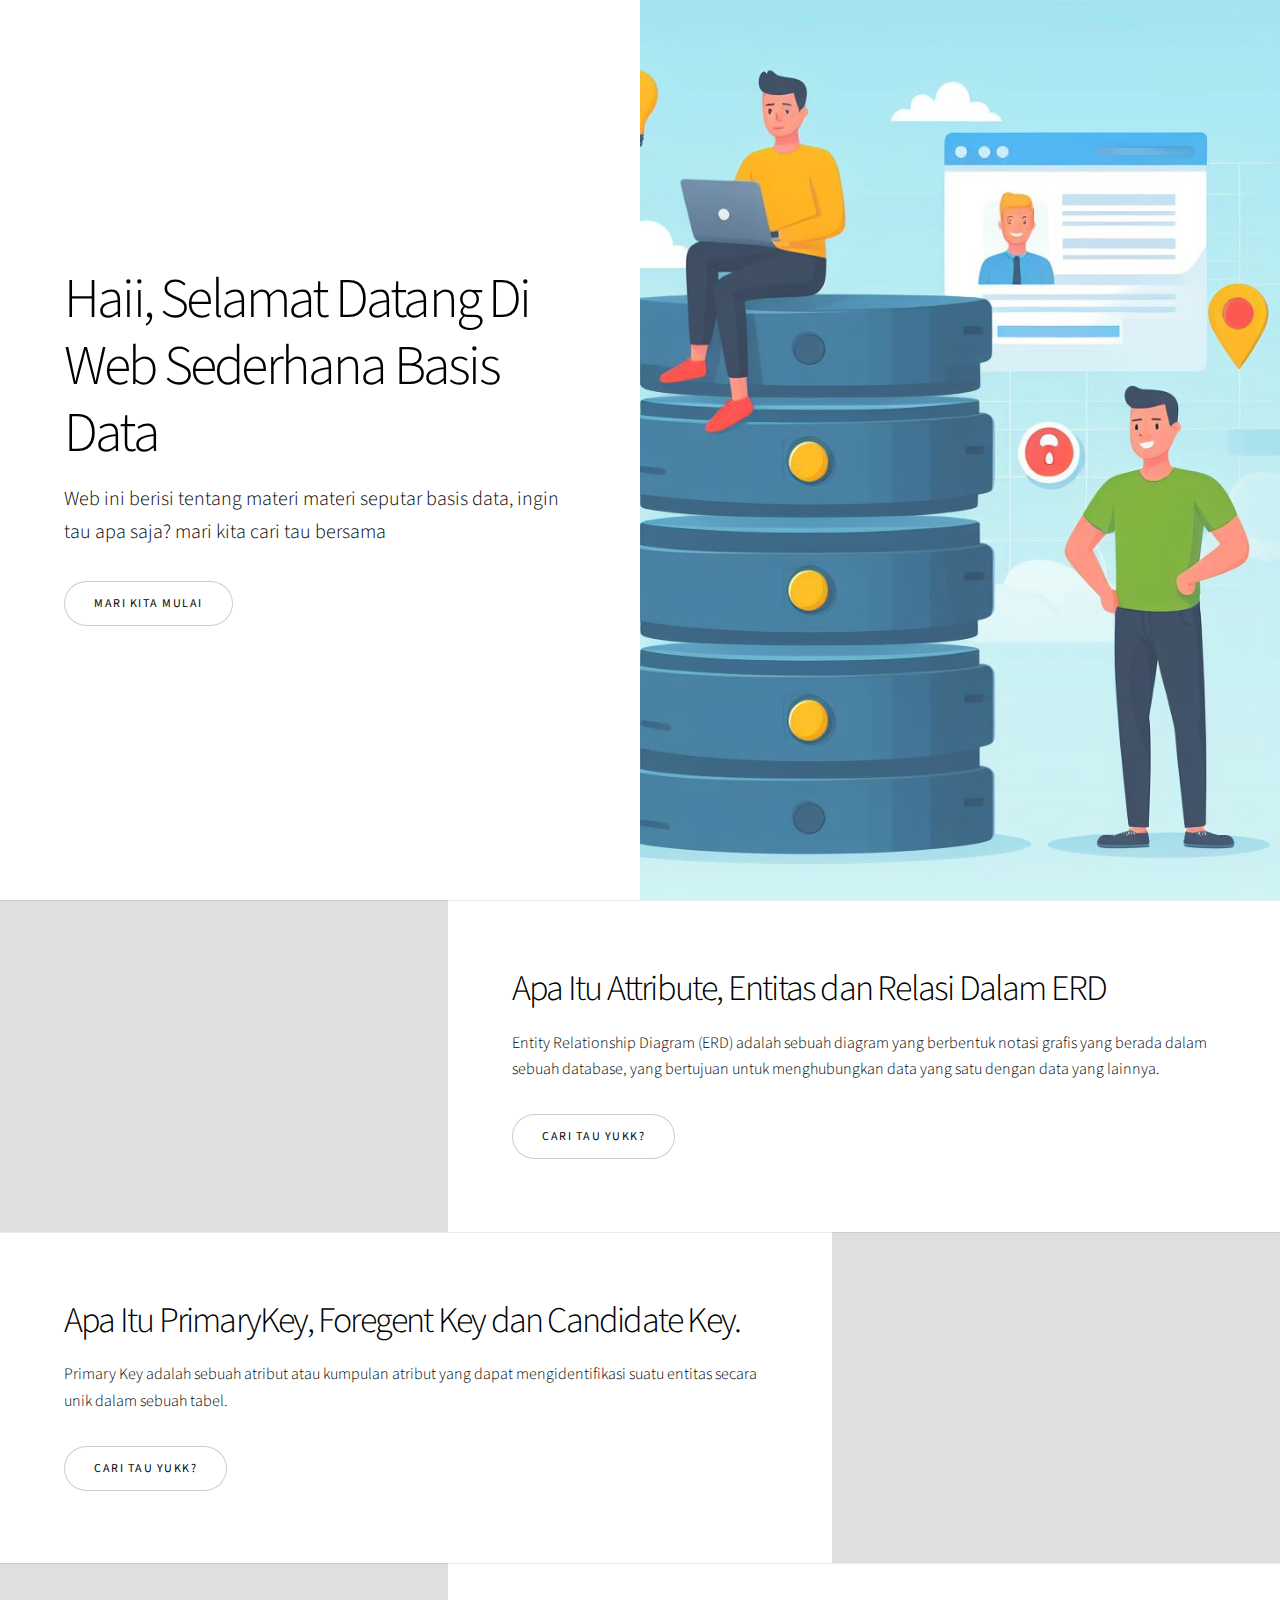
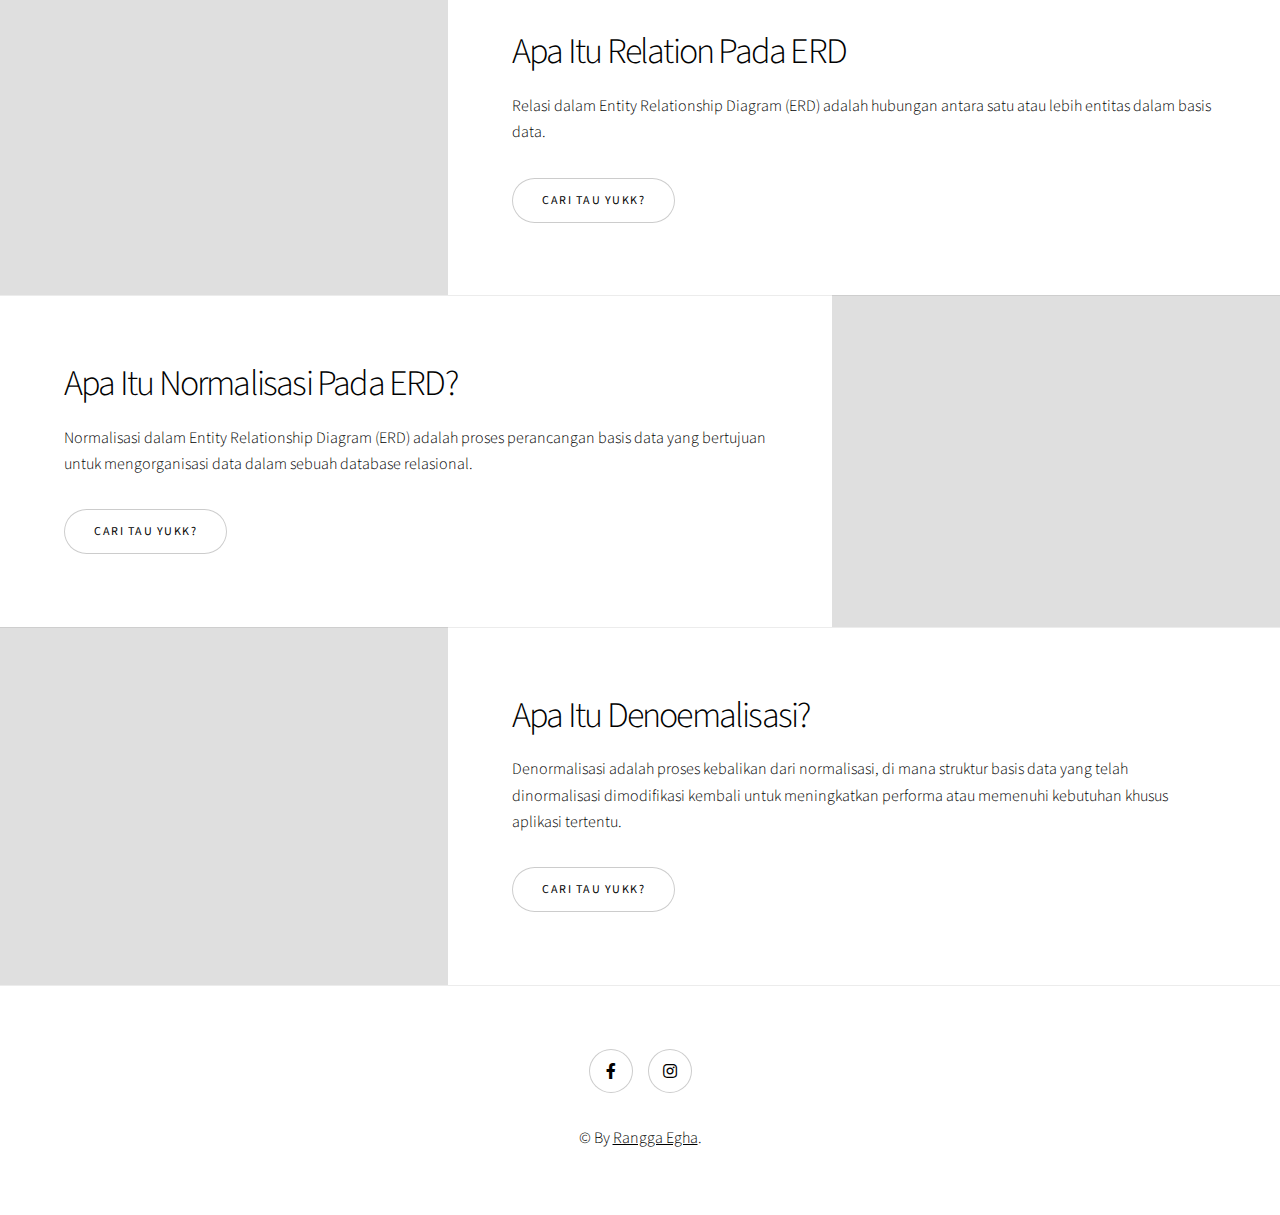
<file: index.html>
<!DOCTYPE HTML>
<html>

<head>
	<title>Web Sederhana Basis Data</title>
	<meta charset="utf-8" />
	<meta name="viewport" content="width=device-width, initial-scale=1, user-scalable=no" />
	<link rel="stylesheet" href="assets/css/main.css" />
	<link rel="stylesheet" href="https://cdnjs.cloudflare.com/ajax/libs/animate.css/4.1.1/animate.min.css" />
	<noscript>
		<link rel="stylesheet" href="assets/css/noscript.css" />
	</noscript>
</head>

<body class="is-preload">

	<!-- Wrapper -->
	<div id="wrapper" class="divided">

		<!-- One -->
		<section
			class="banner style1 orient-left content-align-left image-position-right fullscreen onload-image-fade-in onload-content-fade-right">
			<div class="content">
				<h1>Haii, Selamat Datang Di Web Sederhana Basis Data</h1>
				<p class="major">Web ini berisi tentang materi materi seputar basis data, ingin tau apa saja? mari kita
					cari tau bersama</p>
				<ul class="actions stacked">
					<li><a href="#first" class="button big wide smooth-scroll-middle">Mari Kita Mulai</a></li>
				</ul>
			</div>
			<div class="image">
				<img src="images/2.jpeg" alt="" />
			</div>
		</section>

		<!-- Two -->
		<section class="spotlight style1 orient-right content-align-left image-position-center onscroll-image-fade-in"
			id="first">
			<div class="content">
				<h2>Apa Itu Attribute, Entitas dan Relasi Dalam ERD</h2>
				<p>Entity Relationship Diagram (ERD) adalah sebuah diagram yang berbentuk notasi grafis yang berada
					dalam sebuah database, yang bertujuan untuk menghubungkan data yang satu dengan data yang lainnya.
				</p>
				<ul class="actions stacked">
					<li><a href="Tugas Uas semester 3- ERD/index.html" class="button">Cari Tau Yukk?</a></li>
				</ul>
			</div>
			<div class="image">
				<img src="images/basis data.jpeg" alt="" />
			</div>
		</section>

		<!-- Three -->
		<section class="spotlight style1 orient-left content-align-left image-position-center onscroll-image-fade-in">
			<div class="content">
				<h2>Apa Itu PrimaryKey, Foregent Key dan Candidate Key.</h2>
				<p>Primary Key adalah sebuah atribut atau kumpulan atribut yang dapat mengidentifikasi suatu entitas
					secara unik dalam sebuah tabel. </p>
				<ul class="actions stacked">
					<li><a href="Tugas Uas semester 3 - Primarykey/index.html" class="button">Cari Tau Yukk?</a></li>
				</ul>
			</div>
			<div class="image">
				<img src="images/1.jpeg" alt="" />
			</div>
		</section>

		<!-- Four -->
		<section class="spotlight style1 orient-right content-align-left image-position-center onscroll-image-fade-in">
			<div class="content">
				<h2>Apa Itu Relation Pada ERD</h2>
				<p>Relasi dalam Entity Relationship Diagram (ERD) adalah hubungan antara satu atau lebih entitas dalam
					basis data.</p>
				<ul class="actions stacked">
					<li><a href="Tugas UAS  Semester3 Relation ERD/index.html" class="button">Cari Tau Yukk?</a></li>
				</ul>
			</div>
			<div class="image">
				<img src="images/2 (2).jpeg" alt="" />
			</div>
		</section>

		<!-- Five -->
		<section class="spotlight style1 orient-left content-align-left image-position-center onscroll-image-fade-in">
			<div class="content">
				<h2>Apa Itu Normalisasi Pada ERD?</h2>
				<p>Normalisasi dalam Entity Relationship Diagram (ERD) adalah proses perancangan basis data yang
					bertujuan untuk mengorganisasi data dalam sebuah database relasional. </p>
				<ul class="actions stacked">
					<li><a href="Tugas Uas semester 3- Normalisasi/index.html" class="button">Cari Tau Yukk?</a></li>
				</ul>
			</div>
			<div class="image">
				<img src="images/normalisasi.jpeg" alt="" />
			</div>
		</section>

		<!-- six -->
		<section class="spotlight style1 orient-right content-align-left image-position-center onscroll-image-fade-in">
			<div class="content">
				<h2>Apa Itu Denoemalisasi?</h2>
				<p>Denormalisasi adalah proses kebalikan dari normalisasi, di mana struktur basis data yang telah
					dinormalisasi dimodifikasi kembali untuk meningkatkan performa atau memenuhi kebutuhan khusus
					aplikasi tertentu.</p>
				<ul class="actions stacked">
					<li><a href="Tugas Uas semester 3- Denormalisasi/index.html" class="button">Cari Tau Yukk?</a></li>
				</ul>
			</div>
			<div class="image">
				<img src="images/denormalisai.jpeg" alt="" />
			</div>
		</section>

		<!-- Footer -->
		<footer class="wrapper style1 align-center">
			<div class="inner">
				<ul class="icons">
					<li><a href="https://www.facebook.com/" class="icon brands style2 fa-facebook-f"
							target="_blank"><span class="label">Facebook</span></a></li>
					<li><a href="https://www.instagram.com/?utm_source=pwa_homescreen&__pwa=1"
							class="icon brands style2 fa-instagram" target="_blank"><span
								class="label">Instagram</span></a></li>
				</ul>
				<p>&copy; By <a href="https://www.instagram.com/?utm_source=pwa_homescreen&__pwa=1"
						target="_blank">Rangga Egha</a>.</p>
			</div>
		</footer>

	</div>

	<!-- Scripts -->
	<script src="assets/js/jquery.min.js"></script>
	<script src="assets/js/jquery.scrollex.min.js"></script>
	<script src="assets/js/jquery.scrolly.min.js"></script>
	<script src="assets/js/browser.min.js"></script>
	<script src="assets/js/breakpoints.min.js"></script>
	<script src="assets/js/util.js"></script>
	<script src="assets/js/main.js"></script>

</body>

</html>
</file>
<file: assets/css/noscript.css>
/* Banner (transitions) */

	.banner.onload-content-fade-up .content {
		-moz-transition: none;
		-webkit-transition: none;
		-ms-transition: none;
		transition: none;
	}

	body.is-preload .banner.onload-content-fade-up .content {
		-moz-transform: none;
		-webkit-transform: none;
		-ms-transform: none;
		transform: none;
		opacity: 1;
	}

	.banner.onload-content-fade-down .content {
		-moz-transition: none;
		-webkit-transition: none;
		-ms-transition: none;
		transition: none;
	}

	body.is-preload .banner.onload-content-fade-down .content {
		-moz-transform: none;
		-webkit-transform: none;
		-ms-transform: none;
		transform: none;
		opacity: 1;
	}

	.banner.onload-content-fade-left .content {
		-moz-transition: none;
		-webkit-transition: none;
		-ms-transition: none;
		transition: none;
	}

	body.is-preload .banner.onload-content-fade-left .content {
		-moz-transform: none;
		-webkit-transform: none;
		-ms-transform: none;
		transform: none;
		opacity: 1;
	}

	.banner.onload-content-fade-right .content {
		-moz-transition: none;
		-webkit-transition: none;
		-ms-transition: none;
		transition: none;
	}

	body.is-preload .banner.onload-content-fade-right .content {
		-moz-transform: none;
		-webkit-transform: none;
		-ms-transform: none;
		transform: none;
		opacity: 1;
	}

	.banner.onload-content-fade-in .content {
		-moz-transition: none;
		-webkit-transition: none;
		-ms-transition: none;
		transition: none;
	}

	body.is-preload .banner.onload-content-fade-in .content {
		-moz-transform: none;
		-webkit-transform: none;
		-ms-transform: none;
		transform: none;
		opacity: 1;
	}

	.banner.onload-image-fade-up .image {
		-moz-transition: none;
		-webkit-transition: none;
		-ms-transition: none;
		transition: none;
	}

		.banner.onload-image-fade-up .image img {
			-moz-transition: none;
			-webkit-transition: none;
			-ms-transition: none;
			transition: none;
		}

	body.is-preload .banner.onload-image-fade-up .image {
		-moz-transform: none;
		-webkit-transform: none;
		-ms-transform: none;
		transform: none;
		opacity: 1;
	}

		body.is-preload .banner.onload-image-fade-up .image img {
			opacity: 1;
		}

	.banner.onload-image-fade-down .image {
		-moz-transition: none;
		-webkit-transition: none;
		-ms-transition: none;
		transition: none;
	}

		.banner.onload-image-fade-down .image img {
			-moz-transition: none;
			-webkit-transition: none;
			-ms-transition: none;
			transition: none;
		}

	body.is-preload .banner.onload-image-fade-down .image {
		-moz-transform: none;
		-webkit-transform: none;
		-ms-transform: none;
		transform: none;
		opacity: 1;
	}

		body.is-preload .banner.onload-image-fade-down .image img {
			opacity: 1;
		}

	.banner.onload-image-fade-left .image {
		-moz-transition: none;
		-webkit-transition: none;
		-ms-transition: none;
		transition: none;
	}

		.banner.onload-image-fade-left .image img {
			-moz-transition: none;
			-webkit-transition: none;
			-ms-transition: none;
			transition: none;
		}

	body.is-preload .banner.onload-image-fade-left .image {
		-moz-transform: none;
		-webkit-transform: none;
		-ms-transform: none;
		transform: none;
		opacity: 1;
	}

		body.is-preload .banner.onload-image-fade-left .image img {
			opacity: 1;
		}

	.banner.onload-image-fade-right .image {
		-moz-transition: none;
		-webkit-transition: none;
		-ms-transition: none;
		transition: none;
	}

		.banner.onload-image-fade-right .image img {
			-moz-transition: none;
			-webkit-transition: none;
			-ms-transition: none;
			transition: none;
		}

	body.is-preload .banner.onload-image-fade-right .image {
		-moz-transform: none;
		-webkit-transform: none;
		-ms-transform: none;
		transform: none;
		opacity: 1;
	}

		body.is-preload .banner.onload-image-fade-right .image img {
			opacity: 1;
		}

	.banner.onload-image-fade-in .image img {
		-moz-transition: none;
		-webkit-transition: none;
		-ms-transition: none;
		transition: none;
	}

	body.is-preload .banner.onload-image-fade-in .image img {
		opacity: 1;
	}

	.banner.onscroll-content-fade-up .content {
		-moz-transition: none;
		-webkit-transition: none;
		-ms-transition: none;
		transition: none;
	}

	.banner.onscroll-content-fade-up.is-inactive .content {
		-moz-transform: none;
		-webkit-transform: none;
		-ms-transform: none;
		transform: none;
		opacity: 1;
	}

	.banner.onscroll-content-fade-down .content {
		-moz-transition: none;
		-webkit-transition: none;
		-ms-transition: none;
		transition: none;
	}

	.banner.onscroll-content-fade-down.is-inactive .content {
		-moz-transform: none;
		-webkit-transform: none;
		-ms-transform: none;
		transform: none;
		opacity: 1;
	}

	.banner.onscroll-content-fade-left .content {
		-moz-transition: none;
		-webkit-transition: none;
		-ms-transition: none;
		transition: none;
	}

	.banner.onscroll-content-fade-left.is-inactive .content {
		-moz-transform: none;
		-webkit-transform: none;
		-ms-transform: none;
		transform: none;
		opacity: 1;
	}

	.banner.onscroll-content-fade-right .content {
		-moz-transition: none;
		-webkit-transition: none;
		-ms-transition: none;
		transition: none;
	}

	.banner.onscroll-content-fade-right.is-inactive .content {
		-moz-transform: none;
		-webkit-transform: none;
		-ms-transform: none;
		transform: none;
		opacity: 1;
	}

	.banner.onscroll-content-fade-in .content {
		-moz-transition: none;
		-webkit-transition: none;
		-ms-transition: none;
		transition: none;
	}

	.banner.onscroll-content-fade-in.is-inactive .content {
		-moz-transform: none;
		-webkit-transform: none;
		-ms-transform: none;
		transform: none;
		opacity: 1;
	}

	.banner.onscroll-image-fade-up .image {
		-moz-transition: none;
		-webkit-transition: none;
		-ms-transition: none;
		transition: none;
	}

		.banner.onscroll-image-fade-up .image img {
			-moz-transition: none;
			-webkit-transition: none;
			-ms-transition: none;
			transition: none;
		}

	.banner.onscroll-image-fade-up.is-inactive .image {
		-moz-transform: none;
		-webkit-transform: none;
		-ms-transform: none;
		transform: none;
		opacity: 1;
	}

		.banner.onscroll-image-fade-up.is-inactive .image img {
			opacity: 1;
		}

	.banner.onscroll-image-fade-down .image {
		-moz-transition: none;
		-webkit-transition: none;
		-ms-transition: none;
		transition: none;
	}

		.banner.onscroll-image-fade-down .image img {
			-moz-transition: none;
			-webkit-transition: none;
			-ms-transition: none;
			transition: none;
		}

	.banner.onscroll-image-fade-down.is-inactive .image {
		-moz-transform: none;
		-webkit-transform: none;
		-ms-transform: none;
		transform: none;
		opacity: 1;
	}

		.banner.onscroll-image-fade-down.is-inactive .image img {
			opacity: 1;
		}

	.banner.onscroll-image-fade-left .image {
		-moz-transition: none;
		-webkit-transition: none;
		-ms-transition: none;
		transition: none;
	}

		.banner.onscroll-image-fade-left .image img {
			-moz-transition: none;
			-webkit-transition: none;
			-ms-transition: none;
			transition: none;
		}

	.banner.onscroll-image-fade-left.is-inactive .image {
		-moz-transform: none;
		-webkit-transform: none;
		-ms-transform: none;
		transform: none;
		opacity: 1;
	}

		.banner.onscroll-image-fade-left.is-inactive .image img {
			opacity: 1;
		}

	.banner.onscroll-image-fade-right .image {
		-moz-transition: none;
		-webkit-transition: none;
		-ms-transition: none;
		transition: none;
	}

		.banner.onscroll-image-fade-right .image img {
			-moz-transition: none;
			-webkit-transition: none;
			-ms-transition: none;
			transition: none;
		}

	.banner.onscroll-image-fade-right.is-inactive .image {
		-moz-transform: none;
		-webkit-transform: none;
		-ms-transform: none;
		transform: none;
		opacity: 1;
	}

		.banner.onscroll-image-fade-right.is-inactive .image img {
			opacity: 1;
		}

	.banner.onscroll-image-fade-in .image img {
		-moz-transition: none;
		-webkit-transition: none;
		-ms-transition: none;
		transition: none;
	}

	.banner.onscroll-image-fade-in.is-inactive .image img {
		opacity: 1;
	}
</file>
<file: assets/css/main.css>
@import url(fontawesome-all.min.css);
@import url("https://fonts.googleapis.com/css?family=Source+Sans+Pro:300,300i,400,400i");


html, body, div, span, applet, object,
iframe, h1, h2, h3, h4, h5, h6, p, blockquote,
pre, a, abbr, acronym, address, big, cite,
code, del, dfn, em, img, ins, kbd, q, s, samp,
small, strike, strong, sub, sup, tt, var, b,
u, i, center, dl, dt, dd, ol, ul, li, fieldset,
form, label, legend, table, caption, tbody,
tfoot, thead, tr, th, td, article, aside,
canvas, details, embed, figure, figcaption,
footer, header, hgroup, menu, nav, output, ruby,
section, summary, time, mark, audio, video {
	margin: 0;
	padding: 0;
	border: 0;
	font-size: 100%;
	font: inherit;
	vertical-align: baseline; 
	scroll-behavior: smooth;}

article, aside, details, figcaption, figure,
footer, header, hgroup, menu, nav, section {
	display: block;}

body {
	line-height: 1;
}

html {
	scroll-behavior: smooth;
  }

ol, ul {
	list-style: none;
}

blockquote, q {
	quotes: none;
}

	blockquote:before, blockquote:after, q:before, q:after {
		content: '';
		content: none;
	}

table {
	border-collapse: collapse;
	border-spacing: 0;
}

body {
	-webkit-text-size-adjust: none;
}

mark {
	background-color: transparent;
	color: inherit;
}

input::-moz-focus-inner {
	border: 0;
	padding: 0;
}

input, select, textarea {
	-moz-appearance: none;
	-webkit-appearance: none;
	-ms-appearance: none;
	appearance: none;
}

/* Basic */

	@-ms-viewport {
		width: device-width;
	}

	body {
		-ms-overflow-style: scrollbar;
	}

	@media screen and (max-width: 480px) {

		html, body {
			min-width: 320px;
		}

	}

	html {
		box-sizing: border-box;
	}

	*, *:before, *:after {
		box-sizing: inherit;
	}

	body {
		background: #ffffff;
	}

		body.is-preload *, body.is-preload *:before, body.is-preload *:after {
			-moz-animation: none !important;
			-webkit-animation: none !important;
			-ms-animation: none !important;
			animation: none !important;
			-moz-transition: none !important;
			-webkit-transition: none !important;
			-ms-transition: none !important;
			transition: none !important;
		}

/* Type */

	html {
		font-size: 18pt;
	}

		@media screen and (max-width: 1680px) {

			html {
				font-size: 14pt;
			}

		}

		@media screen and (max-width: 1280px) {

			html {
				font-size: 12pt;
			}

		}

		@media screen and (max-width: 736px) {

			html {
				font-size: 11pt;
			}

		}

		@media screen and (max-width: 360px) {

			html {
				font-size: 10pt;
			}

		}

	body {
		background-color: #ffffff;
		color: #000000;
	}

	body, input, select, textarea {
		font-family: "Source Sans Pro", Helvetica, sans-serif;
		font-size: 1rem;
		font-weight: 300;
		line-height: 1.65;
	}

	a {
		-moz-transition: color 0.2s ease-in-out;
		-webkit-transition: color 0.2s ease-in-out;
		-ms-transition: color 0.2s ease-in-out;
		transition: color 0.2s ease-in-out;
		text-decoration: underline;
	}

		a:hover {
			text-decoration: none;
		}

	strong, b {
		font-weight: 400;
	}

	em, i {
		font-style: italic;
	}

	p {
		margin: 0 0 2rem 0;
	}

		p.major {
			font-size: 1.25rem;
		}

	h1, h2, h3, h4, h5, h6 {
		font-weight: 300;
		line-height: 1.375;
		letter-spacing: -0.05em;
		margin: 0 0 1rem 0;
	}

		h1 a, h2 a, h3 a, h4 a, h5 a, h6 a {
			color: inherit;
			text-decoration: none;
		}

	h1 {
		font-size: 3.5rem;
		line-height: 1.2;
	}

	h2 {
		font-size: 2.25rem;
	}

	h3 {
		font-size: 1.5rem;
	}

	h4 {
		font-size: 1.1rem;
	}

	h5 {
		font-size: 0.9rem;
	}

	h6 {
		font-size: 0.7rem;
	}

	sub {
		font-size: 0.8rem;
		position: relative;
		top: 0.5rem;
	}

	sup {
		font-size: 0.8rem;
		position: relative;
		top: -0.5rem;
	}

	blockquote {
		border-left: solid 4px;
		font-style: italic;
		margin: 0 0 2rem 0;
		padding: 0.5rem 0 0.5rem 2rem;
	}

	code {
		border-radius: 4px;
		font-family: "Courier New", monospace;
		font-size: 0.9em;
		margin: 0 0.25rem;
		padding: 0.25rem 0.325rem;
	}

	pre {
		-webkit-overflow-scrolling: touch;
		font-family: "Courier New", monospace;
		font-size: 0.9em;
		margin: 0 0 2rem 0;
	}

		pre code {
			display: block;
			line-height: 1.5;
			padding: 0.75rem 1rem;
			overflow-x: auto;
		}

	hr {
		border: 0;
		border-bottom: solid 1px;
		margin: 2.5rem 0;
	}

		hr.major {
			margin: 3.5rem 0;
		}

	.align-left {
		text-align: left;
	}

	.align-center {
		text-align: center;
	}

	.align-right {
		text-align: right;
	}

	@media screen and (max-width: 736px) {

		p.major {
			font-size: 1.1rem;
		}

		h1 {
			font-size: 2.5rem;
		}

		h2 {
			font-size: 2rem;
		}

		h3 {
			font-size: 1.25rem;
		}

		h4 {
			font-size: 1rem;
		}

	}

	input, select, textarea {
		color: #000000;
	}

	a {
		color: #000000;
	}

		a:hover {
			color: #47D3E5;
		}

	strong, b {
		color: #000000;
	}

	h1, h2, h3, h4, h5, h6 {
		color: #000000;
	}

	blockquote {
		border-left-color: rgba(0, 0, 0, 0.2);
	}

	code {
		background: rgba(0, 0, 0, 0.05);
		border-color: rgba(0, 0, 0, 0.2);
	}

	hr {
		border-bottom-color: rgba(0, 0, 0, 0.2);
	}

/* Row */

	.row {
		display: flex;
		flex-wrap: wrap;
		box-sizing: border-box;
		align-items: stretch;
	}

		.row > * {
			box-sizing: border-box;
		}

		.row.gtr-uniform > * > :last-child {
			margin-bottom: 0;
		}

		.row.aln-left {
			justify-content: flex-start;
		}

		.row.aln-center {
			justify-content: center;
		}

		.row.aln-right {
			justify-content: flex-end;
		}

		.row.aln-top {
			align-items: flex-start;
		}

		.row.aln-middle {
			align-items: center;
		}

		.row.aln-bottom {
			align-items: flex-end;
		}

		.row > .imp {
			order: -1;
		}

		.row > .col-1 {
			width: 8.33333%;
		}

		.row > .off-1 {
			margin-left: 8.33333%;
		}

		.row > .col-2 {
			width: 16.66667%;
		}

		.row > .off-2 {
			margin-left: 16.66667%;
		}

		.row > .col-3 {
			width: 25%;
		}

		.row > .off-3 {
			margin-left: 25%;
		}

		.row > .col-4 {
			width: 33.33333%;
		}

		.row > .off-4 {
			margin-left: 33.33333%;
		}

		.row > .col-5 {
			width: 41.66667%;
		}

		.row > .off-5 {
			margin-left: 41.66667%;
		}

		.row > .col-6 {
			width: 50%;
		}

		.row > .off-6 {
			margin-left: 50%;
		}

		.row > .col-7 {
			width: 58.33333%;
		}

		.row > .off-7 {
			margin-left: 58.33333%;
		}

		.row > .col-8 {
			width: 66.66667%;
		}

		.row > .off-8 {
			margin-left: 66.66667%;
		}

		.row > .col-9 {
			width: 75%;
		}

		.row > .off-9 {
			margin-left: 75%;
		}

		.row > .col-10 {
			width: 83.33333%;
		}

		.row > .off-10 {
			margin-left: 83.33333%;
		}

		.row > .col-11 {
			width: 91.66667%;
		}

		.row > .off-11 {
			margin-left: 91.66667%;
		}

		.row > .col-12 {
			width: 100%;
		}

		.row > .off-12 {
			margin-left: 100%;
		}

		.row.gtr-0 {
			margin-top: 0;
			margin-left: 0rem;
		}

			.row.gtr-0 > * {
				padding: 0 0 0 0rem;
			}

			.row.gtr-0.gtr-uniform {
				margin-top: 0rem;
			}

				.row.gtr-0.gtr-uniform > * {
					padding-top: 0rem;
				}

		.row.gtr-25 {
			margin-top: 0;
			margin-left: -0.5rem;
		}

			.row.gtr-25 > * {
				padding: 0 0 0 0.5rem;
			}

			.row.gtr-25.gtr-uniform {
				margin-top: -0.5rem;
			}

				.row.gtr-25.gtr-uniform > * {
					padding-top: 0.5rem;
				}

		.row.gtr-50 {
			margin-top: 0;
			margin-left: -1rem;
		}

			.row.gtr-50 > * {
				padding: 0 0 0 1rem;
			}

			.row.gtr-50.gtr-uniform {
				margin-top: -1rem;
			}

				.row.gtr-50.gtr-uniform > * {
					padding-top: 1rem;
				}

		.row {
			margin-top: 0;
			margin-left: -2rem;
		}

			.row > * {
				padding: 0 0 0 2rem;
			}

			.row.gtr-uniform {
				margin-top: -2rem;
			}

				.row.gtr-uniform > * {
					padding-top: 2rem;
				}

		.row.gtr-150 {
			margin-top: 0;
			margin-left: -3rem;
		}

			.row.gtr-150 > * {
				padding: 0 0 0 3rem;
			}

			.row.gtr-150.gtr-uniform {
				margin-top: -3rem;
			}

				.row.gtr-150.gtr-uniform > * {
					padding-top: 3rem;
				}

		.row.gtr-200 {
			margin-top: 0;
			margin-left: -4rem;
		}

			.row.gtr-200 > * {
				padding: 0 0 0 4rem;
			}

			.row.gtr-200.gtr-uniform {
				margin-top: -4rem;
			}

				.row.gtr-200.gtr-uniform > * {
					padding-top: 4rem;
				}

		@media screen and (max-width: 1680px) {

			.row {
				display: flex;
				flex-wrap: wrap;
				box-sizing: border-box;
				align-items: stretch;
			}

				.row > * {
					box-sizing: border-box;
				}

				.row.gtr-uniform > * > :last-child {
					margin-bottom: 0;
				}

				.row.aln-left {
					justify-content: flex-start;
				}

				.row.aln-center {
					justify-content: center;
				}

				.row.aln-right {
					justify-content: flex-end;
				}

				.row.aln-top {
					align-items: flex-start;
				}

				.row.aln-middle {
					align-items: center;
				}

				.row.aln-bottom {
					align-items: flex-end;
				}

				.row > .imp-xlarge {
					order: -1;
				}

				.row > .col-1-xlarge {
					width: 8.33333%;
				}

				.row > .off-1-xlarge {
					margin-left: 8.33333%;
				}

				.row > .col-2-xlarge {
					width: 16.66667%;
				}

				.row > .off-2-xlarge {
					margin-left: 16.66667%;
				}

				.row > .col-3-xlarge {
					width: 25%;
				}

				.row > .off-3-xlarge {
					margin-left: 25%;
				}

				.row > .col-4-xlarge {
					width: 33.33333%;
				}

				.row > .off-4-xlarge {
					margin-left: 33.33333%;
				}

				.row > .col-5-xlarge {
					width: 41.66667%;
				}

				.row > .off-5-xlarge {
					margin-left: 41.66667%;
				}

				.row > .col-6-xlarge {
					width: 50%;
				}

				.row > .off-6-xlarge {
					margin-left: 50%;
				}

				.row > .col-7-xlarge {
					width: 58.33333%;
				}

				.row > .off-7-xlarge {
					margin-left: 58.33333%;
				}

				.row > .col-8-xlarge {
					width: 66.66667%;
				}

				.row > .off-8-xlarge {
					margin-left: 66.66667%;
				}

				.row > .col-9-xlarge {
					width: 75%;
				}

				.row > .off-9-xlarge {
					margin-left: 75%;
				}

				.row > .col-10-xlarge {
					width: 83.33333%;
				}

				.row > .off-10-xlarge {
					margin-left: 83.33333%;
				}

				.row > .col-11-xlarge {
					width: 91.66667%;
				}

				.row > .off-11-xlarge {
					margin-left: 91.66667%;
				}

				.row > .col-12-xlarge {
					width: 100%;
				}

				.row > .off-12-xlarge {
					margin-left: 100%;
				}

				.row.gtr-0 {
					margin-top: 0;
					margin-left: 0rem;
				}

					.row.gtr-0 > * {
						padding: 0 0 0 0rem;
					}

					.row.gtr-0.gtr-uniform {
						margin-top: 0rem;
					}

						.row.gtr-0.gtr-uniform > * {
							padding-top: 0rem;
						}

				.row.gtr-25 {
					margin-top: 0;
					margin-left: -0.5rem;
				}

					.row.gtr-25 > * {
						padding: 0 0 0 0.5rem;
					}

					.row.gtr-25.gtr-uniform {
						margin-top: -0.5rem;
					}

						.row.gtr-25.gtr-uniform > * {
							padding-top: 0.5rem;
						}

				.row.gtr-50 {
					margin-top: 0;
					margin-left: -1rem;
				}

					.row.gtr-50 > * {
						padding: 0 0 0 1rem;
					}

					.row.gtr-50.gtr-uniform {
						margin-top: -1rem;
					}

						.row.gtr-50.gtr-uniform > * {
							padding-top: 1rem;
						}

				.row {
					margin-top: 0;
					margin-left: -2rem;
				}

					.row > * {
						padding: 0 0 0 2rem;
					}

					.row.gtr-uniform {
						margin-top: -2rem;
					}

						.row.gtr-uniform > * {
							padding-top: 2rem;
						}

				.row.gtr-150 {
					margin-top: 0;
					margin-left: -3rem;
				}

					.row.gtr-150 > * {
						padding: 0 0 0 3rem;
					}

					.row.gtr-150.gtr-uniform {
						margin-top: -3rem;
					}

						.row.gtr-150.gtr-uniform > * {
							padding-top: 3rem;
						}

				.row.gtr-200 {
					margin-top: 0;
					margin-left: -4rem;
				}

					.row.gtr-200 > * {
						padding: 0 0 0 4rem;
					}

					.row.gtr-200.gtr-uniform {
						margin-top: -4rem;
					}

						.row.gtr-200.gtr-uniform > * {
							padding-top: 4rem;
						}

		}

		@media screen and (max-width: 1280px) {

			.row {
				display: flex;
				flex-wrap: wrap;
				box-sizing: border-box;
				align-items: stretch;
			}

				.row > * {
					box-sizing: border-box;
				}

				.row.gtr-uniform > * > :last-child {
					margin-bottom: 0;
				}

				.row.aln-left {
					justify-content: flex-start;
				}

				.row.aln-center {
					justify-content: center;
				}

				.row.aln-right {
					justify-content: flex-end;
				}

				.row.aln-top {
					align-items: flex-start;
				}

				.row.aln-middle {
					align-items: center;
				}

				.row.aln-bottom {
					align-items: flex-end;
				}

				.row > .imp-large {
					order: -1;
				}

				.row > .col-1-large {
					width: 8.33333%;
				}

				.row > .off-1-large {
					margin-left: 8.33333%;
				}

				.row > .col-2-large {
					width: 16.66667%;
				}

				.row > .off-2-large {
					margin-left: 16.66667%;
				}

				.row > .col-3-large {
					width: 25%;
				}

				.row > .off-3-large {
					margin-left: 25%;
				}

				.row > .col-4-large {
					width: 33.33333%;
				}

				.row > .off-4-large {
					margin-left: 33.33333%;
				}

				.row > .col-5-large {
					width: 41.66667%;
				}

				.row > .off-5-large {
					margin-left: 41.66667%;
				}

				.row > .col-6-large {
					width: 50%;
				}

				.row > .off-6-large {
					margin-left: 50%;
				}

				.row > .col-7-large {
					width: 58.33333%;
				}

				.row > .off-7-large {
					margin-left: 58.33333%;
				}

				.row > .col-8-large {
					width: 66.66667%;
				}

				.row > .off-8-large {
					margin-left: 66.66667%;
				}

				.row > .col-9-large {
					width: 75%;
				}

				.row > .off-9-large {
					margin-left: 75%;
				}

				.row > .col-10-large {
					width: 83.33333%;
				}

				.row > .off-10-large {
					margin-left: 83.33333%;
				}

				.row > .col-11-large {
					width: 91.66667%;
				}

				.row > .off-11-large {
					margin-left: 91.66667%;
				}

				.row > .col-12-large {
					width: 100%;
				}

				.row > .off-12-large {
					margin-left: 100%;
				}

				.row.gtr-0 {
					margin-top: 0;
					margin-left: 0rem;
				}

					.row.gtr-0 > * {
						padding: 0 0 0 0rem;
					}

					.row.gtr-0.gtr-uniform {
						margin-top: 0rem;
					}

						.row.gtr-0.gtr-uniform > * {
							padding-top: 0rem;
						}

				.row.gtr-25 {
					margin-top: 0;
					margin-left: -0.5rem;
				}

					.row.gtr-25 > * {
						padding: 0 0 0 0.5rem;
					}

					.row.gtr-25.gtr-uniform {
						margin-top: -0.5rem;
					}

						.row.gtr-25.gtr-uniform > * {
							padding-top: 0.5rem;
						}

				.row.gtr-50 {
					margin-top: 0;
					margin-left: -1rem;
				}

					.row.gtr-50 > * {
						padding: 0 0 0 1rem;
					}

					.row.gtr-50.gtr-uniform {
						margin-top: -1rem;
					}

						.row.gtr-50.gtr-uniform > * {
							padding-top: 1rem;
						}

				.row {
					margin-top: 0;
					margin-left: -2rem;
				}

					.row > * {
						padding: 0 0 0 2rem;
					}

					.row.gtr-uniform {
						margin-top: -2rem;
					}

						.row.gtr-uniform > * {
							padding-top: 2rem;
						}

				.row.gtr-150 {
					margin-top: 0;
					margin-left: -3rem;
				}

					.row.gtr-150 > * {
						padding: 0 0 0 3rem;
					}

					.row.gtr-150.gtr-uniform {
						margin-top: -3rem;
					}

						.row.gtr-150.gtr-uniform > * {
							padding-top: 3rem;
						}

				.row.gtr-200 {
					margin-top: 0;
					margin-left: -4rem;
				}

					.row.gtr-200 > * {
						padding: 0 0 0 4rem;
					}

					.row.gtr-200.gtr-uniform {
						margin-top: -4rem;
					}

						.row.gtr-200.gtr-uniform > * {
							padding-top: 4rem;
						}

		}

		@media screen and (max-width: 980px) {

			.row {
				display: flex;
				flex-wrap: wrap;
				box-sizing: border-box;
				align-items: stretch;
			}

				.row > * {
					box-sizing: border-box;
				}

				.row.gtr-uniform > * > :last-child {
					margin-bottom: 0;
				}

				.row.aln-left {
					justify-content: flex-start;
				}

				.row.aln-center {
					justify-content: center;
				}

				.row.aln-right {
					justify-content: flex-end;
				}

				.row.aln-top {
					align-items: flex-start;
				}

				.row.aln-middle {
					align-items: center;
				}

				.row.aln-bottom {
					align-items: flex-end;
				}

				.row > .imp-medium {
					order: -1;
				}

				.row > .col-1-medium {
					width: 8.33333%;
				}

				.row > .off-1-medium {
					margin-left: 8.33333%;
				}

				.row > .col-2-medium {
					width: 16.66667%;
				}

				.row > .off-2-medium {
					margin-left: 16.66667%;
				}

				.row > .col-3-medium {
					width: 25%;
				}

				.row > .off-3-medium {
					margin-left: 25%;
				}

				.row > .col-4-medium {
					width: 33.33333%;
				}

				.row > .off-4-medium {
					margin-left: 33.33333%;
				}

				.row > .col-5-medium {
					width: 41.66667%;
				}

				.row > .off-5-medium {
					margin-left: 41.66667%;
				}

				.row > .col-6-medium {
					width: 50%;
				}

				.row > .off-6-medium {
					margin-left: 50%;
				}

				.row > .col-7-medium {
					width: 58.33333%;
				}

				.row > .off-7-medium {
					margin-left: 58.33333%;
				}

				.row > .col-8-medium {
					width: 66.66667%;
				}

				.row > .off-8-medium {
					margin-left: 66.66667%;
				}

				.row > .col-9-medium {
					width: 75%;
				}

				.row > .off-9-medium {
					margin-left: 75%;
				}

				.row > .col-10-medium {
					width: 83.33333%;
				}

				.row > .off-10-medium {
					margin-left: 83.33333%;
				}

				.row > .col-11-medium {
					width: 91.66667%;
				}

				.row > .off-11-medium {
					margin-left: 91.66667%;
				}

				.row > .col-12-medium {
					width: 100%;
				}

				.row > .off-12-medium {
					margin-left: 100%;
				}

				.row.gtr-0 {
					margin-top: 0;
					margin-left: 0rem;
				}

					.row.gtr-0 > * {
						padding: 0 0 0 0rem;
					}

					.row.gtr-0.gtr-uniform {
						margin-top: 0rem;
					}

						.row.gtr-0.gtr-uniform > * {
							padding-top: 0rem;
						}

				.row.gtr-25 {
					margin-top: 0;
					margin-left: -0.5rem;
				}

					.row.gtr-25 > * {
						padding: 0 0 0 0.5rem;
					}

					.row.gtr-25.gtr-uniform {
						margin-top: -0.5rem;
					}

						.row.gtr-25.gtr-uniform > * {
							padding-top: 0.5rem;
						}

				.row.gtr-50 {
					margin-top: 0;
					margin-left: -1rem;
				}

					.row.gtr-50 > * {
						padding: 0 0 0 1rem;
					}

					.row.gtr-50.gtr-uniform {
						margin-top: -1rem;
					}

						.row.gtr-50.gtr-uniform > * {
							padding-top: 1rem;
						}

				.row {
					margin-top: 0;
					margin-left: -2rem;
				}

					.row > * {
						padding: 0 0 0 2rem;
					}

					.row.gtr-uniform {
						margin-top: -2rem;
					}

						.row.gtr-uniform > * {
							padding-top: 2rem;
						}

				.row.gtr-150 {
					margin-top: 0;
					margin-left: -3rem;
				}

					.row.gtr-150 > * {
						padding: 0 0 0 3rem;
					}

					.row.gtr-150.gtr-uniform {
						margin-top: -3rem;
					}

						.row.gtr-150.gtr-uniform > * {
							padding-top: 3rem;
						}

				.row.gtr-200 {
					margin-top: 0;
					margin-left: -4rem;
				}

					.row.gtr-200 > * {
						padding: 0 0 0 4rem;
					}

					.row.gtr-200.gtr-uniform {
						margin-top: -4rem;
					}

						.row.gtr-200.gtr-uniform > * {
							padding-top: 4rem;
						}

		}

		@media screen and (max-width: 736px) {

			.row {
				display: flex;
				flex-wrap: wrap;
				box-sizing: border-box;
				align-items: stretch;
			}

				.row > * {
					box-sizing: border-box;
				}

				.row.gtr-uniform > * > :last-child {
					margin-bottom: 0;
				}

				.row.aln-left {
					justify-content: flex-start;
				}

				.row.aln-center {
					justify-content: center;
				}

				.row.aln-right {
					justify-content: flex-end;
				}

				.row.aln-top {
					align-items: flex-start;
				}

				.row.aln-middle {
					align-items: center;
				}

				.row.aln-bottom {
					align-items: flex-end;
				}

				.row > .imp-small {
					order: -1;
				}

				.row > .col-1-small {
					width: 8.33333%;
				}

				.row > .off-1-small {
					margin-left: 8.33333%;
				}

				.row > .col-2-small {
					width: 16.66667%;
				}

				.row > .off-2-small {
					margin-left: 16.66667%;
				}

				.row > .col-3-small {
					width: 25%;
				}

				.row > .off-3-small {
					margin-left: 25%;
				}

				.row > .col-4-small {
					width: 33.33333%;
				}

				.row > .off-4-small {
					margin-left: 33.33333%;
				}

				.row > .col-5-small {
					width: 41.66667%;
				}

				.row > .off-5-small {
					margin-left: 41.66667%;
				}

				.row > .col-6-small {
					width: 50%;
				}

				.row > .off-6-small {
					margin-left: 50%;
				}

				.row > .col-7-small {
					width: 58.33333%;
				}

				.row > .off-7-small {
					margin-left: 58.33333%;
				}

				.row > .col-8-small {
					width: 66.66667%;
				}

				.row > .off-8-small {
					margin-left: 66.66667%;
				}

				.row > .col-9-small {
					width: 75%;
				}

				.row > .off-9-small {
					margin-left: 75%;
				}

				.row > .col-10-small {
					width: 83.33333%;
				}

				.row > .off-10-small {
					margin-left: 83.33333%;
				}

				.row > .col-11-small {
					width: 91.66667%;
				}

				.row > .off-11-small {
					margin-left: 91.66667%;
				}

				.row > .col-12-small {
					width: 100%;
				}

				.row > .off-12-small {
					margin-left: 100%;
				}

				.row.gtr-0 {
					margin-top: 0;
					margin-left: 0rem;
				}

					.row.gtr-0 > * {
						padding: 0 0 0 0rem;
					}

					.row.gtr-0.gtr-uniform {
						margin-top: 0rem;
					}

						.row.gtr-0.gtr-uniform > * {
							padding-top: 0rem;
						}

				.row.gtr-25 {
					margin-top: 0;
					margin-left: -0.5rem;
				}

					.row.gtr-25 > * {
						padding: 0 0 0 0.5rem;
					}

					.row.gtr-25.gtr-uniform {
						margin-top: -0.5rem;
					}

						.row.gtr-25.gtr-uniform > * {
							padding-top: 0.5rem;
						}

				.row.gtr-50 {
					margin-top: 0;
					margin-left: -1rem;
				}

					.row.gtr-50 > * {
						padding: 0 0 0 1rem;
					}

					.row.gtr-50.gtr-uniform {
						margin-top: -1rem;
					}

						.row.gtr-50.gtr-uniform > * {
							padding-top: 1rem;
						}

				.row {
					margin-top: 0;
					margin-left: -2rem;
				}

					.row > * {
						padding: 0 0 0 2rem;
					}

					.row.gtr-uniform {
						margin-top: -2rem;
					}

						.row.gtr-uniform > * {
							padding-top: 2rem;
						}

				.row.gtr-150 {
					margin-top: 0;
					margin-left: -3rem;
				}

					.row.gtr-150 > * {
						padding: 0 0 0 3rem;
					}

					.row.gtr-150.gtr-uniform {
						margin-top: -3rem;
					}

						.row.gtr-150.gtr-uniform > * {
							padding-top: 3rem;
						}

				.row.gtr-200 {
					margin-top: 0;
					margin-left: -4rem;
				}

					.row.gtr-200 > * {
						padding: 0 0 0 4rem;
					}

					.row.gtr-200.gtr-uniform {
						margin-top: -4rem;
					}

						.row.gtr-200.gtr-uniform > * {
							padding-top: 4rem;
						}

		}

		@media screen and (max-width: 480px) {

			.row {
				display: flex;
				flex-wrap: wrap;
				box-sizing: border-box;
				align-items: stretch;
			}

				.row > * {
					box-sizing: border-box;
				}

				.row.gtr-uniform > * > :last-child {
					margin-bottom: 0;
				}

				.row.aln-left {
					justify-content: flex-start;
				}

				.row.aln-center {
					justify-content: center;
				}

				.row.aln-right {
					justify-content: flex-end;
				}

				.row.aln-top {
					align-items: flex-start;
				}

				.row.aln-middle {
					align-items: center;
				}

				.row.aln-bottom {
					align-items: flex-end;
				}

				.row > .imp-xsmall {
					order: -1;
				}

				.row > .col-1-xsmall {
					width: 8.33333%;
				}

				.row > .off-1-xsmall {
					margin-left: 8.33333%;
				}

				.row > .col-2-xsmall {
					width: 16.66667%;
				}

				.row > .off-2-xsmall {
					margin-left: 16.66667%;
				}

				.row > .col-3-xsmall {
					width: 25%;
				}

				.row > .off-3-xsmall {
					margin-left: 25%;
				}

				.row > .col-4-xsmall {
					width: 33.33333%;
				}

				.row > .off-4-xsmall {
					margin-left: 33.33333%;
				}

				.row > .col-5-xsmall {
					width: 41.66667%;
				}

				.row > .off-5-xsmall {
					margin-left: 41.66667%;
				}

				.row > .col-6-xsmall {
					width: 50%;
				}

				.row > .off-6-xsmall {
					margin-left: 50%;
				}

				.row > .col-7-xsmall {
					width: 58.33333%;
				}

				.row > .off-7-xsmall {
					margin-left: 58.33333%;
				}

				.row > .col-8-xsmall {
					width: 66.66667%;
				}

				.row > .off-8-xsmall {
					margin-left: 66.66667%;
				}

				.row > .col-9-xsmall {
					width: 75%;
				}

				.row > .off-9-xsmall {
					margin-left: 75%;
				}

				.row > .col-10-xsmall {
					width: 83.33333%;
				}

				.row > .off-10-xsmall {
					margin-left: 83.33333%;
				}

				.row > .col-11-xsmall {
					width: 91.66667%;
				}

				.row > .off-11-xsmall {
					margin-left: 91.66667%;
				}

				.row > .col-12-xsmall {
					width: 100%;
				}

				.row > .off-12-xsmall {
					margin-left: 100%;
				}

				.row.gtr-0 {
					margin-top: 0;
					margin-left: 0rem;
				}

					.row.gtr-0 > * {
						padding: 0 0 0 0rem;
					}

					.row.gtr-0.gtr-uniform {
						margin-top: 0rem;
					}

						.row.gtr-0.gtr-uniform > * {
							padding-top: 0rem;
						}

				.row.gtr-25 {
					margin-top: 0;
					margin-left: -0.5rem;
				}

					.row.gtr-25 > * {
						padding: 0 0 0 0.5rem;
					}

					.row.gtr-25.gtr-uniform {
						margin-top: -0.5rem;
					}

						.row.gtr-25.gtr-uniform > * {
							padding-top: 0.5rem;
						}

				.row.gtr-50 {
					margin-top: 0;
					margin-left: -1rem;
				}

					.row.gtr-50 > * {
						padding: 0 0 0 1rem;
					}

					.row.gtr-50.gtr-uniform {
						margin-top: -1rem;
					}

						.row.gtr-50.gtr-uniform > * {
							padding-top: 1rem;
						}

				.row {
					margin-top: 0;
					margin-left: -2rem;
				}

					.row > * {
						padding: 0 0 0 2rem;
					}

					.row.gtr-uniform {
						margin-top: -2rem;
					}

						.row.gtr-uniform > * {
							padding-top: 2rem;
						}

				.row.gtr-150 {
					margin-top: 0;
					margin-left: -3rem;
				}

					.row.gtr-150 > * {
						padding: 0 0 0 3rem;
					}

					.row.gtr-150.gtr-uniform {
						margin-top: -3rem;
					}

						.row.gtr-150.gtr-uniform > * {
							padding-top: 3rem;
						}

				.row.gtr-200 {
					margin-top: 0;
					margin-left: -4rem;
				}

					.row.gtr-200 > * {
						padding: 0 0 0 4rem;
					}

					.row.gtr-200.gtr-uniform {
						margin-top: -4rem;
					}

						.row.gtr-200.gtr-uniform > * {
							padding-top: 4rem;
						}

		}

		@media screen and (max-width: 360px) {

			.row {
				display: flex;
				flex-wrap: wrap;
				box-sizing: border-box;
				align-items: stretch;
			}

				.row > * {
					box-sizing: border-box;
				}

				.row.gtr-uniform > * > :last-child {
					margin-bottom: 0;
				}

				.row.aln-left {
					justify-content: flex-start;
				}

				.row.aln-center {
					justify-content: center;
				}

				.row.aln-right {
					justify-content: flex-end;
				}

				.row.aln-top {
					align-items: flex-start;
				}

				.row.aln-middle {
					align-items: center;
				}

				.row.aln-bottom {
					align-items: flex-end;
				}

				.row > .imp-xxsmall {
					order: -1;
				}

				.row > .col-1-xxsmall {
					width: 8.33333%;
				}

				.row > .off-1-xxsmall {
					margin-left: 8.33333%;
				}

				.row > .col-2-xxsmall {
					width: 16.66667%;
				}

				.row > .off-2-xxsmall {
					margin-left: 16.66667%;
				}

				.row > .col-3-xxsmall {
					width: 25%;
				}

				.row > .off-3-xxsmall {
					margin-left: 25%;
				}

				.row > .col-4-xxsmall {
					width: 33.33333%;
				}

				.row > .off-4-xxsmall {
					margin-left: 33.33333%;
				}

				.row > .col-5-xxsmall {
					width: 41.66667%;
				}

				.row > .off-5-xxsmall {
					margin-left: 41.66667%;
				}

				.row > .col-6-xxsmall {
					width: 50%;
				}

				.row > .off-6-xxsmall {
					margin-left: 50%;
				}

				.row > .col-7-xxsmall {
					width: 58.33333%;
				}

				.row > .off-7-xxsmall {
					margin-left: 58.33333%;
				}

				.row > .col-8-xxsmall {
					width: 66.66667%;
				}

				.row > .off-8-xxsmall {
					margin-left: 66.66667%;
				}

				.row > .col-9-xxsmall {
					width: 75%;
				}

				.row > .off-9-xxsmall {
					margin-left: 75%;
				}

				.row > .col-10-xxsmall {
					width: 83.33333%;
				}

				.row > .off-10-xxsmall {
					margin-left: 83.33333%;
				}

				.row > .col-11-xxsmall {
					width: 91.66667%;
				}

				.row > .off-11-xxsmall {
					margin-left: 91.66667%;
				}

				.row > .col-12-xxsmall {
					width: 100%;
				}

				.row > .off-12-xxsmall {
					margin-left: 100%;
				}

				.row.gtr-0 {
					margin-top: 0;
					margin-left: 0rem;
				}

					.row.gtr-0 > * {
						padding: 0 0 0 0rem;
					}

					.row.gtr-0.gtr-uniform {
						margin-top: 0rem;
					}

						.row.gtr-0.gtr-uniform > * {
							padding-top: 0rem;
						}

				.row.gtr-25 {
					margin-top: 0;
					margin-left: -0.5rem;
				}

					.row.gtr-25 > * {
						padding: 0 0 0 0.5rem;
					}

					.row.gtr-25.gtr-uniform {
						margin-top: -0.5rem;
					}

						.row.gtr-25.gtr-uniform > * {
							padding-top: 0.5rem;
						}

				.row.gtr-50 {
					margin-top: 0;
					margin-left: -1rem;
				}

					.row.gtr-50 > * {
						padding: 0 0 0 1rem;
					}

					.row.gtr-50.gtr-uniform {
						margin-top: -1rem;
					}

						.row.gtr-50.gtr-uniform > * {
							padding-top: 1rem;
						}

				.row {
					margin-top: 0;
					margin-left: -2rem;
				}

					.row > * {
						padding: 0 0 0 2rem;
					}

					.row.gtr-uniform {
						margin-top: -2rem;
					}

						.row.gtr-uniform > * {
							padding-top: 2rem;
						}

				.row.gtr-150 {
					margin-top: 0;
					margin-left: -3rem;
				}

					.row.gtr-150 > * {
						padding: 0 0 0 3rem;
					}

					.row.gtr-150.gtr-uniform {
						margin-top: -3rem;
					}

						.row.gtr-150.gtr-uniform > * {
							padding-top: 3rem;
						}

				.row.gtr-200 {
					margin-top: 0;
					margin-left: -4rem;
				}

					.row.gtr-200 > * {
						padding: 0 0 0 4rem;
					}

					.row.gtr-200.gtr-uniform {
						margin-top: -4rem;
					}

						.row.gtr-200.gtr-uniform > * {
							padding-top: 4rem;
						}

		}

/* Box */

	.box {
		border-radius: 4px;
		border: solid 1px;
		margin-bottom: 2rem;
		padding: 1.5rem;
	}

		.box > :last-child,
		.box > :last-child > :last-child,
		.box > :last-child > :last-child > :last-child {
			margin-bottom: 0;
		}

		.box.alt {
			border: 0;
			border-radius: 0;
			padding: 0;
		}

	.box {
		border-color: rgba(0, 0, 0, 0.2);
	}

/* Button */

	input[type="submit"],
	input[type="reset"],
	input[type="button"],
	button,
	.button {
		-moz-appearance: none;
		-webkit-appearance: none;
		-ms-appearance: none;
		appearance: none;
		-moz-transition: background-color 0.2s ease-in-out, box-shadow 0.2s ease-in-out, color 0.2s ease-in-out;
		-webkit-transition: background-color 0.2s ease-in-out, box-shadow 0.2s ease-in-out, color 0.2s ease-in-out;
		-ms-transition: background-color 0.2s ease-in-out, box-shadow 0.2s ease-in-out, color 0.2s ease-in-out;
		transition: background-color 0.2s ease-in-out, box-shadow 0.2s ease-in-out, color 0.2s ease-in-out;
		border: 0;
		cursor: pointer;
		display: inline-block;
		font-weight: 400;
		letter-spacing: 0.125em;
		text-align: center;
		text-decoration: none;
		text-transform: uppercase;
		white-space: nowrap;
		font-size: 0.75rem;
		max-width: 20rem;
		height: 3.75em;
		line-height: 3.75em;
		border-radius: 3.75em;
		padding: 0 2.5em;
		text-overflow: ellipsis;
		overflow: hidden;
	}

		input[type="submit"].icon:before,
		input[type="reset"].icon:before,
		input[type="button"].icon:before,
		button.icon:before,
		.button.icon:before {
			margin-right: 0.5rem;
		}

		input[type="submit"].fit,
		input[type="reset"].fit,
		input[type="button"].fit,
		button.fit,
		.button.fit {
			width: 100%;
		}

		input[type="submit"].small,
		input[type="reset"].small,
		input[type="button"].small,
		button.small,
		.button.small {
			font-size: 0.6rem;
			height: 3.325em;
			line-height: 3.325em;
			border-radius: 3.325em;
			padding: 0 2em;
		}

		input[type="submit"].large,
		input[type="reset"].large,
		input[type="button"].large,
		button.large,
		.button.large {
			font-size: 0.8rem;
			height: 4em;
			line-height: 4em;
			border-radius: 4em;
			padding: 0 3em;
		}

		input[type="submit"].wide,
		input[type="reset"].wide,
		input[type="button"].wide,
		button.wide,
		.button.wide {
			min-width: 14em;
		}

		input[type="submit"].disabled, input[type="submit"]:disabled,
		input[type="reset"].disabled,
		input[type="reset"]:disabled,
		input[type="button"].disabled,
		input[type="button"]:disabled,
		button.disabled,
		button:disabled,
		.button.disabled,
		.button:disabled {
			pointer-events: none;
			opacity: 0.25;
		}

	input[type="submit"],
	input[type="reset"],
	input[type="button"],
	button,
	.button {
		background-color: transparent;
		box-shadow: inset 0 0 0 1px rgba(0, 0, 0, 0.2);
		color: #000000 !important;
	}

		input[type="submit"]:hover,
		input[type="reset"]:hover,
		input[type="button"]:hover,
		button:hover,
		.button:hover {
			box-shadow: inset 0 0 0 1px #47D3E5;
			color: #47D3E5 !important;
		}

		input[type="submit"]:active,
		input[type="reset"]:active,
		input[type="button"]:active,
		button:active,
		.button:active {
			background-color: rgba(71, 211, 229, 0.2);
			box-shadow: inset 0 0 0 1px #47D3E5;
			color: #47D3E5 !important;
		}

		input[type="submit"].primary,
		input[type="reset"].primary,
		input[type="button"].primary,
		button.primary,
		.button.primary {
			background-color: #000000;
			box-shadow: none;
			color: #ffffff !important;
		}

			input[type="submit"].primary:hover,
			input[type="reset"].primary:hover,
			input[type="button"].primary:hover,
			button.primary:hover,
			.button.primary:hover {
				background-color: #47D3E5;
			}

			input[type="submit"].primary:active,
			input[type="reset"].primary:active,
			input[type="button"].primary:active,
			button.primary:active,
			.button.primary:active {
				background-color: #1ebdd1;
			}

/* Form */

	form {
		margin: 0 0 2rem 0;
	}

		form > :last-child {
			margin-bottom: 0;
		}

		form > .fields {
			display: -moz-flex;
			display: -webkit-flex;
			display: -ms-flex;
			display: flex;
			-moz-flex-wrap: wrap;
			-webkit-flex-wrap: wrap;
			-ms-flex-wrap: wrap;
			flex-wrap: wrap;
			width: calc(100% + 3rem);
			margin: -1.5rem 0 2rem -1.5rem;
		}

			form > .fields > .field {
				-moz-flex-grow: 0;
				-webkit-flex-grow: 0;
				-ms-flex-grow: 0;
				flex-grow: 0;
				-moz-flex-shrink: 0;
				-webkit-flex-shrink: 0;
				-ms-flex-shrink: 0;
				flex-shrink: 0;
				padding: 1.5rem 0 0 1.5rem;
				width: calc(100% - 1.5rem);
			}

				form > .fields > .field.half {
					width: calc(50% - 0.75rem);
				}

				form > .fields > .field.third {
					width: calc(100%/3 - 0.5rem);
				}

				form > .fields > .field.quarter {
					width: calc(25% - 0.375rem);
				}

		@media screen and (max-width: 480px) {

			form > .fields {
				width: calc(100% + 3rem);
				margin: -1.5rem 0 2rem -1.5rem;
			}

				form > .fields > .field {
					padding: 1.5rem 0 0 1.5rem;
					width: calc(100% - 1.5rem);
				}

					form > .fields > .field.half {
						width: calc(100% - 1.5rem);
					}

					form > .fields > .field.third {
						width: calc(100% - 1.5rem);
					}

					form > .fields > .field.quarter {
						width: calc(100% - 1.5rem);
					}

		}

	label {
		display: block;
		font-size: 0.9rem;
		font-weight: 400;
		margin: 0 0 1rem 0;
	}

	input[type="text"],
	input[type="password"],
	input[type="email"],
	input[type="tel"],
	input[type="search"],
	input[type="url"],
	select,
	textarea {
		-moz-appearance: none;
		-webkit-appearance: none;
		-ms-appearance: none;
		appearance: none;
		background-color: transparent;
		border-radius: 4px;
		border: none;
		border: solid 1px;
		color: inherit;
		display: block;
		outline: 0;
		padding: 0 0.825rem;
		text-decoration: none;
		width: 100%;
	}

		input[type="text"]:invalid,
		input[type="password"]:invalid,
		input[type="email"]:invalid,
		input[type="tel"]:invalid,
		input[type="search"]:invalid,
		input[type="url"]:invalid,
		select:invalid,
		textarea:invalid {
			box-shadow: none;
		}

	select {
		background-size: 1.25rem;
		background-repeat: no-repeat;
		background-position: calc(100% - 1rem) center;
		height: 2.75rem;
		padding-right: 2.75rem;
		text-overflow: ellipsis;
	}

		select:focus::-ms-value {
			background-color: transparent;
		}

		select::-ms-expand {
			display: none;
		}

	input[type="text"],
	input[type="password"],
	input[type="email"],
	input[type="tel"],
	input[type="search"],
	input[type="url"],
	select {
		height: 2.75rem;
	}

	textarea {
		padding: 0.75rem 1rem;
	}

	input[type="checkbox"],
	input[type="radio"] {
		-moz-appearance: none;
		-webkit-appearance: none;
		-ms-appearance: none;
		appearance: none;
		display: block;
		float: left;
		margin-right: -2rem;
		opacity: 0;
		width: 1rem;
		z-index: -1;
	}

		input[type="checkbox"] + label,
		input[type="radio"] + label {
			text-decoration: none;
			-moz-user-select: none;
			-webkit-user-select: none;
			-ms-user-select: none;
			user-select: none;
			cursor: pointer;
			display: inline-block;
			font-size: 1rem;
			font-weight: 300;
			padding-left: 2.4rem;
			padding-right: 0.75rem;
			position: relative;
			margin-bottom: 0;
		}

			input[type="checkbox"] + label:before,
			input[type="radio"] + label:before {
				-moz-osx-font-smoothing: grayscale;
				-webkit-font-smoothing: antialiased;
				display: inline-block;
				font-style: normal;
				font-variant: normal;
				text-rendering: auto;
				line-height: 1;
				text-transform: none !important;
				font-family: 'Font Awesome 5 Free';
				font-weight: 900;
			}

			input[type="checkbox"] + label:before,
			input[type="radio"] + label:before {
				border-radius: 4px;
				border: solid 1px;
				content: '';
				display: inline-block;
				font-size: 0.8rem;
				height: 1.65rem;
				left: 0;
				line-height: 1.65rem;
				position: absolute;
				text-align: center;
				top: 0;
				width: 1.65rem;
			}

		input[type="checkbox"]:checked + label:before,
		input[type="radio"]:checked + label:before {
			content: '\f00c';
		}

	input[type="checkbox"] + label:before {
		border-radius: 4px;
	}

	input[type="radio"] + label:before {
		border-radius: 100%;
	}

	::-webkit-input-placeholder {
		opacity: 1.0;
	}

	:-moz-placeholder {
		opacity: 1.0;
	}

	::-moz-placeholder {
		opacity: 1.0;
	}

	:-ms-input-placeholder {
		opacity: 1.0;
	}

	label {
		color: #000000;
	}

	input[type="text"],
	input[type="password"],
	input[type="email"],
	input[type="tel"],
	input[type="search"],
	input[type="url"],
	select,
	textarea {
		border-color: rgba(0, 0, 0, 0.2);
	}

		input[type="text"]:focus,
		input[type="password"]:focus,
		input[type="email"]:focus,
		input[type="tel"]:focus,
		input[type="search"]:focus,
		input[type="url"]:focus,
		select:focus,
		textarea:focus {
			border-color: #47D3E5;
			box-shadow: 0 0 0 1px #47D3E5;
		}

	select {
		background-image: url("data:image/svg+xml;charset=utf8,%3Csvg xmlns='http://www.w3.org/2000/svg' width='40' height='40' preserveAspectRatio='none' viewBox='0 0 40 40'%3E%3Cpath d='M9.4,12.3l10.4,10.4l10.4-10.4c0.2-0.2,0.5-0.4,0.9-0.4c0.3,0,0.6,0.1,0.9,0.4l3.3,3.3c0.2,0.2,0.4,0.5,0.4,0.9 c0,0.4-0.1,0.6-0.4,0.9L20.7,31.9c-0.2,0.2-0.5,0.4-0.9,0.4c-0.3,0-0.6-0.1-0.9-0.4L4.3,17.3c-0.2-0.2-0.4-0.5-0.4-0.9 c0-0.4,0.1-0.6,0.4-0.9l3.3-3.3c0.2-0.2,0.5-0.4,0.9-0.4S9.1,12.1,9.4,12.3z' fill='rgba(0, 0, 0, 0.2)' /%3E%3C/svg%3E");
	}

		select option {
			color: #000000;
			background: #ffffff;
		}

	input[type="checkbox"] + label,
	input[type="radio"] + label {
		color: #000000;
	}

		input[type="checkbox"] + label:before,
		input[type="radio"] + label:before {
			border-color: rgba(0, 0, 0, 0.2);
		}

	input[type="checkbox"]:checked + label:before,
	input[type="radio"]:checked + label:before {
		background-color: #000000;
		border-color: #000000;
		color: #ffffff;
	}

	input[type="checkbox"]:focus + label:before,
	input[type="radio"]:focus + label:before {
		border-color: #47D3E5;
		box-shadow: 0 0 0 1px #47D3E5;
	}

	::-webkit-input-placeholder {
		color: rgba(0, 0, 0, 0.75) !important;
	}

	:-moz-placeholder {
		color: rgba(0, 0, 0, 0.75) !important;
	}

	::-moz-placeholder {
		color: rgba(0, 0, 0, 0.75) !important;
	}

	:-ms-input-placeholder {
		color: rgba(0, 0, 0, 0.75) !important;
	}

/* Icon */

	.icon {
		text-decoration: none;
		border-bottom: none;
		position: relative;
		text-align: center;
	}

		.icon:before {
			-moz-osx-font-smoothing: grayscale;
			-webkit-font-smoothing: antialiased;
			display: inline-block;
			font-style: normal;
			font-variant: normal;
			text-rendering: auto;
			line-height: 1;
			text-transform: none !important;
			font-family: 'Font Awesome 5 Free';
			font-weight: 400;
		}

		.icon > .label {
			display: none;
		}

		.icon:before {
			line-height: inherit;
		}

		.icon.solid:before {
			font-weight: 900;
		}

		.icon.brands:before {
			font-family: 'Font Awesome 5 Brands';
		}

		.icon.style2:before {
			border-radius: 2.75em;
			display: inline-block;
			height: 2.75em;
			line-height: 2.75em;
			width: 2.75em;
		}

		.icon.major {
			display: block;
			margin: 0 0 1rem 0;
		}

			.icon.major:before {
				font-size: 1.25rem;
			}

	a.icon.style2:before {
		-moz-transition: background-color 0.2s ease-in-out, box-shadow 0.2s ease-in-out, color 0.2s ease-in-out;
		-webkit-transition: background-color 0.2s ease-in-out, box-shadow 0.2s ease-in-out, color 0.2s ease-in-out;
		-ms-transition: background-color 0.2s ease-in-out, box-shadow 0.2s ease-in-out, color 0.2s ease-in-out;
		transition: background-color 0.2s ease-in-out, box-shadow 0.2s ease-in-out, color 0.2s ease-in-out;
	}

	.icon.style2:before {
		box-shadow: inset 0 0 0 1px rgba(0, 0, 0, 0.2);
	}

	a.icon.style2:hover:before {
		box-shadow: inset 0 0 0 1px #47D3E5;
		color: #47D3E5;
	}

	a.icon.style2:active:before {
		background-color: rgba(71, 211, 229, 0.1);
		box-shadow: inset 0 0 0 1px #47D3E5;
		color: #47D3E5;
	}

/* Image */

	.image {
		border: 0;
		border-radius: 4px;
		display: inline-block;
		position: relative;
	}

		.image img {
			display: block;
			border-radius: 4px;
		}

		.image.left, .image.right {
			width: 40%;
			max-width: 10rem;
		}

			.image.left img, .image.right img {
				width: 100%;
			}

		.image.left {
			float: left;
			margin: 0 1.5rem 1rem 0;
			top: 0.25rem;
		}

		.image.right {
			float: right;
			margin: 0 0 1rem 1.5rem;
			top: 0.25rem;
		}

		.image.fit {
			display: block;
			margin: 0 0 2rem 0;
			width: 100%;
		}

			.image.fit img {
				width: 100%;
			}

		.image.main {
			display: block;
			margin: 0 0 3rem 0;
			width: 100%;
		}

			.image.main img {
				width: 100%;
			}

/* List */

	ol {
		list-style: decimal;
		margin: 0 0 2rem 0;
		padding-left: 1.25rem;
	}

		ol li {
			padding-left: 0.25rem;
		}

	ul {
		list-style: disc;
		margin: 0 0 2rem 0;
		padding-left: 1rem;
	}

		ul li {
			padding-left: 0.5rem;
		}

		ul.alt {
			list-style: none;
			padding-left: 0;
		}

			ul.alt li {
				border-top: solid 1px;
				padding: 0.5rem 0;
			}

				ul.alt li:first-child {
					border-top: 0;
					padding-top: 0;
				}

	dl {
		margin: 0 0 2rem 0;
	}

		dl dt {
			display: block;
			font-weight: 400;
			margin: 0 0 1rem 0;
		}

		dl dd {
			margin-left: 2rem;
		}

		dl.style2 dt {
			width: 25%;
			float: left;
		}

		dl.style2 dd {
			width: 70%;
			float: left;
		}

		dl.style2:after {
			content: '';
			display: block;
			clear: both;
		}

	ul.alt li {
		border-top-color: rgba(0, 0, 0, 0.2);
	}

/* Actions */

	ul.actions {
		display: -moz-flex;
		display: -webkit-flex;
		display: -ms-flex;
		display: flex;
		cursor: default;
		list-style: none;
		margin-left: -1rem;
		padding-left: 0;
	}

		ul.actions li {
			padding: 0 0 0 1rem;
			vertical-align: middle;
		}

		ul.actions.special {
			-moz-justify-content: center;
			-webkit-justify-content: center;
			-ms-justify-content: center;
			justify-content: center;
			width: 100%;
			margin-left: 0;
		}

			ul.actions.special li:first-child {
				padding-left: 0;
			}

		ul.actions.stacked {
			-moz-flex-direction: column;
			-webkit-flex-direction: column;
			-ms-flex-direction: column;
			flex-direction: column;
			margin-left: 0;
		}

			ul.actions.stacked li {
				padding: 1.3rem 0 0 0;
			}

				ul.actions.stacked li:first-child {
					padding-top: 0;
				}

		ul.actions.fit {
			width: calc(100% + 1rem);
		}

			ul.actions.fit li {
				-moz-flex-grow: 1;
				-webkit-flex-grow: 1;
				-ms-flex-grow: 1;
				flex-grow: 1;
				-moz-flex-shrink: 1;
				-webkit-flex-shrink: 1;
				-ms-flex-shrink: 1;
				flex-shrink: 1;
				width: 100%;
			}

				ul.actions.fit li > * {
					width: 100%;
				}

			ul.actions.fit.stacked {
				width: 100%;
			}

		@media screen and (max-width: 480px) {

			ul.actions:not(.fixed) {
				-moz-flex-direction: column;
				-webkit-flex-direction: column;
				-ms-flex-direction: column;
				flex-direction: column;
				margin-left: 0;
				width: 100% !important;
			}

				ul.actions:not(.fixed) li {
					-moz-flex-grow: 1;
					-webkit-flex-grow: 1;
					-ms-flex-grow: 1;
					flex-grow: 1;
					-moz-flex-shrink: 1;
					-webkit-flex-shrink: 1;
					-ms-flex-shrink: 1;
					flex-shrink: 1;
					padding: 1rem 0 0 0;
					text-align: center;
					width: 100%;
				}

					ul.actions:not(.fixed) li > * {
						width: 100%;
					}

					ul.actions:not(.fixed) li:first-child {
						padding-top: 0;
					}

					ul.actions:not(.fixed) li input[type="submit"],
					ul.actions:not(.fixed) li input[type="reset"],
					ul.actions:not(.fixed) li input[type="button"],
					ul.actions:not(.fixed) li button,
					ul.actions:not(.fixed) li .button {
						width: 100%;
					}

						ul.actions:not(.fixed) li input[type="submit"].icon:before,
						ul.actions:not(.fixed) li input[type="reset"].icon:before,
						ul.actions:not(.fixed) li input[type="button"].icon:before,
						ul.actions:not(.fixed) li button.icon:before,
						ul.actions:not(.fixed) li .button.icon:before {
							margin-left: -0.5rem;
						}

		}

/* Icons */

	ul.icons {
		cursor: default;
		list-style: none;
		padding-left: 0;
	}

		ul.icons li {
			display: inline-block;
			padding: 0 0.75rem 0 0;
		}

			ul.icons li:last-child {
				padding-right: 0;
			}

/* Section/Article */

	section.special, article.special {
		text-align: center;
	}

	header p {
		position: relative;
		margin: -0.65rem 0 1.5rem 0;
		font-style: italic;
	}

	header h1 + p {
		font-size: 1.375rem;
	}

	header h2 + p {
		font-size: 1.25rem;
	}

	header h3 + p {
		font-size: 1.1rem;
	}

	header h4 + p,
	header h5 + p,
	header h6 + p {
		font-size: 0.9rem;
	}

	header p {
		color: rgba(0, 0, 0, 0.75);
	}

/* Table */

	.table-wrapper {
		-webkit-overflow-scrolling: touch;
		margin: 0 0 2rem 0;
		overflow-x: auto;
	}

		.table-wrapper > table {
			margin-bottom: 0;
		}

	table {
		margin: 0 0 2rem 0;
		width: 100%;
	}

		table tbody tr {
			border: solid 1px;
			border-left: 0;
			border-right: 0;
		}

		table td {
			padding: 0.75rem 0.75rem;
		}

		table th {
			font-size: 0.9rem;
			font-weight: 400;
			padding: 0 0.75rem 0.75rem 0.75rem;
			text-align: left;
		}

		table thead {
			border-bottom: solid 2px;
		}

		table tfoot {
			border-top: solid 2px;
		}

		table.alt {
			border-collapse: separate;
		}

			table.alt tbody tr td {
				border: solid 1px;
				border-left-width: 0;
				border-top-width: 0;
			}

				table.alt tbody tr td:first-child {
					border-left-width: 1px;
				}

			table.alt tbody tr:first-child td {
				border-top-width: 1px;
			}

			table.alt thead {
				border-bottom: 0;
			}

			table.alt tfoot {
				border-top: 0;
			}

		table.fixed {
			table-layout: fixed;
		}

	table tbody tr {
		border-color: rgba(0, 0, 0, 0.2);
	}

		table tbody tr:nth-child(2n + 1) {
			background-color: rgba(0, 0, 0, 0.05);
		}

		table tbody tr.alt {
			background-color: rgba(0, 0, 0, 0.05) !important;
		}

	table th {
		color: #000000;
	}

	table thead {
		border-bottom-color: rgba(0, 0, 0, 0.2);
	}

	table tfoot {
		border-top-color: rgba(0, 0, 0, 0.2);
	}

	table.alt tbody tr td {
		border-color: rgba(0, 0, 0, 0.2);
	}

	table.uniform tbody tr:nth-child(2n + 1) {
		background-color: transparent;
	}

/* Banner (transitions) */

	.banner.onload-content-fade-up .content {
		-moz-transition: opacity 0.75s ease-in-out, -moz-transform 0.75s ease-in-out;
		-webkit-transition: opacity 0.75s ease-in-out, -webkit-transform 0.75s ease-in-out;
		-ms-transition: opacity 0.75s ease-in-out, -ms-transform 0.75s ease-in-out;
		transition: opacity 0.75s ease-in-out, transform 0.75s ease-in-out;
	}

	body.is-preload .banner.onload-content-fade-up .content {
		-moz-transform: translateY(1rem);
		-webkit-transform: translateY(1rem);
		-ms-transform: translateY(1rem);
		transform: translateY(1rem);
		opacity: 0;
	}

	.banner.onload-content-fade-down .content {
		-moz-transition: opacity 0.75s ease-in-out, -moz-transform 0.75s ease-in-out;
		-webkit-transition: opacity 0.75s ease-in-out, -webkit-transform 0.75s ease-in-out;
		-ms-transition: opacity 0.75s ease-in-out, -ms-transform 0.75s ease-in-out;
		transition: opacity 0.75s ease-in-out, transform 0.75s ease-in-out;
	}

	body.is-preload .banner.onload-content-fade-down .content {
		-moz-transform: translateY(-1rem);
		-webkit-transform: translateY(-1rem);
		-ms-transform: translateY(-1rem);
		transform: translateY(-1rem);
		opacity: 0;
	}

	.banner.onload-content-fade-left .content {
		-moz-transition: opacity 0.75s ease-in-out, -moz-transform 0.75s ease-in-out;
		-webkit-transition: opacity 0.75s ease-in-out, -webkit-transform 0.75s ease-in-out;
		-ms-transition: opacity 0.75s ease-in-out, -ms-transform 0.75s ease-in-out;
		transition: opacity 0.75s ease-in-out, transform 0.75s ease-in-out;
	}

	body.is-preload .banner.onload-content-fade-left .content {
		-moz-transform: translateX(1rem);
		-webkit-transform: translateX(1rem);
		-ms-transform: translateX(1rem);
		transform: translateX(1rem);
		opacity: 0;
	}

	.banner.onload-content-fade-right .content {
		-moz-transition: opacity 0.75s ease-in-out, -moz-transform 0.75s ease-in-out;
		-webkit-transition: opacity 0.75s ease-in-out, -webkit-transform 0.75s ease-in-out;
		-ms-transition: opacity 0.75s ease-in-out, -ms-transform 0.75s ease-in-out;
		transition: opacity 0.75s ease-in-out, transform 0.75s ease-in-out;
	}

	body.is-preload .banner.onload-content-fade-right .content {
		-moz-transform: translateX(-1rem);
		-webkit-transform: translateX(-1rem);
		-ms-transform: translateX(-1rem);
		transform: translateX(-1rem);
		opacity: 0;
	}

	.banner.onload-content-fade-in .content {
		-moz-transition: opacity 0.75s ease-in-out;
		-webkit-transition: opacity 0.75s ease-in-out;
		-ms-transition: opacity 0.75s ease-in-out;
		transition: opacity 0.75s ease-in-out;
	}

	body.is-preload .banner.onload-content-fade-in .content {
		opacity: 0;
	}

	.banner.onload-image-fade-up .image {
		-moz-transition: opacity 0.75s ease-in-out, -moz-transform 0.75s ease-in-out;
		-webkit-transition: opacity 0.75s ease-in-out, -webkit-transform 0.75s ease-in-out;
		-ms-transition: opacity 0.75s ease-in-out, -ms-transform 0.75s ease-in-out;
		transition: opacity 0.75s ease-in-out, transform 0.75s ease-in-out;
	}

		.banner.onload-image-fade-up .image img {
			-moz-transition: opacity 0.75s ease-in-out;
			-webkit-transition: opacity 0.75s ease-in-out;
			-ms-transition: opacity 0.75s ease-in-out;
			transition: opacity 0.75s ease-in-out;
			-moz-transition-delay: 0.5625s;
			-webkit-transition-delay: 0.5625s;
			-ms-transition-delay: 0.5625s;
			transition-delay: 0.5625s;
		}

	body.is-preload .banner.onload-image-fade-up .image {
		-moz-transform: translateY(1rem);
		-webkit-transform: translateY(1rem);
		-ms-transform: translateY(1rem);
		transform: translateY(1rem);
		opacity: 0;
	}

		body.is-preload .banner.onload-image-fade-up .image img {
			opacity: 0;
		}

	.banner.onload-image-fade-down .image {
		-moz-transition: opacity 0.75s ease-in-out, -moz-transform 0.75s ease-in-out;
		-webkit-transition: opacity 0.75s ease-in-out, -webkit-transform 0.75s ease-in-out;
		-ms-transition: opacity 0.75s ease-in-out, -ms-transform 0.75s ease-in-out;
		transition: opacity 0.75s ease-in-out, transform 0.75s ease-in-out;
	}

		.banner.onload-image-fade-down .image img {
			-moz-transition: opacity 0.75s ease-in-out;
			-webkit-transition: opacity 0.75s ease-in-out;
			-ms-transition: opacity 0.75s ease-in-out;
			transition: opacity 0.75s ease-in-out;
			-moz-transition-delay: 0.5625s;
			-webkit-transition-delay: 0.5625s;
			-ms-transition-delay: 0.5625s;
			transition-delay: 0.5625s;
		}

	body.is-preload .banner.onload-image-fade-down .image {
		-moz-transform: translateY(-1rem);
		-webkit-transform: translateY(-1rem);
		-ms-transform: translateY(-1rem);
		transform: translateY(-1rem);
		opacity: 0;
	}

		body.is-preload .banner.onload-image-fade-down .image img {
			opacity: 0;
		}

	.banner.onload-image-fade-left .image {
		-moz-transition: opacity 0.75s ease-in-out, -moz-transform 0.75s ease-in-out;
		-webkit-transition: opacity 0.75s ease-in-out, -webkit-transform 0.75s ease-in-out;
		-ms-transition: opacity 0.75s ease-in-out, -ms-transform 0.75s ease-in-out;
		transition: opacity 0.75s ease-in-out, transform 0.75s ease-in-out;
	}

		.banner.onload-image-fade-left .image img {
			-moz-transition: opacity 0.75s ease-in-out;
			-webkit-transition: opacity 0.75s ease-in-out;
			-ms-transition: opacity 0.75s ease-in-out;
			transition: opacity 0.75s ease-in-out;
			-moz-transition-delay: 0.5625s;
			-webkit-transition-delay: 0.5625s;
			-ms-transition-delay: 0.5625s;
			transition-delay: 0.5625s;
		}

	body.is-preload .banner.onload-image-fade-left .image {
		-moz-transform: translateX(1rem);
		-webkit-transform: translateX(1rem);
		-ms-transform: translateX(1rem);
		transform: translateX(1rem);
		opacity: 0;
	}

		body.is-preload .banner.onload-image-fade-left .image img {
			opacity: 0;
		}

	.banner.onload-image-fade-right .image {
		-moz-transition: opacity 0.75s ease-in-out, -moz-transform 0.75s ease-in-out;
		-webkit-transition: opacity 0.75s ease-in-out, -webkit-transform 0.75s ease-in-out;
		-ms-transition: opacity 0.75s ease-in-out, -ms-transform 0.75s ease-in-out;
		transition: opacity 0.75s ease-in-out, transform 0.75s ease-in-out;
	}

		.banner.onload-image-fade-right .image img {
			-moz-transition: opacity 0.75s ease-in-out;
			-webkit-transition: opacity 0.75s ease-in-out;
			-ms-transition: opacity 0.75s ease-in-out;
			transition: opacity 0.75s ease-in-out;
			-moz-transition-delay: 0.5625s;
			-webkit-transition-delay: 0.5625s;
			-ms-transition-delay: 0.5625s;
			transition-delay: 0.5625s;
		}

	body.is-preload .banner.onload-image-fade-right .image {
		-moz-transform: translateX(-1rem);
		-webkit-transform: translateX(-1rem);
		-ms-transform: translateX(-1rem);
		transform: translateX(-1rem);
		opacity: 0;
	}

		body.is-preload .banner.onload-image-fade-right .image img {
			opacity: 0;
		}

	.banner.onload-image-fade-in .image img {
		-moz-transition: opacity 0.75s ease-in-out;
		-webkit-transition: opacity 0.75s ease-in-out;
		-ms-transition: opacity 0.75s ease-in-out;
		transition: opacity 0.75s ease-in-out;
	}

	body.is-preload .banner.onload-image-fade-in .image img {
		opacity: 0;
	}

	.banner.onscroll-content-fade-up .content {
		-moz-transition: opacity 0.75s ease-in-out, -moz-transform 0.75s ease-in-out;
		-webkit-transition: opacity 0.75s ease-in-out, -webkit-transform 0.75s ease-in-out;
		-ms-transition: opacity 0.75s ease-in-out, -ms-transform 0.75s ease-in-out;
		transition: opacity 0.75s ease-in-out, transform 0.75s ease-in-out;
	}

	.banner.onscroll-content-fade-up.is-inactive .content {
		-moz-transform: translateY(1rem);
		-webkit-transform: translateY(1rem);
		-ms-transform: translateY(1rem);
		transform: translateY(1rem);
		opacity: 0;
	}

	.banner.onscroll-content-fade-down .content {
		-moz-transition: opacity 0.75s ease-in-out, -moz-transform 0.75s ease-in-out;
		-webkit-transition: opacity 0.75s ease-in-out, -webkit-transform 0.75s ease-in-out;
		-ms-transition: opacity 0.75s ease-in-out, -ms-transform 0.75s ease-in-out;
		transition: opacity 0.75s ease-in-out, transform 0.75s ease-in-out;
	}

	.banner.onscroll-content-fade-down.is-inactive .content {
		-moz-transform: translateY(-1rem);
		-webkit-transform: translateY(-1rem);
		-ms-transform: translateY(-1rem);
		transform: translateY(-1rem);
		opacity: 0;
	}

	.banner.onscroll-content-fade-left .content {
		-moz-transition: opacity 0.75s ease-in-out, -moz-transform 0.75s ease-in-out;
		-webkit-transition: opacity 0.75s ease-in-out, -webkit-transform 0.75s ease-in-out;
		-ms-transition: opacity 0.75s ease-in-out, -ms-transform 0.75s ease-in-out;
		transition: opacity 0.75s ease-in-out, transform 0.75s ease-in-out;
	}

	.banner.onscroll-content-fade-left.is-inactive .content {
		-moz-transform: translateX(1rem);
		-webkit-transform: translateX(1rem);
		-ms-transform: translateX(1rem);
		transform: translateX(1rem);
		opacity: 0;
	}

	.banner.onscroll-content-fade-right .content {
		-moz-transition: opacity 0.75s ease-in-out, -moz-transform 0.75s ease-in-out;
		-webkit-transition: opacity 0.75s ease-in-out, -webkit-transform 0.75s ease-in-out;
		-ms-transition: opacity 0.75s ease-in-out, -ms-transform 0.75s ease-in-out;
		transition: opacity 0.75s ease-in-out, transform 0.75s ease-in-out;
	}

	.banner.onscroll-content-fade-right.is-inactive .content {
		-moz-transform: translateX(-1rem);
		-webkit-transform: translateX(-1rem);
		-ms-transform: translateX(-1rem);
		transform: translateX(-1rem);
		opacity: 0;
	}

	.banner.onscroll-content-fade-in .content {
		-moz-transition: opacity 0.75s ease-in-out;
		-webkit-transition: opacity 0.75s ease-in-out;
		-ms-transition: opacity 0.75s ease-in-out;
		transition: opacity 0.75s ease-in-out;
	}

	.banner.onscroll-content-fade-in.is-inactive .content {
		opacity: 0;
	}

	.banner.onscroll-image-fade-up .image {
		-moz-transition: opacity 0.75s ease-in-out, -moz-transform 0.75s ease-in-out;
		-webkit-transition: opacity 0.75s ease-in-out, -webkit-transform 0.75s ease-in-out;
		-ms-transition: opacity 0.75s ease-in-out, -ms-transform 0.75s ease-in-out;
		transition: opacity 0.75s ease-in-out, transform 0.75s ease-in-out;
	}

		.banner.onscroll-image-fade-up .image img {
			-moz-transition: opacity 0.75s ease-in-out;
			-webkit-transition: opacity 0.75s ease-in-out;
			-ms-transition: opacity 0.75s ease-in-out;
			transition: opacity 0.75s ease-in-out;
			-moz-transition-delay: 0.5625s;
			-webkit-transition-delay: 0.5625s;
			-ms-transition-delay: 0.5625s;
			transition-delay: 0.5625s;
		}

	.banner.onscroll-image-fade-up.is-inactive .image {
		-moz-transform: translateY(1rem);
		-webkit-transform: translateY(1rem);
		-ms-transform: translateY(1rem);
		transform: translateY(1rem);
		opacity: 0;
	}

		.banner.onscroll-image-fade-up.is-inactive .image img {
			opacity: 0;
		}

	.banner.onscroll-image-fade-down .image {
		-moz-transition: opacity 0.75s ease-in-out, -moz-transform 0.75s ease-in-out;
		-webkit-transition: opacity 0.75s ease-in-out, -webkit-transform 0.75s ease-in-out;
		-ms-transition: opacity 0.75s ease-in-out, -ms-transform 0.75s ease-in-out;
		transition: opacity 0.75s ease-in-out, transform 0.75s ease-in-out;
	}

		.banner.onscroll-image-fade-down .image img {
			-moz-transition: opacity 0.75s ease-in-out;
			-webkit-transition: opacity 0.75s ease-in-out;
			-ms-transition: opacity 0.75s ease-in-out;
			transition: opacity 0.75s ease-in-out;
			-moz-transition-delay: 0.5625s;
			-webkit-transition-delay: 0.5625s;
			-ms-transition-delay: 0.5625s;
			transition-delay: 0.5625s;
		}

	.banner.onscroll-image-fade-down.is-inactive .image {
		-moz-transform: translateY(-1rem);
		-webkit-transform: translateY(-1rem);
		-ms-transform: translateY(-1rem);
		transform: translateY(-1rem);
		opacity: 0;
	}

		.banner.onscroll-image-fade-down.is-inactive .image img {
			opacity: 0;
		}

	.banner.onscroll-image-fade-left .image {
		-moz-transition: opacity 0.75s ease-in-out, -moz-transform 0.75s ease-in-out;
		-webkit-transition: opacity 0.75s ease-in-out, -webkit-transform 0.75s ease-in-out;
		-ms-transition: opacity 0.75s ease-in-out, -ms-transform 0.75s ease-in-out;
		transition: opacity 0.75s ease-in-out, transform 0.75s ease-in-out;
	}

		.banner.onscroll-image-fade-left .image img {
			-moz-transition: opacity 0.75s ease-in-out;
			-webkit-transition: opacity 0.75s ease-in-out;
			-ms-transition: opacity 0.75s ease-in-out;
			transition: opacity 0.75s ease-in-out;
			-moz-transition-delay: 0.5625s;
			-webkit-transition-delay: 0.5625s;
			-ms-transition-delay: 0.5625s;
			transition-delay: 0.5625s;
		}

	.banner.onscroll-image-fade-left.is-inactive .image {
		-moz-transform: translateX(1rem);
		-webkit-transform: translateX(1rem);
		-ms-transform: translateX(1rem);
		transform: translateX(1rem);
		opacity: 0;
	}

		.banner.onscroll-image-fade-left.is-inactive .image img {
			opacity: 0;
		}

	.banner.onscroll-image-fade-right .image {
		-moz-transition: opacity 0.75s ease-in-out, -moz-transform 0.75s ease-in-out;
		-webkit-transition: opacity 0.75s ease-in-out, -webkit-transform 0.75s ease-in-out;
		-ms-transition: opacity 0.75s ease-in-out, -ms-transform 0.75s ease-in-out;
		transition: opacity 0.75s ease-in-out, transform 0.75s ease-in-out;
	}

		.banner.onscroll-image-fade-right .image img {
			-moz-transition: opacity 0.75s ease-in-out;
			-webkit-transition: opacity 0.75s ease-in-out;
			-ms-transition: opacity 0.75s ease-in-out;
			transition: opacity 0.75s ease-in-out;
			-moz-transition-delay: 0.5625s;
			-webkit-transition-delay: 0.5625s;
			-ms-transition-delay: 0.5625s;
			transition-delay: 0.5625s;
		}

	.banner.onscroll-image-fade-right.is-inactive .image {
		-moz-transform: translateX(-1rem);
		-webkit-transform: translateX(-1rem);
		-ms-transform: translateX(-1rem);
		transform: translateX(-1rem);
		opacity: 0;
	}

		.banner.onscroll-image-fade-right.is-inactive .image img {
			opacity: 0;
		}

	.banner.onscroll-image-fade-in .image img {
		-moz-transition: opacity 0.75s ease-in-out;
		-webkit-transition: opacity 0.75s ease-in-out;
		-ms-transition: opacity 0.75s ease-in-out;
		transition: opacity 0.75s ease-in-out;
	}

	.banner.onscroll-image-fade-in.is-inactive .image img {
		opacity: 0;
	}

/* Banner (style1) */

	.banner.style1 {
		-moz-align-items: -moz-stretch;
		-webkit-align-items: -webkit-stretch;
		-ms-align-items: -ms-stretch;
		align-items: stretch;
		display: -moz-flex;
		display: -webkit-flex;
		display: -ms-flex;
		display: flex;
		-moz-flex-direction: row;
		-webkit-flex-direction: row;
		-ms-flex-direction: row;
		flex-direction: row;
		-moz-justify-content: -moz-flex-end;
		-webkit-justify-content: -webkit-flex-end;
		-ms-justify-content: -ms-flex-end;
		justify-content: flex-end;
		position: relative;
		text-align: left;
		overflow-x: hidden;
	}

		.banner.style1 .content {
			padding: 7rem 7rem 5rem 7rem ;
			-moz-align-self: center;
			-webkit-align-self: center;
			-ms-align-self: center;
			align-self: center;
			-moz-flex-grow: 1;
			-webkit-flex-grow: 1;
			-ms-flex-grow: 1;
			flex-grow: 1;
			-moz-flex-shrink: 1;
			-webkit-flex-shrink: 1;
			-ms-flex-shrink: 1;
			flex-shrink: 1;
			width: 50%;
			max-width: 48rem;
			margin: 0 auto;
		}

		.banner.style1 .image {
			-moz-flex-grow: 0;
			-webkit-flex-grow: 0;
			-ms-flex-grow: 0;
			flex-grow: 0;
			-moz-flex-shrink: 0;
			-webkit-flex-shrink: 0;
			-ms-flex-shrink: 0;
			flex-shrink: 0;
			border-radius: 0;
			width: 50%;
		}

			.banner.style1 .image img {
				-moz-object-fit: cover;
				-webkit-object-fit: cover;
				-ms-object-fit: cover;
				object-fit: cover;
				-moz-object-position: center;
				-webkit-object-position: center;
				-ms-object-position: center;
				object-position: center;
				display: block;
				position: absolute;
				top: 0;
				left: 0;
				width: 100%;
				height: 100%;
				border-radius: 0;
			}

		@media screen and (max-width: 1680px) {

			.banner.style1 .content {
				padding: 5rem 5rem 3rem 5rem ;
			}

		}

		@media screen and (max-width: 1280px) {

			.banner.style1 .content {
				padding: 4rem 4rem 2rem 4rem ;
			}

		}

		@media screen and (max-width: 980px) {

			.banner.style1 .content {
				padding: 3.75rem 3rem 1.75rem 3rem ;
			}

		}

		@media screen and (max-width: 736px) {

			.banner.style1 .content {
				padding: 2.5rem 2rem 0.5rem 2rem ;
			}

		}

		@media screen and (orientation: portrait) {

			.banner.style1 {
				-moz-flex-direction: column-reverse;
				-webkit-flex-direction: column-reverse;
				-ms-flex-direction: column-reverse;
				flex-direction: column-reverse;
				text-align: center;
			}

				.banner.style1 .content {
					display: -moz-flex;
					display: -webkit-flex;
					display: -ms-flex;
					display: flex;
					-moz-flex-direction: column;
					-webkit-flex-direction: column;
					-ms-flex-direction: column;
					flex-direction: column;
					-moz-justify-content: center;
					-webkit-justify-content: center;
					-ms-justify-content: center;
					justify-content: center;
					width: 100%;
					max-width: 100%;
				}

				.banner.style1 .image {
					width: 100%;
					max-width: 100%;
					height: 45vh;
				}

		}

		.banner.style1.fullscreen {
			min-height: 100vh;
		}

			@media screen and (orientation: portrait) {

				.banner.style1.fullscreen .content {
					min-height: 50vh;
				}

				.banner.style1.fullscreen .image {
					height: 50vh;
				}

			}

		.banner.style1.orient-right {
			-moz-flex-direction: row-reverse;
			-webkit-flex-direction: row-reverse;
			-ms-flex-direction: row-reverse;
			flex-direction: row-reverse;
		}

			@media screen and (orientation: portrait) {

				.banner.style1.orient-right {
					-moz-flex-direction: column-reverse;
					-webkit-flex-direction: column-reverse;
					-ms-flex-direction: column-reverse;
					flex-direction: column-reverse;
				}

			}

		.banner.style1.content-align-center {
			text-align: center;
		}

		.banner.style1.content-align-right {
			text-align: right;
		}

			@media screen and (orientation: portrait) {

				.banner.style1.content-align-right {
					text-align: center;
				}

			}

		.banner.style1.image-position-left .image img {
			-moz-object-position: left;
			-webkit-object-position: left;
			-ms-object-position: left;
			object-position: left;
		}

		.banner.style1.image-position-right .image img {
			-moz-object-position: right;
			-webkit-object-position: right;
			-ms-object-position: right;
			object-position: right;
		}

/* Banner (style2) */

	.banner.style2 {
		padding: 5.25rem 5.25rem 3.25rem 5.25rem ;
		-moz-align-items: center;
		-webkit-align-items: center;
		-ms-align-items: center;
		align-items: center;
		display: -moz-flex;
		display: -webkit-flex;
		display: -ms-flex;
		display: flex;
		-moz-justify-content: center;
		-webkit-justify-content: center;
		-ms-justify-content: center;
		justify-content: center;
		background-color: inherit;
		position: relative;
		text-align: center;
		overflow-x: hidden;
	}

		.banner.style2 .content {
			padding: 5.25rem 5.25rem 3.25rem 5.25rem ;
			position: relative;
			width: 40rem;
			max-width: 100%;
			background-color: inherit;
			border-radius: 0.5rem;
			margin-bottom: 2rem;
			z-index: 1;
		}

		.banner.style2 .image {
			-moz-flex-grow: 0;
			-webkit-flex-grow: 0;
			-ms-flex-grow: 0;
			flex-grow: 0;
			-moz-flex-shrink: 0;
			-webkit-flex-shrink: 0;
			-ms-flex-shrink: 0;
			flex-shrink: 0;
			position: absolute;
			width: 100%;
			height: 100%;
			top: 0;
			left: 0;
			border-radius: 0;
		}

			.banner.style2 .image img {
				-moz-object-fit: cover;
				-webkit-object-fit: cover;
				-ms-object-fit: cover;
				object-fit: cover;
				-moz-object-position: center;
				-webkit-object-position: center;
				-ms-object-position: center;
				object-position: center;
				display: block;
				position: absolute;
				top: 0;
				left: 0;
				width: 100%;
				height: 100%;
				border-radius: 0;
			}

		@media screen and (max-width: 1680px) {

			.banner.style2 {
				padding: 3.75rem 3.75rem 1.75rem 3.75rem ;
			}

				.banner.style2 .content {
					padding: 3.75rem 3.75rem 1.75rem 3.75rem ;
				}

		}

		@media screen and (max-width: 1280px) {

			.banner.style2 {
				padding: 4rem 3rem 2rem 3rem ;
			}

				.banner.style2 .content {
					padding: 4rem 3rem 2rem 3rem ;
				}

		}

		@media screen and (max-width: 980px) {

			.banner.style2 {
				padding: 3rem 3rem 1rem 3rem ;
			}

				.banner.style2 .content {
					padding: 3.75rem 2.25rem 1.75rem 2.25rem ;
				}

		}

		@media screen and (max-width: 736px) {

			.banner.style2 {
				padding: 2rem 2rem 0.1rem 2rem ;
			}

				.banner.style2 .content {
					padding: 2.5rem 1.5rem 0.5rem 1.5rem ;
				}

		}

		.banner.style2.fullscreen {
			min-height: 100vh;
		}

		.banner.style2.orient-left {
			-moz-justify-content: -moz-flex-start;
			-webkit-justify-content: -webkit-flex-start;
			-ms-justify-content: -ms-flex-start;
			justify-content: flex-start;
			padding-left: 0;
		}

			.banner.style2.orient-left .content {
				border-top-left-radius: 0;
				border-bottom-left-radius: 0;
			}

		.banner.style2.orient-right {
			-moz-justify-content: -moz-flex-end;
			-webkit-justify-content: -webkit-flex-end;
			-ms-justify-content: -ms-flex-end;
			justify-content: flex-end;
			padding-right: 0;
		}

			.banner.style2.orient-right .content {
				border-top-right-radius: 0;
				border-bottom-right-radius: 0;
			}

		.banner.style2.content-align-left {
			text-align: left;
		}

		.banner.style2.content-align-right {
			text-align: right;
		}

		.banner.style2.image-position-left .image img {
			-moz-object-position: left;
			-webkit-object-position: left;
			-ms-object-position: left;
			object-position: left;
		}

		.banner.style2.image-position-right .image img {
			-moz-object-position: right;
			-webkit-object-position: right;
			-ms-object-position: right;
			object-position: right;
		}

/* Banner (style3) */

	.banner.style3 {
		padding: 7rem 7rem 5rem 7rem ;
		-moz-align-items: center;
		-webkit-align-items: center;
		-ms-align-items: center;
		align-items: center;
		display: -moz-flex;
		display: -webkit-flex;
		display: -ms-flex;
		display: flex;
		-moz-flex-direction: row-reverse;
		-webkit-flex-direction: row-reverse;
		-ms-flex-direction: row-reverse;
		flex-direction: row-reverse;
		-moz-justify-content: center;
		-webkit-justify-content: center;
		-ms-justify-content: center;
		justify-content: center;
		position: relative;
		text-align: left;
		overflow-x: hidden;
	}

		.banner.style3 .content {
			width: 31.5rem;
			max-width: 100%;
		}

		.banner.style3 .image {
			-moz-flex-grow: 0;
			-webkit-flex-grow: 0;
			-ms-flex-grow: 0;
			flex-grow: 0;
			-moz-flex-shrink: 0;
			-webkit-flex-shrink: 0;
			-ms-flex-shrink: 0;
			flex-shrink: 0;
			width: 21rem;
			height: 21rem;
			border-radius: 100%;
			margin: 0 3.5rem 2rem 0;
		}

			.banner.style3 .image img {
				-moz-object-fit: cover;
				-webkit-object-fit: cover;
				-ms-object-fit: cover;
				object-fit: cover;
				-moz-object-position: center;
				-webkit-object-position: center;
				-ms-object-position: center;
				object-position: center;
				display: block;
				width: 100%;
				height: 100%;
				border-radius: 100%;
			}

		@media screen and (max-width: 1680px) {

			.banner.style3 {
				padding: 5rem 5rem 3rem 5rem ;
			}

		}

		@media screen and (max-width: 1280px) {

			.banner.style3 {
				padding: 4rem 4rem 2rem 4rem ;
			}

		}

		@media screen and (max-width: 980px) {

			.banner.style3 {
				padding: 3.75rem 3rem 1.75rem 3rem ;
			}

				.banner.style3 .image {
					width: 18.375rem;
					height: 18.375rem;
				}

		}

		@media screen and (max-width: 736px) {

			.banner.style3 {
				padding: 2.5rem 2rem 0.5rem 2rem ;
				-moz-align-items: -moz-flex-start;
				-webkit-align-items: -webkit-flex-start;
				-ms-align-items: -ms-flex-start;
				align-items: flex-start;
			}

				.banner.style3 .image {
					width: 15.75rem;
					height: 15.75rem;
					margin: 0 2rem 2rem 0;
				}

		}

		@media screen and (orientation: portrait) {

			.banner.style3 {
				-moz-align-items: center;
				-webkit-align-items: center;
				-ms-align-items: center;
				align-items: center;
				-moz-flex-direction: column-reverse;
				-webkit-flex-direction: column-reverse;
				-ms-flex-direction: column-reverse;
				flex-direction: column-reverse;
				text-align: center;
			}

				.banner.style3 .content {
					width: 34rem;
					max-width: 100%;
				}

				.banner.style3 .image {
					margin-right: 0;
				}

		}

		.banner.style3.fullscreen {
			min-height: 100vh;
		}

		.banner.style3.orient-left {
			-moz-flex-direction: row;
			-webkit-flex-direction: row;
			-ms-flex-direction: row;
			flex-direction: row;
		}

			.banner.style3.orient-left .image {
				margin: 0 0 2rem 3.5rem;
			}

			@media screen and (max-width: 736px) {

				.banner.style3.orient-left .image {
					margin: 0 0 2rem 2rem;
				}

			}

			@media screen and (orientation: portrait) {

				.banner.style3.orient-left {
					-moz-flex-direction: column-reverse;
					-webkit-flex-direction: column-reverse;
					-ms-flex-direction: column-reverse;
					flex-direction: column-reverse;
				}

					.banner.style3.orient-left .image {
						margin-left: 0;
					}

			}

		.banner.style3.content-align-center {
			text-align: center;
		}

		.banner.style3.content-align-right {
			text-align: right;
		}

		.banner.style3.image-position-left .image img {
			-moz-object-position: left;
			-webkit-object-position: left;
			-ms-object-position: left;
			object-position: left;
		}

		.banner.style3.image-position-right .image img {
			-moz-object-position: right;
			-webkit-object-position: right;
			-ms-object-position: right;
			object-position: right;
		}

/* Banner (style4) */

	.banner.style4 {
		padding: 7rem 7rem 5rem 7rem ;
		-moz-align-items: center;
		-webkit-align-items: center;
		-ms-align-items: center;
		align-items: center;
		display: -moz-flex;
		display: -webkit-flex;
		display: -ms-flex;
		display: flex;
		-moz-flex-direction: row-reverse;
		-webkit-flex-direction: row-reverse;
		-ms-flex-direction: row-reverse;
		flex-direction: row-reverse;
		-moz-justify-content: center;
		-webkit-justify-content: center;
		-ms-justify-content: center;
		justify-content: center;
		position: relative;
		text-align: left;
		overflow-x: hidden;
	}

		.banner.style4 .content {
			width: 31.5rem;
			max-width: 100%;
		}

		.banner.style4 .image {
			-moz-flex-grow: 0;
			-webkit-flex-grow: 0;
			-ms-flex-grow: 0;
			flex-grow: 0;
			-moz-flex-shrink: 0;
			-webkit-flex-shrink: 0;
			-ms-flex-shrink: 0;
			flex-shrink: 0;
			border-radius: 0;
			border: solid 1px;
			width: 13rem;
			height: 23.11111rem;
			margin-top: 2.5rem;
			margin-bottom: 5rem;
			margin-right: 3.5rem;
		}

			.banner.style4 .image img {
				-moz-object-fit: cover;
				-webkit-object-fit: cover;
				-ms-object-fit: cover;
				object-fit: cover;
				-moz-object-position: center;
				-webkit-object-position: center;
				-ms-object-position: center;
				object-position: center;
				display: block;
				width: 100%;
				height: 100%;
				border-radius: 0;
			}

			.banner.style4 .image:before {
				content: '';
				display: block;
				background-position: center;
				background-repeat: no-repeat;
				border: solid 1px;
				border-bottom: 0;
			}

			.banner.style4 .image:after {
				content: '';
				display: block;
				background-position: center;
				background-repeat: no-repeat;
				border: solid 1px;
				border-top: 0;
			}

			.banner.style4 .image:before {
				height: 2.5rem;
				background-size: 64px 32px;
				margin-top: -2.5rem;
				border-radius: 1rem 1rem 0 0;
			}

			.banner.style4 .image:after {
				height: 3rem;
				background-size: 64px 32px;
				margin-bottom: -3rem;
				border-radius: 0 0 1rem 1rem;
			}

		@media screen and (max-width: 1680px) {

			.banner.style4 {
				padding: 5rem 5rem 3rem 5rem ;
			}

		}

		@media screen and (max-width: 1280px) {

			.banner.style4 {
				padding: 4rem 4rem 2rem 4rem ;
			}

		}

		@media screen and (max-width: 980px) {

			.banner.style4 {
				padding: 3.75rem 3rem 1.75rem 3rem ;
			}

				.banner.style4 .image {
					width: 11.375rem;
					height: 20.22222rem;
					margin-top: 2.1875rem;
					margin-bottom: 4.625rem;
				}

					.banner.style4 .image:before {
						height: 2.1875rem;
						background-size: 56px 28px;
						margin-top: -2.1875rem;
						border-radius: 0.875rem 0.875rem 0 0;
					}

					.banner.style4 .image:after {
						height: 2.625rem;
						background-size: 56px 28px;
						margin-bottom: -2.625rem;
						border-radius: 0 0 0.875rem 0.875rem;
					}

		}

		@media screen and (max-width: 736px) {

			.banner.style4 {
				padding: 2.5rem 2rem 0.5rem 2rem ;
				-moz-align-items: -moz-flex-start;
				-webkit-align-items: -webkit-flex-start;
				-ms-align-items: -ms-flex-start;
				align-items: flex-start;
			}

				.banner.style4 .image {
					width: 8.125rem;
					height: 14.44444rem;
					margin-top: 1.5625rem;
					margin-bottom: 3.875rem;
				}

					.banner.style4 .image:before {
						height: 1.5625rem;
						background-size: 40px 20px;
						margin-top: -1.5625rem;
						border-radius: 0.625rem 0.625rem 0 0;
					}

					.banner.style4 .image:after {
						height: 1.875rem;
						background-size: 40px 20px;
						margin-bottom: -1.875rem;
						border-radius: 0 0 0.625rem 0.625rem;
					}

		}

		@media screen and (orientation: portrait) {

			.banner.style4 {
				-moz-align-items: center;
				-webkit-align-items: center;
				-ms-align-items: center;
				align-items: center;
				-moz-flex-direction: column-reverse;
				-webkit-flex-direction: column-reverse;
				-ms-flex-direction: column-reverse;
				flex-direction: column-reverse;
				text-align: center;
			}

				.banner.style4 .content {
					width: 34rem;
					max-width: 100%;
				}

				.banner.style4 .image {
					margin-right: 0;
					margin-left: 0;
				}

		}

		.banner.style4.fullscreen {
			min-height: 100vh;
		}

		.banner.style4.orient-left {
			-moz-flex-direction: row;
			-webkit-flex-direction: row;
			-ms-flex-direction: row;
			flex-direction: row;
		}

			.banner.style4.orient-left .image {
				margin-right: 0;
				margin-left: 3.5rem;
			}

			@media screen and (orientation: portrait) {

				.banner.style4.orient-left {
					-moz-flex-direction: column-reverse;
					-webkit-flex-direction: column-reverse;
					-ms-flex-direction: column-reverse;
					flex-direction: column-reverse;
				}

					.banner.style4.orient-left .image {
						margin-right: 0;
						margin-left: 0;
					}

			}

		.banner.style4.content-align-center {
			text-align: center;
		}

		.banner.style4.content-align-right {
			text-align: right;
		}

		.banner.style4.image-position-left .image img {
			-moz-object-position: left;
			-webkit-object-position: left;
			-ms-object-position: left;
			object-position: left;
		}

		.banner.style4.image-position-right .image img {
			-moz-object-position: right;
			-webkit-object-position: right;
			-ms-object-position: right;
			object-position: right;
		}

/* Banner (style5) */

	.banner.style5 {
		padding: 7rem 7rem 5rem 7rem ;
		-moz-align-items: center;
		-webkit-align-items: center;
		-ms-align-items: center;
		align-items: center;
		display: -moz-flex;
		display: -webkit-flex;
		display: -ms-flex;
		display: flex;
		-moz-justify-content: center;
		-webkit-justify-content: center;
		-ms-justify-content: center;
		justify-content: center;
		background-color: inherit;
		position: relative;
		text-align: center;
		overflow-x: hidden;
	}

		.banner.style5 .content {
			position: relative;
			width: 40rem;
			max-width: 100%;
			margin-bottom: 2rem;
			z-index: 1;
		}

		.banner.style5 .image {
			-moz-flex-grow: 0;
			-webkit-flex-grow: 0;
			-ms-flex-grow: 0;
			flex-grow: 0;
			-moz-flex-shrink: 0;
			-webkit-flex-shrink: 0;
			-ms-flex-shrink: 0;
			flex-shrink: 0;
			position: absolute;
			width: 100%;
			height: 100%;
			top: 0;
			left: 0;
			border-radius: 0;
			opacity: 0.5;
		}

			.banner.style5 .image img {
				-moz-object-fit: cover;
				-webkit-object-fit: cover;
				-ms-object-fit: cover;
				object-fit: cover;
				-moz-object-position: center;
				-webkit-object-position: center;
				-ms-object-position: center;
				object-position: center;
				display: block;
				position: absolute;
				top: 0;
				left: 0;
				width: 100%;
				height: 100%;
				border-radius: 0;
			}

		@media screen and (max-width: 1680px) {

			.banner.style5 {
				padding: 5rem 5rem 3rem 5rem ;
			}

		}

		@media screen and (max-width: 1280px) {

			.banner.style5 {
				padding: 4rem 4rem 2rem 4rem ;
			}

		}

		@media screen and (max-width: 980px) {

			.banner.style5 {
				padding: 3.75rem 3rem 1.75rem 3rem ;
			}

		}

		@media screen and (max-width: 736px) {

			.banner.style5 {
				padding: 2.5rem 2rem 0.5rem 2rem ;
			}

		}

		.banner.style5.fullscreen {
			min-height: 100vh;
		}

		.banner.style5.content-align-left {
			text-align: left;
		}

		.banner.style5.content-align-right {
			text-align: right;
		}

		.banner.style5.image-position-left .image img {
			-moz-object-position: left;
			-webkit-object-position: left;
			-ms-object-position: left;
			object-position: left;
		}

		.banner.style5.image-position-right .image img {
			-moz-object-position: right;
			-webkit-object-position: right;
			-ms-object-position: right;
			object-position: right;
		}

	.banner .image {
		background-color: rgba(0, 0, 0, 0.125);
	}

	.banner.invert .image {
		background-color: rgba(255, 255, 255, 0.125);
	}

	.banner.style4 .image {
		border-color: rgba(0, 0, 0, 0.2);
		background-color: rgba(0, 0, 0, 0.2);
		border-width: 0;
	}

		.banner.style4 .image:before {
			background-image: url("data:image/svg+xml;charset=utf8,%3Csvg xmlns='http://www.w3.org/2000/svg' xmlns:xlink='http://www.w3.org/1999/xlink' width='64px' height='32px' viewBox='0 0 64 32' zoomAndPan='disable'%3E%3Cstyle%3Erect %7Bfill: transparent%3B stroke: rgba(0, 0, 0, 0.2)%3B stroke-width: 1px%3B %7D%3C/style%3E%3Crect rx='4' ry='4' x='11' y='12' width='42' height='8' vector-effect='non-scaling-stroke' /%3E%3C/svg%3E");
			border-color: rgba(0, 0, 0, 0.2);
			width: 100%;
		}

		.banner.style4 .image:after {
			background-image: url("data:image/svg+xml;charset=utf8,%3Csvg xmlns='http://www.w3.org/2000/svg' xmlns:xlink='http://www.w3.org/1999/xlink' width='64px' height='32px' viewBox='0 0 64 32' zoomAndPan='disable'%3E%3Cstyle%3Ecircle %7Bfill: transparent%3B stroke: rgba(0, 0, 0, 0.2)%3B stroke-width: 1px%3B %7D%3C/style%3E%3Ccircle cx='32' cy='16' r='14' vector-effect='non-scaling-stroke' /%3E%3C/svg%3E");
			border-color: rgba(0, 0, 0, 0.2);
			width: 100%;
		}

	.banner.style4.android .image:after {
		background-image: url("data:image/svg+xml;charset=utf8,%3Csvg xmlns='http://www.w3.org/2000/svg' xmlns:xlink='http://www.w3.org/1999/xlink' width='64px' height='32px' viewBox='0 0 64 32' zoomAndPan='disable'%3E%3Cstyle%3Erect %7Bfill: transparent%3B stroke: rgba(0, 0, 0, 0.2)%3B stroke-width: 1px%3B %7D%3C/style%3E%3Crect rx='4' ry='4' x='6' y='4' width='52' height='24' vector-effect='non-scaling-stroke' /%3E%3C/svg%3E");
	}

	.banner.style4.invert .image {
		border-color: white;
		background-color: white;
		border-width: 1px;
	}

		.banner.style4.invert .image:before {
			background-image: url("data:image/svg+xml;charset=utf8,%3Csvg xmlns='http://www.w3.org/2000/svg' xmlns:xlink='http://www.w3.org/1999/xlink' width='64px' height='32px' viewBox='0 0 64 32' zoomAndPan='disable'%3E%3Cstyle%3Erect %7Bfill: transparent%3B stroke: white%3B stroke-width: 1px%3B %7D%3C/style%3E%3Crect rx='4' ry='4' x='11' y='12' width='42' height='8' vector-effect='non-scaling-stroke' /%3E%3C/svg%3E");
			border-color: white;
			width: calc(100% + 2px);
			margin-left: -1px;
		}

		.banner.style4.invert .image:after {
			background-image: url("data:image/svg+xml;charset=utf8,%3Csvg xmlns='http://www.w3.org/2000/svg' xmlns:xlink='http://www.w3.org/1999/xlink' width='64px' height='32px' viewBox='0 0 64 32' zoomAndPan='disable'%3E%3Cstyle%3Ecircle %7Bfill: transparent%3B stroke: white%3B stroke-width: 1px%3B %7D%3C/style%3E%3Ccircle cx='32' cy='16' r='14' vector-effect='non-scaling-stroke' /%3E%3C/svg%3E");
			border-color: white;
			width: calc(100% + 2px);
			margin-left: -1px;
		}

	.banner.style4.invert.android .image:after {
		background-image: url("data:image/svg+xml;charset=utf8,%3Csvg xmlns='http://www.w3.org/2000/svg' xmlns:xlink='http://www.w3.org/1999/xlink' width='64px' height='32px' viewBox='0 0 64 32' zoomAndPan='disable'%3E%3Cstyle%3Erect %7Bfill: transparent%3B stroke: white%3B stroke-width: 1px%3B %7D%3C/style%3E%3Crect rx='4' ry='4' x='6' y='4' width='52' height='24' vector-effect='non-scaling-stroke' /%3E%3C/svg%3E");
	}

/* Spotlight (transitions) */

	.spotlight.onload-content-fade-up .content {
		-moz-transition: opacity 0.75s ease-in-out, -moz-transform 0.75s ease-in-out;
		-webkit-transition: opacity 0.75s ease-in-out, -webkit-transform 0.75s ease-in-out;
		-ms-transition: opacity 0.75s ease-in-out, -ms-transform 0.75s ease-in-out;
		transition: opacity 0.75s ease-in-out, transform 0.75s ease-in-out;
	}

	body.is-preload .spotlight.onload-content-fade-up .content {
		-moz-transform: translateY(1rem);
		-webkit-transform: translateY(1rem);
		-ms-transform: translateY(1rem);
		transform: translateY(1rem);
		opacity: 0;
	}

	.spotlight.onload-content-fade-down .content {
		-moz-transition: opacity 0.75s ease-in-out, -moz-transform 0.75s ease-in-out;
		-webkit-transition: opacity 0.75s ease-in-out, -webkit-transform 0.75s ease-in-out;
		-ms-transition: opacity 0.75s ease-in-out, -ms-transform 0.75s ease-in-out;
		transition: opacity 0.75s ease-in-out, transform 0.75s ease-in-out;
	}

	body.is-preload .spotlight.onload-content-fade-down .content {
		-moz-transform: translateY(-1rem);
		-webkit-transform: translateY(-1rem);
		-ms-transform: translateY(-1rem);
		transform: translateY(-1rem);
		opacity: 0;
	}

	.spotlight.onload-content-fade-left .content {
		-moz-transition: opacity 0.75s ease-in-out, -moz-transform 0.75s ease-in-out;
		-webkit-transition: opacity 0.75s ease-in-out, -webkit-transform 0.75s ease-in-out;
		-ms-transition: opacity 0.75s ease-in-out, -ms-transform 0.75s ease-in-out;
		transition: opacity 0.75s ease-in-out, transform 0.75s ease-in-out;
	}

	body.is-preload .spotlight.onload-content-fade-left .content {
		-moz-transform: translateX(1rem);
		-webkit-transform: translateX(1rem);
		-ms-transform: translateX(1rem);
		transform: translateX(1rem);
		opacity: 0;
	}

	.spotlight.onload-content-fade-right .content {
		-moz-transition: opacity 0.75s ease-in-out, -moz-transform 0.75s ease-in-out;
		-webkit-transition: opacity 0.75s ease-in-out, -webkit-transform 0.75s ease-in-out;
		-ms-transition: opacity 0.75s ease-in-out, -ms-transform 0.75s ease-in-out;
		transition: opacity 0.75s ease-in-out, transform 0.75s ease-in-out;
	}

	body.is-preload .spotlight.onload-content-fade-right .content {
		-moz-transform: translateX(-1rem);
		-webkit-transform: translateX(-1rem);
		-ms-transform: translateX(-1rem);
		transform: translateX(-1rem);
		opacity: 0;
	}

	.spotlight.onload-content-fade-in .content {
		-moz-transition: opacity 0.75s ease-in-out;
		-webkit-transition: opacity 0.75s ease-in-out;
		-ms-transition: opacity 0.75s ease-in-out;
		transition: opacity 0.75s ease-in-out;
	}

	body.is-preload .spotlight.onload-content-fade-in .content {
		opacity: 0;
	}

	.spotlight.onload-image-fade-up .image {
		-moz-transition: opacity 0.75s ease-in-out, -moz-transform 0.75s ease-in-out;
		-webkit-transition: opacity 0.75s ease-in-out, -webkit-transform 0.75s ease-in-out;
		-ms-transition: opacity 0.75s ease-in-out, -ms-transform 0.75s ease-in-out;
		transition: opacity 0.75s ease-in-out, transform 0.75s ease-in-out;
	}

		.spotlight.onload-image-fade-up .image img {
			-moz-transition: opacity 0.75s ease-in-out;
			-webkit-transition: opacity 0.75s ease-in-out;
			-ms-transition: opacity 0.75s ease-in-out;
			transition: opacity 0.75s ease-in-out;
			-moz-transition-delay: 0.5625s;
			-webkit-transition-delay: 0.5625s;
			-ms-transition-delay: 0.5625s;
			transition-delay: 0.5625s;
		}

	body.is-preload .spotlight.onload-image-fade-up .image {
		-moz-transform: translateY(1rem);
		-webkit-transform: translateY(1rem);
		-ms-transform: translateY(1rem);
		transform: translateY(1rem);
		opacity: 0;
	}

		body.is-preload .spotlight.onload-image-fade-up .image img {
			opacity: 0;
		}

	.spotlight.onload-image-fade-down .image {
		-moz-transition: opacity 0.75s ease-in-out, -moz-transform 0.75s ease-in-out;
		-webkit-transition: opacity 0.75s ease-in-out, -webkit-transform 0.75s ease-in-out;
		-ms-transition: opacity 0.75s ease-in-out, -ms-transform 0.75s ease-in-out;
		transition: opacity 0.75s ease-in-out, transform 0.75s ease-in-out;
	}

		.spotlight.onload-image-fade-down .image img {
			-moz-transition: opacity 0.75s ease-in-out;
			-webkit-transition: opacity 0.75s ease-in-out;
			-ms-transition: opacity 0.75s ease-in-out;
			transition: opacity 0.75s ease-in-out;
			-moz-transition-delay: 0.5625s;
			-webkit-transition-delay: 0.5625s;
			-ms-transition-delay: 0.5625s;
			transition-delay: 0.5625s;
		}

	body.is-preload .spotlight.onload-image-fade-down .image {
		-moz-transform: translateY(-1rem);
		-webkit-transform: translateY(-1rem);
		-ms-transform: translateY(-1rem);
		transform: translateY(-1rem);
		opacity: 0;
	}

		body.is-preload .spotlight.onload-image-fade-down .image img {
			opacity: 0;
		}

	.spotlight.onload-image-fade-left .image {
		-moz-transition: opacity 0.75s ease-in-out, -moz-transform 0.75s ease-in-out;
		-webkit-transition: opacity 0.75s ease-in-out, -webkit-transform 0.75s ease-in-out;
		-ms-transition: opacity 0.75s ease-in-out, -ms-transform 0.75s ease-in-out;
		transition: opacity 0.75s ease-in-out, transform 0.75s ease-in-out;
	}

		.spotlight.onload-image-fade-left .image img {
			-moz-transition: opacity 0.75s ease-in-out;
			-webkit-transition: opacity 0.75s ease-in-out;
			-ms-transition: opacity 0.75s ease-in-out;
			transition: opacity 0.75s ease-in-out;
			-moz-transition-delay: 0.5625s;
			-webkit-transition-delay: 0.5625s;
			-ms-transition-delay: 0.5625s;
			transition-delay: 0.5625s;
		}

	body.is-preload .spotlight.onload-image-fade-left .image {
		-moz-transform: translateX(1rem);
		-webkit-transform: translateX(1rem);
		-ms-transform: translateX(1rem);
		transform: translateX(1rem);
		opacity: 0;
	}

		body.is-preload .spotlight.onload-image-fade-left .image img {
			opacity: 0;
		}

	.spotlight.onload-image-fade-right .image {
		-moz-transition: opacity 0.75s ease-in-out, -moz-transform 0.75s ease-in-out;
		-webkit-transition: opacity 0.75s ease-in-out, -webkit-transform 0.75s ease-in-out;
		-ms-transition: opacity 0.75s ease-in-out, -ms-transform 0.75s ease-in-out;
		transition: opacity 0.75s ease-in-out, transform 0.75s ease-in-out;
	}

		.spotlight.onload-image-fade-right .image img {
			-moz-transition: opacity 0.75s ease-in-out;
			-webkit-transition: opacity 0.75s ease-in-out;
			-ms-transition: opacity 0.75s ease-in-out;
			transition: opacity 0.75s ease-in-out;
			-moz-transition-delay: 0.5625s;
			-webkit-transition-delay: 0.5625s;
			-ms-transition-delay: 0.5625s;
			transition-delay: 0.5625s;
		}

	body.is-preload .spotlight.onload-image-fade-right .image {
		-moz-transform: translateX(-1rem);
		-webkit-transform: translateX(-1rem);
		-ms-transform: translateX(-1rem);
		transform: translateX(-1rem);
		opacity: 0;
	}

		body.is-preload .spotlight.onload-image-fade-right .image img {
			opacity: 0;
		}

	.spotlight.onload-image-fade-in .image img {
		-moz-transition: opacity 0.75s ease-in-out;
		-webkit-transition: opacity 0.75s ease-in-out;
		-ms-transition: opacity 0.75s ease-in-out;
		transition: opacity 0.75s ease-in-out;
	}

	body.is-preload .spotlight.onload-image-fade-in .image img {
		opacity: 0;
	}

	.spotlight.onscroll-content-fade-up .content {
		-moz-transition: opacity 0.75s ease-in-out, -moz-transform 0.75s ease-in-out;
		-webkit-transition: opacity 0.75s ease-in-out, -webkit-transform 0.75s ease-in-out;
		-ms-transition: opacity 0.75s ease-in-out, -ms-transform 0.75s ease-in-out;
		transition: opacity 0.75s ease-in-out, transform 0.75s ease-in-out;
	}

	.spotlight.onscroll-content-fade-up.is-inactive .content {
		-moz-transform: translateY(1rem);
		-webkit-transform: translateY(1rem);
		-ms-transform: translateY(1rem);
		transform: translateY(1rem);
		opacity: 0;
	}

	.spotlight.onscroll-content-fade-down .content {
		-moz-transition: opacity 0.75s ease-in-out, -moz-transform 0.75s ease-in-out;
		-webkit-transition: opacity 0.75s ease-in-out, -webkit-transform 0.75s ease-in-out;
		-ms-transition: opacity 0.75s ease-in-out, -ms-transform 0.75s ease-in-out;
		transition: opacity 0.75s ease-in-out, transform 0.75s ease-in-out;
	}

	.spotlight.onscroll-content-fade-down.is-inactive .content {
		-moz-transform: translateY(-1rem);
		-webkit-transform: translateY(-1rem);
		-ms-transform: translateY(-1rem);
		transform: translateY(-1rem);
		opacity: 0;
	}

	.spotlight.onscroll-content-fade-left .content {
		-moz-transition: opacity 0.75s ease-in-out, -moz-transform 0.75s ease-in-out;
		-webkit-transition: opacity 0.75s ease-in-out, -webkit-transform 0.75s ease-in-out;
		-ms-transition: opacity 0.75s ease-in-out, -ms-transform 0.75s ease-in-out;
		transition: opacity 0.75s ease-in-out, transform 0.75s ease-in-out;
	}

	.spotlight.onscroll-content-fade-left.is-inactive .content {
		-moz-transform: translateX(1rem);
		-webkit-transform: translateX(1rem);
		-ms-transform: translateX(1rem);
		transform: translateX(1rem);
		opacity: 0;
	}

	.spotlight.onscroll-content-fade-right .content {
		-moz-transition: opacity 0.75s ease-in-out, -moz-transform 0.75s ease-in-out;
		-webkit-transition: opacity 0.75s ease-in-out, -webkit-transform 0.75s ease-in-out;
		-ms-transition: opacity 0.75s ease-in-out, -ms-transform 0.75s ease-in-out;
		transition: opacity 0.75s ease-in-out, transform 0.75s ease-in-out;
	}

	.spotlight.onscroll-content-fade-right.is-inactive .content {
		-moz-transform: translateX(-1rem);
		-webkit-transform: translateX(-1rem);
		-ms-transform: translateX(-1rem);
		transform: translateX(-1rem);
		opacity: 0;
	}

	.spotlight.onscroll-content-fade-in .content {
		-moz-transition: opacity 0.75s ease-in-out;
		-webkit-transition: opacity 0.75s ease-in-out;
		-ms-transition: opacity 0.75s ease-in-out;
		transition: opacity 0.75s ease-in-out;
	}

	.spotlight.onscroll-content-fade-in.is-inactive .content {
		opacity: 0;
	}

	.spotlight.onscroll-image-fade-up .image {
		-moz-transition: opacity 0.75s ease-in-out, -moz-transform 0.75s ease-in-out;
		-webkit-transition: opacity 0.75s ease-in-out, -webkit-transform 0.75s ease-in-out;
		-ms-transition: opacity 0.75s ease-in-out, -ms-transform 0.75s ease-in-out;
		transition: opacity 0.75s ease-in-out, transform 0.75s ease-in-out;
	}

		.spotlight.onscroll-image-fade-up .image img {
			-moz-transition: opacity 0.75s ease-in-out;
			-webkit-transition: opacity 0.75s ease-in-out;
			-ms-transition: opacity 0.75s ease-in-out;
			transition: opacity 0.75s ease-in-out;
			-moz-transition-delay: 0.5625s;
			-webkit-transition-delay: 0.5625s;
			-ms-transition-delay: 0.5625s;
			transition-delay: 0.5625s;
		}

	.spotlight.onscroll-image-fade-up.is-inactive .image {
		-moz-transform: translateY(1rem);
		-webkit-transform: translateY(1rem);
		-ms-transform: translateY(1rem);
		transform: translateY(1rem);
		opacity: 0;
	}

		.spotlight.onscroll-image-fade-up.is-inactive .image img {
			opacity: 0;
		}

	.spotlight.onscroll-image-fade-down .image {
		-moz-transition: opacity 0.75s ease-in-out, -moz-transform 0.75s ease-in-out;
		-webkit-transition: opacity 0.75s ease-in-out, -webkit-transform 0.75s ease-in-out;
		-ms-transition: opacity 0.75s ease-in-out, -ms-transform 0.75s ease-in-out;
		transition: opacity 0.75s ease-in-out, transform 0.75s ease-in-out;
	}

		.spotlight.onscroll-image-fade-down .image img {
			-moz-transition: opacity 0.75s ease-in-out;
			-webkit-transition: opacity 0.75s ease-in-out;
			-ms-transition: opacity 0.75s ease-in-out;
			transition: opacity 0.75s ease-in-out;
			-moz-transition-delay: 0.5625s;
			-webkit-transition-delay: 0.5625s;
			-ms-transition-delay: 0.5625s;
			transition-delay: 0.5625s;
		}

	.spotlight.onscroll-image-fade-down.is-inactive .image {
		-moz-transform: translateY(-1rem);
		-webkit-transform: translateY(-1rem);
		-ms-transform: translateY(-1rem);
		transform: translateY(-1rem);
		opacity: 0;
	}

		.spotlight.onscroll-image-fade-down.is-inactive .image img {
			opacity: 0;
		}

	.spotlight.onscroll-image-fade-left .image {
		-moz-transition: opacity 0.75s ease-in-out, -moz-transform 0.75s ease-in-out;
		-webkit-transition: opacity 0.75s ease-in-out, -webkit-transform 0.75s ease-in-out;
		-ms-transition: opacity 0.75s ease-in-out, -ms-transform 0.75s ease-in-out;
		transition: opacity 0.75s ease-in-out, transform 0.75s ease-in-out;
	}

		.spotlight.onscroll-image-fade-left .image img {
			-moz-transition: opacity 0.75s ease-in-out;
			-webkit-transition: opacity 0.75s ease-in-out;
			-ms-transition: opacity 0.75s ease-in-out;
			transition: opacity 0.75s ease-in-out;
			-moz-transition-delay: 0.5625s;
			-webkit-transition-delay: 0.5625s;
			-ms-transition-delay: 0.5625s;
			transition-delay: 0.5625s;
		}

	.spotlight.onscroll-image-fade-left.is-inactive .image {
		-moz-transform: translateX(1rem);
		-webkit-transform: translateX(1rem);
		-ms-transform: translateX(1rem);
		transform: translateX(1rem);
		opacity: 0;
	}

		.spotlight.onscroll-image-fade-left.is-inactive .image img {
			opacity: 0;
		}

	.spotlight.onscroll-image-fade-right .image {
		-moz-transition: opacity 0.75s ease-in-out, -moz-transform 0.75s ease-in-out;
		-webkit-transition: opacity 0.75s ease-in-out, -webkit-transform 0.75s ease-in-out;
		-ms-transition: opacity 0.75s ease-in-out, -ms-transform 0.75s ease-in-out;
		transition: opacity 0.75s ease-in-out, transform 0.75s ease-in-out;
	}

		.spotlight.onscroll-image-fade-right .image img {
			-moz-transition: opacity 0.75s ease-in-out;
			-webkit-transition: opacity 0.75s ease-in-out;
			-ms-transition: opacity 0.75s ease-in-out;
			transition: opacity 0.75s ease-in-out;
			-moz-transition-delay: 0.5625s;
			-webkit-transition-delay: 0.5625s;
			-ms-transition-delay: 0.5625s;
			transition-delay: 0.5625s;
		}

	.spotlight.onscroll-image-fade-right.is-inactive .image {
		-moz-transform: translateX(-1rem);
		-webkit-transform: translateX(-1rem);
		-ms-transform: translateX(-1rem);
		transform: translateX(-1rem);
		opacity: 0;
	}

		.spotlight.onscroll-image-fade-right.is-inactive .image img {
			opacity: 0;
		}

	.spotlight.onscroll-image-fade-in .image img {
		-moz-transition: opacity 0.75s ease-in-out;
		-webkit-transition: opacity 0.75s ease-in-out;
		-ms-transition: opacity 0.75s ease-in-out;
		transition: opacity 0.75s ease-in-out;
	}

	.spotlight.onscroll-image-fade-in.is-inactive .image img {
		opacity: 0;
	}

/* Spotlight (style1) */

	.spotlight.style1 {
		-moz-align-items: -moz-stretch;
		-webkit-align-items: -webkit-stretch;
		-ms-align-items: -ms-stretch;
		align-items: stretch;
		display: -moz-flex;
		display: -webkit-flex;
		display: -ms-flex;
		display: flex;
		-moz-flex-direction: row;
		-webkit-flex-direction: row;
		-ms-flex-direction: row;
		flex-direction: row;
		-moz-justify-content: -moz-flex-end;
		-webkit-justify-content: -webkit-flex-end;
		-ms-justify-content: -ms-flex-end;
		justify-content: flex-end;
		position: relative;
		overflow-x: hidden;
		text-align: left;
	}

		.spotlight.style1 .content {
			padding: 7rem 7rem 5rem 7rem ;
			-moz-align-self: center;
			-webkit-align-self: center;
			-ms-align-self: center;
			align-self: center;
			-moz-flex-grow: 1;
			-webkit-flex-grow: 1;
			-ms-flex-grow: 1;
			flex-grow: 1;
			-moz-flex-shrink: 1;
			-webkit-flex-shrink: 1;
			-ms-flex-shrink: 1;
			flex-shrink: 1;
			width: 65%;
			max-width: 64rem;
			margin: 0 auto;
		}

		.spotlight.style1 .image {
			-moz-flex-grow: 0;
			-webkit-flex-grow: 0;
			-ms-flex-grow: 0;
			flex-grow: 0;
			-moz-flex-shrink: 0;
			-webkit-flex-shrink: 0;
			-ms-flex-shrink: 0;
			flex-shrink: 0;
			width: 35%;
			min-width: 25rem;
			border-radius: 0;
		}

			.spotlight.style1 .image img {
				-moz-object-fit: cover;
				-webkit-object-fit: cover;
				-ms-object-fit: cover;
				object-fit: cover;
				-moz-object-position: center;
				-webkit-object-position: center;
				-ms-object-position: center;
				object-position: center;
				display: block;
				position: absolute;
				top: 0;
				left: 0;
				width: 100%;
				height: 100%;
				border-radius: 0;
			}

		@media screen and (max-width: 1680px) {

			.spotlight.style1 .content {
				padding: 5rem 5rem 3rem 5rem ;
			}

		}

		@media screen and (max-width: 1280px) {

			.spotlight.style1 .content {
				padding: 4rem 4rem 2rem 4rem ;
			}

		}

		@media screen and (max-width: 980px) {

			.spotlight.style1 .content {
				padding: 3.75rem 3rem 1.75rem 3rem ;
				width: 50%;
				min-width: 0;
			}

			.spotlight.style1 .image {
				width: 50%;
				min-width: 0;
			}

		}

		@media screen and (max-width: 736px) {

			.spotlight.style1 .content {
				padding: 2.5rem 2rem 0.5rem 2rem ;
			}

		}

	@media screen and (max-width: 736px) and (orientation: portrait) {

		.spotlight.style1 {
			-moz-flex-direction: column-reverse;
			-webkit-flex-direction: column-reverse;
			-ms-flex-direction: column-reverse;
			flex-direction: column-reverse;
			text-align: center !important;
		}

			.spotlight.style1 .content {
				width: 100%;
			}

			.spotlight.style1 .image {
				width: 100%;
			}

				.spotlight.style1 .image img {
					position: relative;
				}

	}

		.spotlight.style1.orient-right {
			-moz-flex-direction: row-reverse;
			-webkit-flex-direction: row-reverse;
			-ms-flex-direction: row-reverse;
			flex-direction: row-reverse;
		}

	@media screen and (max-width: 736px) and (orientation: portrait) {

		.spotlight.style1.orient-right {
			-moz-flex-direction: column-reverse;
			-webkit-flex-direction: column-reverse;
			-ms-flex-direction: column-reverse;
			flex-direction: column-reverse;
		}

	}

		.spotlight.style1.content-align-center {
			text-align: center;
		}

		.spotlight.style1.content-align-right {
			text-align: right;
		}

		.spotlight.style1.image-position-left .image img {
			-moz-object-position: left;
			-webkit-object-position: left;
			-ms-object-position: left;
			object-position: left;
		}

		.spotlight.style1.image-position-right .image img {
			-moz-object-position: right;
			-webkit-object-position: right;
			-ms-object-position: right;
			object-position: right;
		}

/* Spotlight (style2) */

	.spotlight.style2 {
		padding: 7rem 7rem 5rem 7rem ;
		-moz-align-items: center;
		-webkit-align-items: center;
		-ms-align-items: center;
		align-items: center;
		display: -moz-flex;
		display: -webkit-flex;
		display: -ms-flex;
		display: flex;
		-moz-flex-direction: row-reverse;
		-webkit-flex-direction: row-reverse;
		-ms-flex-direction: row-reverse;
		flex-direction: row-reverse;
		-moz-justify-content: center;
		-webkit-justify-content: center;
		-ms-justify-content: center;
		justify-content: center;
		position: relative;
		overflow-x: hidden;
		text-align: left;
	}

		.spotlight.style2 .content {
			width: 44.5rem;
			max-width: 100%;
		}

		.spotlight.style2 .image {
			-moz-flex-grow: 0;
			-webkit-flex-grow: 0;
			-ms-flex-grow: 0;
			flex-grow: 0;
			-moz-flex-shrink: 0;
			-webkit-flex-shrink: 0;
			-ms-flex-shrink: 0;
			flex-shrink: 0;
			width: 21rem;
			height: 21rem;
			border-radius: 100%;
			margin: 0 3.5rem 2rem 0;
		}

			.spotlight.style2 .image img {
				-moz-object-fit: cover;
				-webkit-object-fit: cover;
				-ms-object-fit: cover;
				object-fit: cover;
				-moz-object-position: center;
				-webkit-object-position: center;
				-ms-object-position: center;
				object-position: center;
				display: block;
				width: 100%;
				height: 100%;
				border-radius: 100%;
			}

		@media screen and (max-width: 1680px) {

			.spotlight.style2 {
				padding: 5rem 5rem 3rem 5rem ;
			}

		}

		@media screen and (max-width: 1280px) {

			.spotlight.style2 {
				padding: 4rem 4rem 2rem 4rem ;
			}

		}

		@media screen and (max-width: 980px) {

			.spotlight.style2 {
				padding: 3.75rem 3rem 1.75rem 3rem ;
			}

				.spotlight.style2 .image {
					width: 18.375rem;
					height: 18.375rem;
				}

		}

		@media screen and (max-width: 736px) {

			.spotlight.style2 {
				padding: 2.5rem 2rem 0.5rem 2rem ;
				-moz-align-items: -moz-flex-start;
				-webkit-align-items: -webkit-flex-start;
				-ms-align-items: -ms-flex-start;
				align-items: flex-start;
			}

				.spotlight.style2 .image {
					width: 15.75rem;
					height: 15.75rem;
					margin: 0 2rem 2rem 0;
				}

		}

		@media screen and (orientation: portrait) {

			.spotlight.style2 {
				-moz-align-items: center;
				-webkit-align-items: center;
				-ms-align-items: center;
				align-items: center;
				-moz-flex-direction: column-reverse;
				-webkit-flex-direction: column-reverse;
				-ms-flex-direction: column-reverse;
				flex-direction: column-reverse;
				text-align: center !important;
			}

				.spotlight.style2 .content {
					width: 34rem;
					max-width: 100%;
				}

				.spotlight.style2 .image {
					margin-right: 0;
				}

		}

		.spotlight.style2.orient-left {
			-moz-flex-direction: row;
			-webkit-flex-direction: row;
			-ms-flex-direction: row;
			flex-direction: row;
		}

			.spotlight.style2.orient-left .image {
				margin: 0 0 2rem 3.5rem;
			}

			@media screen and (max-width: 736px) {

				.spotlight.style2.orient-left .image {
					margin: 0 0 2rem 2rem;
				}

			}

			@media screen and (orientation: portrait) {

				.spotlight.style2.orient-left {
					-moz-flex-direction: column-reverse;
					-webkit-flex-direction: column-reverse;
					-ms-flex-direction: column-reverse;
					flex-direction: column-reverse;
				}

					.spotlight.style2.orient-left .image {
						margin-left: 0;
					}

			}

		.spotlight.style2.content-align-center {
			text-align: center;
		}

		.spotlight.style2.content-align-right {
			text-align: right;
		}

		.spotlight.style2.image-position-left .image img {
			-moz-object-position: left;
			-webkit-object-position: left;
			-ms-object-position: left;
			object-position: left;
		}

		.spotlight.style2.image-position-right .image img {
			-moz-object-position: right;
			-webkit-object-position: right;
			-ms-object-position: right;
			object-position: right;
		}

/* Spotlight (style3) */

	.spotlight.style3 {
		padding: 7rem 7rem 5rem 7rem ;
		-moz-align-items: center;
		-webkit-align-items: center;
		-ms-align-items: center;
		align-items: center;
		display: -moz-flex;
		display: -webkit-flex;
		display: -ms-flex;
		display: flex;
		-moz-flex-direction: row-reverse;
		-webkit-flex-direction: row-reverse;
		-ms-flex-direction: row-reverse;
		flex-direction: row-reverse;
		-moz-justify-content: center;
		-webkit-justify-content: center;
		-ms-justify-content: center;
		justify-content: center;
		position: relative;
		overflow-x: hidden;
		text-align: left;
	}

		.spotlight.style3 .content {
			width: 44.5rem;
			max-width: 100%;
		}

		.spotlight.style3 .image {
			-moz-flex-grow: 0;
			-webkit-flex-grow: 0;
			-ms-flex-grow: 0;
			flex-grow: 0;
			-moz-flex-shrink: 0;
			-webkit-flex-shrink: 0;
			-ms-flex-shrink: 0;
			flex-shrink: 0;
			border-radius: 0;
			border: solid 1px;
			width: 13rem;
			height: 23.11111rem;
			margin-top: 2.5rem;
			margin-bottom: 5rem;
			margin-right: 3.5rem;
		}

			.spotlight.style3 .image img {
				-moz-object-fit: cover;
				-webkit-object-fit: cover;
				-ms-object-fit: cover;
				object-fit: cover;
				-moz-object-position: center;
				-webkit-object-position: center;
				-ms-object-position: center;
				object-position: center;
				display: block;
				width: 100%;
				height: 100%;
				border-radius: 0;
			}

			.spotlight.style3 .image:before {
				content: '';
				display: block;
				background-position: center;
				background-repeat: no-repeat;
				border: solid 1px;
				border-bottom: 0;
			}

			.spotlight.style3 .image:after {
				content: '';
				display: block;
				background-position: center;
				background-repeat: no-repeat;
				border: solid 1px;
				border-top: 0;
			}

			.spotlight.style3 .image:before {
				height: 2.5rem;
				background-size: 64px 32px;
				margin-top: -2.5rem;
				border-radius: 1rem 1rem 0 0;
			}

			.spotlight.style3 .image:after {
				height: 3rem;
				background-size: 64px 32px;
				margin-bottom: -3rem;
				border-radius: 0 0 1rem 1rem;
			}

		@media screen and (max-width: 1680px) {

			.spotlight.style3 {
				padding: 5rem 5rem 3rem 5rem ;
			}

		}

		@media screen and (max-width: 1280px) {

			.spotlight.style3 {
				padding: 4rem 4rem 2rem 4rem ;
			}

		}

		@media screen and (max-width: 980px) {

			.spotlight.style3 {
				padding: 3.75rem 3rem 1.75rem 3rem ;
			}

				.spotlight.style3 .image {
					width: 11.375rem;
					height: 20.22222rem;
					margin-top: 2.1875rem;
					margin-bottom: 4.625rem;
				}

					.spotlight.style3 .image:before {
						height: 2.1875rem;
						background-size: 56px 28px;
						margin-top: -2.1875rem;
						border-radius: 0.875rem 0.875rem 0 0;
					}

					.spotlight.style3 .image:after {
						height: 2.625rem;
						background-size: 56px 28px;
						margin-bottom: -2.625rem;
						border-radius: 0 0 0.875rem 0.875rem;
					}

		}

		@media screen and (max-width: 736px) {

			.spotlight.style3 {
				padding: 2.5rem 2rem 0.5rem 2rem ;
				-moz-align-items: -moz-flex-start;
				-webkit-align-items: -webkit-flex-start;
				-ms-align-items: -ms-flex-start;
				align-items: flex-start;
			}

				.spotlight.style3 .image {
					width: 8.125rem;
					height: 14.44444rem;
					margin-top: 1.5625rem;
					margin-bottom: 3.875rem;
				}

					.spotlight.style3 .image:before {
						height: 1.5625rem;
						background-size: 40px 20px;
						margin-top: -1.5625rem;
						border-radius: 0.625rem 0.625rem 0 0;
					}

					.spotlight.style3 .image:after {
						height: 1.875rem;
						background-size: 40px 20px;
						margin-bottom: -1.875rem;
						border-radius: 0 0 0.625rem 0.625rem;
					}

		}

		@media screen and (orientation: portrait) {

			.spotlight.style3 {
				-moz-align-items: center;
				-webkit-align-items: center;
				-ms-align-items: center;
				align-items: center;
				-moz-flex-direction: column-reverse;
				-webkit-flex-direction: column-reverse;
				-ms-flex-direction: column-reverse;
				flex-direction: column-reverse;
				text-align: center !important;
			}

				.spotlight.style3 .content {
					width: 34rem;
					max-width: 100%;
				}

				.spotlight.style3 .image {
					margin-right: 0;
					margin-left: 0;
				}

		}

		.spotlight.style3.orient-left {
			-moz-flex-direction: row;
			-webkit-flex-direction: row;
			-ms-flex-direction: row;
			flex-direction: row;
		}

			.spotlight.style3.orient-left .image {
				margin-right: 0;
				margin-left: 3.5rem;
			}

			@media screen and (orientation: portrait) {

				.spotlight.style3.orient-left {
					-moz-flex-direction: column-reverse;
					-webkit-flex-direction: column-reverse;
					-ms-flex-direction: column-reverse;
					flex-direction: column-reverse;
				}

					.spotlight.style3.orient-left .image {
						margin-right: 0;
						margin-left: 0;
					}

			}

		.spotlight.style3.content-align-center {
			text-align: center;
		}

		.spotlight.style3.content-align-right {
			text-align: right;
		}

		.spotlight.style3.image-position-left .image img {
			-moz-object-position: left;
			-webkit-object-position: left;
			-ms-object-position: left;
			object-position: left;
		}

		.spotlight.style3.image-position-right .image img {
			-moz-object-position: right;
			-webkit-object-position: right;
			-ms-object-position: right;
			object-position: right;
		}

/* Spotlight (style4) */

	.spotlight.style4 {
		padding: 7rem 5.25rem 5rem 5.25rem ;
		-moz-align-items: center;
		-webkit-align-items: center;
		-ms-align-items: center;
		align-items: center;
		display: -moz-flex;
		display: -webkit-flex;
		display: -ms-flex;
		display: flex;
		-moz-justify-content: center;
		-webkit-justify-content: center;
		-ms-justify-content: center;
		justify-content: center;
		background-color: inherit;
		position: relative;
		overflow-x: hidden;
		text-align: center;
	}

		.spotlight.style4 .content {
			padding: 3.5rem 3.5rem 1.5rem 3.5rem ;
			position: relative;
			width: 40rem;
			max-width: 50%;
			background-color: inherit;
			border-radius: 0.5rem;
			margin-bottom: 2rem;
			z-index: 1;
		}

		.spotlight.style4 .image {
			-moz-flex-grow: 0;
			-webkit-flex-grow: 0;
			-ms-flex-grow: 0;
			flex-grow: 0;
			-moz-flex-shrink: 0;
			-webkit-flex-shrink: 0;
			-ms-flex-shrink: 0;
			flex-shrink: 0;
			position: absolute;
			width: 100%;
			height: 100%;
			top: 0;
			left: 0;
			border-radius: 0;
		}

			.spotlight.style4 .image img {
				-moz-object-fit: cover;
				-webkit-object-fit: cover;
				-ms-object-fit: cover;
				object-fit: cover;
				-moz-object-position: center;
				-webkit-object-position: center;
				-ms-object-position: center;
				object-position: center;
				display: block;
				position: absolute;
				top: 0;
				left: 0;
				width: 100%;
				height: 100%;
				border-radius: 0;
			}

		@media screen and (max-width: 1680px) {

			.spotlight.style4 {
				padding: 5rem 3.75rem 3rem 3.75rem ;
			}

				.spotlight.style4 .content {
					padding: 2.5rem 2.5rem 0.5rem 2.5rem ;
				}

		}

		@media screen and (max-width: 1280px) {

			.spotlight.style4 {
				padding: 4rem 3rem 2rem 3rem ;
			}

				.spotlight.style4 .content {
					padding: 3rem 3rem 1rem 3rem ;
				}

		}

		@media screen and (max-width: 980px) {

			.spotlight.style4 {
				padding: 3rem 2.25rem 1rem 2.25rem ;
			}

				.spotlight.style4 .content {
					padding: 2.25rem 2.25rem 0.25rem 2.25rem ;
				}

		}

		@media screen and (max-width: 736px) {

			.spotlight.style4 {
				padding: 2rem 1.5rem 0.1rem 1.5rem ;
			}

				.spotlight.style4 .content {
					padding: 1.5rem 1.5rem 0.1rem 1.5rem ;
				}

		}

		@media screen and (max-width: 480px) {

			.spotlight.style4 .content {
				max-width: 80%;
			}

		}

		.spotlight.style4.fullscreen {
			min-height: 100vh;
		}

		.spotlight.style4.halfscreen {
			min-height: 50vh;
		}

		.spotlight.style4.orient-left {
			-moz-justify-content: -moz-flex-start;
			-webkit-justify-content: -webkit-flex-start;
			-ms-justify-content: -ms-flex-start;
			justify-content: flex-start;
			padding-left: 0;
		}

			.spotlight.style4.orient-left .content {
				border-top-left-radius: 0;
				border-bottom-left-radius: 0;
			}

		.spotlight.style4.orient-right {
			-moz-justify-content: -moz-flex-end;
			-webkit-justify-content: -webkit-flex-end;
			-ms-justify-content: -ms-flex-end;
			justify-content: flex-end;
			padding-right: 0;
		}

			.spotlight.style4.orient-right .content {
				border-top-right-radius: 0;
				border-bottom-right-radius: 0;
			}

		.spotlight.style4.content-align-left {
			text-align: left;
		}

		.spotlight.style4.content-align-right {
			text-align: right;
		}

		.spotlight.style4.image-position-left .image img {
			-moz-object-position: left;
			-webkit-object-position: left;
			-ms-object-position: left;
			object-position: left;
		}

		.spotlight.style4.image-position-right .image img {
			-moz-object-position: right;
			-webkit-object-position: right;
			-ms-object-position: right;
			object-position: right;
		}

/* Spotlight (style5) */

	.spotlight.style5 {
		padding: 7rem 5.25rem 5rem 5.25rem ;
		-moz-align-items: center;
		-webkit-align-items: center;
		-ms-align-items: center;
		align-items: center;
		display: -moz-flex;
		display: -webkit-flex;
		display: -ms-flex;
		display: flex;
		-moz-justify-content: center;
		-webkit-justify-content: center;
		-ms-justify-content: center;
		justify-content: center;
		background-color: inherit;
		position: relative;
		overflow-x: hidden;
		text-align: center;
	}

		.spotlight.style5 .content {
			padding: 3.5rem 3.5rem 1.5rem 3.5rem ;
			position: relative;
			width: 40rem;
			max-width: 52.5%;
			background-color: inherit;
			border-radius: 0.5rem;
			margin-bottom: 2rem;
			z-index: 1;
		}

		.spotlight.style5 .image {
			-moz-flex-grow: 0;
			-webkit-flex-grow: 0;
			-ms-flex-grow: 0;
			flex-grow: 0;
			-moz-flex-shrink: 0;
			-webkit-flex-shrink: 0;
			-ms-flex-shrink: 0;
			flex-shrink: 0;
			position: absolute;
			width: 100%;
			height: 100%;
			top: 0;
			left: 0;
			border-radius: 0;
		}

			.spotlight.style5 .image img {
				-moz-object-fit: cover;
				-webkit-object-fit: cover;
				-ms-object-fit: cover;
				object-fit: cover;
				-moz-object-position: center;
				-webkit-object-position: center;
				-ms-object-position: center;
				object-position: center;
				display: block;
				position: absolute;
				top: 0;
				left: 0;
				width: 100%;
				height: 100%;
				border-radius: 0;
			}

		@media screen and (max-width: 1680px) {

			.spotlight.style5 {
				padding: 5rem 3.75rem 3rem 3.75rem ;
			}

				.spotlight.style5 .content {
					padding: 2.5rem 2.5rem 0.5rem 2.5rem ;
				}

		}

		@media screen and (max-width: 1280px) {

			.spotlight.style5 {
				padding: 4rem 3rem 2rem 3rem ;
			}

				.spotlight.style5 .content {
					padding: 3rem 3rem 1rem 3rem ;
				}

		}

		@media screen and (max-width: 980px) {

			.spotlight.style5 {
				padding: 3rem 2.25rem 1rem 2.25rem ;
			}

				.spotlight.style5 .content {
					padding: 2.25rem 2.25rem 0.25rem 2.25rem ;
				}

		}

		@media screen and (max-width: 736px) {

			.spotlight.style5 {
				padding: 2rem 1.5rem 0.1rem 1.5rem ;
			}

				.spotlight.style5 .content {
					padding: 1.5rem 1.5rem 0.1rem 1.5rem ;
				}

		}

		@media screen and (max-width: 480px) {

			.spotlight.style5 .content {
				max-width: 80%;
			}

		}

		.spotlight.style5.fullscreen {
			min-height: 100vh;
		}

		.spotlight.style5.halfscreen {
			min-height: 50vh;
		}

		.spotlight.style5.orient-left {
			-moz-justify-content: -moz-flex-start;
			-webkit-justify-content: -webkit-flex-start;
			-ms-justify-content: -ms-flex-start;
			justify-content: flex-start;
		}

		.spotlight.style5.orient-right {
			-moz-justify-content: -moz-flex-end;
			-webkit-justify-content: -webkit-flex-end;
			-ms-justify-content: -ms-flex-end;
			justify-content: flex-end;
		}

		.spotlight.style5.content-align-left {
			text-align: left;
		}

		.spotlight.style5.content-align-right {
			text-align: right;
		}

		.spotlight.style5.image-position-left .image img {
			-moz-object-position: left;
			-webkit-object-position: left;
			-ms-object-position: left;
			object-position: left;
		}

		.spotlight.style5.image-position-right .image img {
			-moz-object-position: right;
			-webkit-object-position: right;
			-ms-object-position: right;
			object-position: right;
		}

	.spotlight .image {
		background-color: rgba(0, 0, 0, 0.125);
	}

	.spotlight.invert .image {
		background-color: rgba(255, 255, 255, 0.125);
	}

	.spotlight.style3 .image {
		border-color: rgba(0, 0, 0, 0.2);
		background-color: rgba(0, 0, 0, 0.2);
		border-width: 0;
	}

		.spotlight.style3 .image:before {
			background-image: url("data:image/svg+xml;charset=utf8,%3Csvg xmlns='http://www.w3.org/2000/svg' xmlns:xlink='http://www.w3.org/1999/xlink' width='64px' height='32px' viewBox='0 0 64 32' zoomAndPan='disable'%3E%3Cstyle%3Erect %7Bfill: transparent%3B stroke: rgba(0, 0, 0, 0.2)%3B stroke-width: 1px%3B %7D%3C/style%3E%3Crect rx='4' ry='4' x='11' y='12' width='42' height='8' vector-effect='non-scaling-stroke' /%3E%3C/svg%3E");
			border-color: rgba(0, 0, 0, 0.2);
			width: 100%;
		}

		.spotlight.style3 .image:after {
			background-image: url("data:image/svg+xml;charset=utf8,%3Csvg xmlns='http://www.w3.org/2000/svg' xmlns:xlink='http://www.w3.org/1999/xlink' width='64px' height='32px' viewBox='0 0 64 32' zoomAndPan='disable'%3E%3Cstyle%3Ecircle %7Bfill: transparent%3B stroke: rgba(0, 0, 0, 0.2)%3B stroke-width: 1px%3B %7D%3C/style%3E%3Ccircle cx='32' cy='16' r='14' vector-effect='non-scaling-stroke' /%3E%3C/svg%3E");
			border-color: rgba(0, 0, 0, 0.2);
			width: 100%;
		}

	.spotlight.style3.android .image:after {
		background-image: url("data:image/svg+xml;charset=utf8,%3Csvg xmlns='http://www.w3.org/2000/svg' xmlns:xlink='http://www.w3.org/1999/xlink' width='64px' height='32px' viewBox='0 0 64 32' zoomAndPan='disable'%3E%3Cstyle%3Erect %7Bfill: transparent%3B stroke: rgba(0, 0, 0, 0.2)%3B stroke-width: 1px%3B %7D%3C/style%3E%3Crect rx='4' ry='4' x='6' y='4' width='52' height='24' vector-effect='non-scaling-stroke' /%3E%3C/svg%3E");
	}

	.spotlight.style3.invert .image {
		border-color: white;
		background-color: white;
		border-width: 1px;
	}

		.spotlight.style3.invert .image:before {
			background-image: url("data:image/svg+xml;charset=utf8,%3Csvg xmlns='http://www.w3.org/2000/svg' xmlns:xlink='http://www.w3.org/1999/xlink' width='64px' height='32px' viewBox='0 0 64 32' zoomAndPan='disable'%3E%3Cstyle%3Erect %7Bfill: transparent%3B stroke: white%3B stroke-width: 1px%3B %7D%3C/style%3E%3Crect rx='4' ry='4' x='11' y='12' width='42' height='8' vector-effect='non-scaling-stroke' /%3E%3C/svg%3E");
			border-color: white;
			width: calc(100% + 2px);
			margin-left: -1px;
		}

		.spotlight.style3.invert .image:after {
			background-image: url("data:image/svg+xml;charset=utf8,%3Csvg xmlns='http://www.w3.org/2000/svg' xmlns:xlink='http://www.w3.org/1999/xlink' width='64px' height='32px' viewBox='0 0 64 32' zoomAndPan='disable'%3E%3Cstyle%3Ecircle %7Bfill: transparent%3B stroke: white%3B stroke-width: 1px%3B %7D%3C/style%3E%3Ccircle cx='32' cy='16' r='14' vector-effect='non-scaling-stroke' /%3E%3C/svg%3E");
			border-color: white;
			width: calc(100% + 2px);
			margin-left: -1px;
		}

	.spotlight.style3.invert.android .image:after {
		background-image: url("data:image/svg+xml;charset=utf8,%3Csvg xmlns='http://www.w3.org/2000/svg' xmlns:xlink='http://www.w3.org/1999/xlink' width='64px' height='32px' viewBox='0 0 64 32' zoomAndPan='disable'%3E%3Cstyle%3Erect %7Bfill: transparent%3B stroke: white%3B stroke-width: 1px%3B %7D%3C/style%3E%3Crect rx='4' ry='4' x='6' y='4' width='52' height='24' vector-effect='non-scaling-stroke' /%3E%3C/svg%3E");
	}

/* Gallery (transitions) */

	.gallery.onload-fade-in article .image img {
		-moz-transition: opacity 0.75s ease-in-out;
		-webkit-transition: opacity 0.75s ease-in-out;
		-ms-transition: opacity 0.75s ease-in-out;
		transition: opacity 0.75s ease-in-out;
		-moz-transition-delay: 4.8s;
		-webkit-transition-delay: 4.8s;
		-ms-transition-delay: 4.8s;
		transition-delay: 4.8s;
	}

	.gallery.onload-fade-in article:nth-child(1) .image img {
		-moz-transition-delay: 0s;
		-webkit-transition-delay: 0s;
		-ms-transition-delay: 0s;
		transition-delay: 0s;
	}

	.gallery.onload-fade-in article:nth-child(2) .image img {
		-moz-transition-delay: 0.15s;
		-webkit-transition-delay: 0.15s;
		-ms-transition-delay: 0.15s;
		transition-delay: 0.15s;
	}

	.gallery.onload-fade-in article:nth-child(3) .image img {
		-moz-transition-delay: 0.3s;
		-webkit-transition-delay: 0.3s;
		-ms-transition-delay: 0.3s;
		transition-delay: 0.3s;
	}

	.gallery.onload-fade-in article:nth-child(4) .image img {
		-moz-transition-delay: 0.45s;
		-webkit-transition-delay: 0.45s;
		-ms-transition-delay: 0.45s;
		transition-delay: 0.45s;
	}

	.gallery.onload-fade-in article:nth-child(5) .image img {
		-moz-transition-delay: 0.6s;
		-webkit-transition-delay: 0.6s;
		-ms-transition-delay: 0.6s;
		transition-delay: 0.6s;
	}

	.gallery.onload-fade-in article:nth-child(6) .image img {
		-moz-transition-delay: 0.75s;
		-webkit-transition-delay: 0.75s;
		-ms-transition-delay: 0.75s;
		transition-delay: 0.75s;
	}

	.gallery.onload-fade-in article:nth-child(7) .image img {
		-moz-transition-delay: 0.9s;
		-webkit-transition-delay: 0.9s;
		-ms-transition-delay: 0.9s;
		transition-delay: 0.9s;
	}

	.gallery.onload-fade-in article:nth-child(8) .image img {
		-moz-transition-delay: 1.05s;
		-webkit-transition-delay: 1.05s;
		-ms-transition-delay: 1.05s;
		transition-delay: 1.05s;
	}

	.gallery.onload-fade-in article:nth-child(9) .image img {
		-moz-transition-delay: 1.2s;
		-webkit-transition-delay: 1.2s;
		-ms-transition-delay: 1.2s;
		transition-delay: 1.2s;
	}

	.gallery.onload-fade-in article:nth-child(10) .image img {
		-moz-transition-delay: 1.35s;
		-webkit-transition-delay: 1.35s;
		-ms-transition-delay: 1.35s;
		transition-delay: 1.35s;
	}

	.gallery.onload-fade-in article:nth-child(11) .image img {
		-moz-transition-delay: 1.5s;
		-webkit-transition-delay: 1.5s;
		-ms-transition-delay: 1.5s;
		transition-delay: 1.5s;
	}

	.gallery.onload-fade-in article:nth-child(12) .image img {
		-moz-transition-delay: 1.65s;
		-webkit-transition-delay: 1.65s;
		-ms-transition-delay: 1.65s;
		transition-delay: 1.65s;
	}

	.gallery.onload-fade-in article:nth-child(13) .image img {
		-moz-transition-delay: 1.8s;
		-webkit-transition-delay: 1.8s;
		-ms-transition-delay: 1.8s;
		transition-delay: 1.8s;
	}

	.gallery.onload-fade-in article:nth-child(14) .image img {
		-moz-transition-delay: 1.95s;
		-webkit-transition-delay: 1.95s;
		-ms-transition-delay: 1.95s;
		transition-delay: 1.95s;
	}

	.gallery.onload-fade-in article:nth-child(15) .image img {
		-moz-transition-delay: 2.1s;
		-webkit-transition-delay: 2.1s;
		-ms-transition-delay: 2.1s;
		transition-delay: 2.1s;
	}

	.gallery.onload-fade-in article:nth-child(16) .image img {
		-moz-transition-delay: 2.25s;
		-webkit-transition-delay: 2.25s;
		-ms-transition-delay: 2.25s;
		transition-delay: 2.25s;
	}

	.gallery.onload-fade-in article:nth-child(17) .image img {
		-moz-transition-delay: 2.4s;
		-webkit-transition-delay: 2.4s;
		-ms-transition-delay: 2.4s;
		transition-delay: 2.4s;
	}

	.gallery.onload-fade-in article:nth-child(18) .image img {
		-moz-transition-delay: 2.55s;
		-webkit-transition-delay: 2.55s;
		-ms-transition-delay: 2.55s;
		transition-delay: 2.55s;
	}

	.gallery.onload-fade-in article:nth-child(19) .image img {
		-moz-transition-delay: 2.7s;
		-webkit-transition-delay: 2.7s;
		-ms-transition-delay: 2.7s;
		transition-delay: 2.7s;
	}

	.gallery.onload-fade-in article:nth-child(20) .image img {
		-moz-transition-delay: 2.85s;
		-webkit-transition-delay: 2.85s;
		-ms-transition-delay: 2.85s;
		transition-delay: 2.85s;
	}

	.gallery.onload-fade-in article:nth-child(21) .image img {
		-moz-transition-delay: 3s;
		-webkit-transition-delay: 3s;
		-ms-transition-delay: 3s;
		transition-delay: 3s;
	}

	.gallery.onload-fade-in article:nth-child(22) .image img {
		-moz-transition-delay: 3.15s;
		-webkit-transition-delay: 3.15s;
		-ms-transition-delay: 3.15s;
		transition-delay: 3.15s;
	}

	.gallery.onload-fade-in article:nth-child(23) .image img {
		-moz-transition-delay: 3.3s;
		-webkit-transition-delay: 3.3s;
		-ms-transition-delay: 3.3s;
		transition-delay: 3.3s;
	}

	.gallery.onload-fade-in article:nth-child(24) .image img {
		-moz-transition-delay: 3.45s;
		-webkit-transition-delay: 3.45s;
		-ms-transition-delay: 3.45s;
		transition-delay: 3.45s;
	}

	.gallery.onload-fade-in article:nth-child(25) .image img {
		-moz-transition-delay: 3.6s;
		-webkit-transition-delay: 3.6s;
		-ms-transition-delay: 3.6s;
		transition-delay: 3.6s;
	}

	.gallery.onload-fade-in article:nth-child(26) .image img {
		-moz-transition-delay: 3.75s;
		-webkit-transition-delay: 3.75s;
		-ms-transition-delay: 3.75s;
		transition-delay: 3.75s;
	}

	.gallery.onload-fade-in article:nth-child(27) .image img {
		-moz-transition-delay: 3.9s;
		-webkit-transition-delay: 3.9s;
		-ms-transition-delay: 3.9s;
		transition-delay: 3.9s;
	}

	.gallery.onload-fade-in article:nth-child(28) .image img {
		-moz-transition-delay: 4.05s;
		-webkit-transition-delay: 4.05s;
		-ms-transition-delay: 4.05s;
		transition-delay: 4.05s;
	}

	.gallery.onload-fade-in article:nth-child(29) .image img {
		-moz-transition-delay: 4.2s;
		-webkit-transition-delay: 4.2s;
		-ms-transition-delay: 4.2s;
		transition-delay: 4.2s;
	}

	.gallery.onload-fade-in article:nth-child(30) .image img {
		-moz-transition-delay: 4.35s;
		-webkit-transition-delay: 4.35s;
		-ms-transition-delay: 4.35s;
		transition-delay: 4.35s;
	}

	.gallery.onload-fade-in article:nth-child(31) .image img {
		-moz-transition-delay: 4.5s;
		-webkit-transition-delay: 4.5s;
		-ms-transition-delay: 4.5s;
		transition-delay: 4.5s;
	}

	.gallery.onload-fade-in article:nth-child(32) .image img {
		-moz-transition-delay: 4.65s;
		-webkit-transition-delay: 4.65s;
		-ms-transition-delay: 4.65s;
		transition-delay: 4.65s;
	}

	.gallery.onload-fade-in article:nth-child(33) .image img {
		-moz-transition-delay: 4.8s;
		-webkit-transition-delay: 4.8s;
		-ms-transition-delay: 4.8s;
		transition-delay: 4.8s;
	}

	body.is-preload .gallery.onload-fade-in article .image img {
		opacity: 0;
	}

	.gallery.onscroll-fade-in article .image img {
		-moz-transition: opacity 0.75s ease-in-out;
		-webkit-transition: opacity 0.75s ease-in-out;
		-ms-transition: opacity 0.75s ease-in-out;
		transition: opacity 0.75s ease-in-out;
		-moz-transition-delay: 4.8s;
		-webkit-transition-delay: 4.8s;
		-ms-transition-delay: 4.8s;
		transition-delay: 4.8s;
	}

	.gallery.onscroll-fade-in article:nth-child(1) .image img {
		-moz-transition-delay: 0s;
		-webkit-transition-delay: 0s;
		-ms-transition-delay: 0s;
		transition-delay: 0s;
	}

	.gallery.onscroll-fade-in article:nth-child(2) .image img {
		-moz-transition-delay: 0.15s;
		-webkit-transition-delay: 0.15s;
		-ms-transition-delay: 0.15s;
		transition-delay: 0.15s;
	}

	.gallery.onscroll-fade-in article:nth-child(3) .image img {
		-moz-transition-delay: 0.3s;
		-webkit-transition-delay: 0.3s;
		-ms-transition-delay: 0.3s;
		transition-delay: 0.3s;
	}

	.gallery.onscroll-fade-in article:nth-child(4) .image img {
		-moz-transition-delay: 0.45s;
		-webkit-transition-delay: 0.45s;
		-ms-transition-delay: 0.45s;
		transition-delay: 0.45s;
	}

	.gallery.onscroll-fade-in article:nth-child(5) .image img {
		-moz-transition-delay: 0.6s;
		-webkit-transition-delay: 0.6s;
		-ms-transition-delay: 0.6s;
		transition-delay: 0.6s;
	}

	.gallery.onscroll-fade-in article:nth-child(6) .image img {
		-moz-transition-delay: 0.75s;
		-webkit-transition-delay: 0.75s;
		-ms-transition-delay: 0.75s;
		transition-delay: 0.75s;
	}

	.gallery.onscroll-fade-in article:nth-child(7) .image img {
		-moz-transition-delay: 0.9s;
		-webkit-transition-delay: 0.9s;
		-ms-transition-delay: 0.9s;
		transition-delay: 0.9s;
	}

	.gallery.onscroll-fade-in article:nth-child(8) .image img {
		-moz-transition-delay: 1.05s;
		-webkit-transition-delay: 1.05s;
		-ms-transition-delay: 1.05s;
		transition-delay: 1.05s;
	}

	.gallery.onscroll-fade-in article:nth-child(9) .image img {
		-moz-transition-delay: 1.2s;
		-webkit-transition-delay: 1.2s;
		-ms-transition-delay: 1.2s;
		transition-delay: 1.2s;
	}

	.gallery.onscroll-fade-in article:nth-child(10) .image img {
		-moz-transition-delay: 1.35s;
		-webkit-transition-delay: 1.35s;
		-ms-transition-delay: 1.35s;
		transition-delay: 1.35s;
	}

	.gallery.onscroll-fade-in article:nth-child(11) .image img {
		-moz-transition-delay: 1.5s;
		-webkit-transition-delay: 1.5s;
		-ms-transition-delay: 1.5s;
		transition-delay: 1.5s;
	}

	.gallery.onscroll-fade-in article:nth-child(12) .image img {
		-moz-transition-delay: 1.65s;
		-webkit-transition-delay: 1.65s;
		-ms-transition-delay: 1.65s;
		transition-delay: 1.65s;
	}

	.gallery.onscroll-fade-in article:nth-child(13) .image img {
		-moz-transition-delay: 1.8s;
		-webkit-transition-delay: 1.8s;
		-ms-transition-delay: 1.8s;
		transition-delay: 1.8s;
	}

	.gallery.onscroll-fade-in article:nth-child(14) .image img {
		-moz-transition-delay: 1.95s;
		-webkit-transition-delay: 1.95s;
		-ms-transition-delay: 1.95s;
		transition-delay: 1.95s;
	}

	.gallery.onscroll-fade-in article:nth-child(15) .image img {
		-moz-transition-delay: 2.1s;
		-webkit-transition-delay: 2.1s;
		-ms-transition-delay: 2.1s;
		transition-delay: 2.1s;
	}

	.gallery.onscroll-fade-in article:nth-child(16) .image img {
		-moz-transition-delay: 2.25s;
		-webkit-transition-delay: 2.25s;
		-ms-transition-delay: 2.25s;
		transition-delay: 2.25s;
	}

	.gallery.onscroll-fade-in article:nth-child(17) .image img {
		-moz-transition-delay: 2.4s;
		-webkit-transition-delay: 2.4s;
		-ms-transition-delay: 2.4s;
		transition-delay: 2.4s;
	}

	.gallery.onscroll-fade-in article:nth-child(18) .image img {
		-moz-transition-delay: 2.55s;
		-webkit-transition-delay: 2.55s;
		-ms-transition-delay: 2.55s;
		transition-delay: 2.55s;
	}

	.gallery.onscroll-fade-in article:nth-child(19) .image img {
		-moz-transition-delay: 2.7s;
		-webkit-transition-delay: 2.7s;
		-ms-transition-delay: 2.7s;
		transition-delay: 2.7s;
	}

	.gallery.onscroll-fade-in article:nth-child(20) .image img {
		-moz-transition-delay: 2.85s;
		-webkit-transition-delay: 2.85s;
		-ms-transition-delay: 2.85s;
		transition-delay: 2.85s;
	}

	.gallery.onscroll-fade-in article:nth-child(21) .image img {
		-moz-transition-delay: 3s;
		-webkit-transition-delay: 3s;
		-ms-transition-delay: 3s;
		transition-delay: 3s;
	}

	.gallery.onscroll-fade-in article:nth-child(22) .image img {
		-moz-transition-delay: 3.15s;
		-webkit-transition-delay: 3.15s;
		-ms-transition-delay: 3.15s;
		transition-delay: 3.15s;
	}

	.gallery.onscroll-fade-in article:nth-child(23) .image img {
		-moz-transition-delay: 3.3s;
		-webkit-transition-delay: 3.3s;
		-ms-transition-delay: 3.3s;
		transition-delay: 3.3s;
	}

	.gallery.onscroll-fade-in article:nth-child(24) .image img {
		-moz-transition-delay: 3.45s;
		-webkit-transition-delay: 3.45s;
		-ms-transition-delay: 3.45s;
		transition-delay: 3.45s;
	}

	.gallery.onscroll-fade-in article:nth-child(25) .image img {
		-moz-transition-delay: 3.6s;
		-webkit-transition-delay: 3.6s;
		-ms-transition-delay: 3.6s;
		transition-delay: 3.6s;
	}

	.gallery.onscroll-fade-in article:nth-child(26) .image img {
		-moz-transition-delay: 3.75s;
		-webkit-transition-delay: 3.75s;
		-ms-transition-delay: 3.75s;
		transition-delay: 3.75s;
	}

	.gallery.onscroll-fade-in article:nth-child(27) .image img {
		-moz-transition-delay: 3.9s;
		-webkit-transition-delay: 3.9s;
		-ms-transition-delay: 3.9s;
		transition-delay: 3.9s;
	}

	.gallery.onscroll-fade-in article:nth-child(28) .image img {
		-moz-transition-delay: 4.05s;
		-webkit-transition-delay: 4.05s;
		-ms-transition-delay: 4.05s;
		transition-delay: 4.05s;
	}

	.gallery.onscroll-fade-in article:nth-child(29) .image img {
		-moz-transition-delay: 4.2s;
		-webkit-transition-delay: 4.2s;
		-ms-transition-delay: 4.2s;
		transition-delay: 4.2s;
	}

	.gallery.onscroll-fade-in article:nth-child(30) .image img {
		-moz-transition-delay: 4.35s;
		-webkit-transition-delay: 4.35s;
		-ms-transition-delay: 4.35s;
		transition-delay: 4.35s;
	}

	.gallery.onscroll-fade-in article:nth-child(31) .image img {
		-moz-transition-delay: 4.5s;
		-webkit-transition-delay: 4.5s;
		-ms-transition-delay: 4.5s;
		transition-delay: 4.5s;
	}

	.gallery.onscroll-fade-in article:nth-child(32) .image img {
		-moz-transition-delay: 4.65s;
		-webkit-transition-delay: 4.65s;
		-ms-transition-delay: 4.65s;
		transition-delay: 4.65s;
	}

	.gallery.onscroll-fade-in article:nth-child(33) .image img {
		-moz-transition-delay: 4.8s;
		-webkit-transition-delay: 4.8s;
		-ms-transition-delay: 4.8s;
		transition-delay: 4.8s;
	}

	.gallery.onscroll-fade-in.is-inactive article .image img {
		opacity: 0;
	}

/* Gallery (style1) */

	.gallery.style1 {
		background-color: #000000;
		color: #ffffff;
		-moz-align-items: center;
		-webkit-align-items: center;
		-ms-align-items: center;
		align-items: center;
		display: -moz-flex;
		display: -webkit-flex;
		display: -ms-flex;
		display: flex;
		-moz-flex-wrap: wrap;
		-webkit-flex-wrap: wrap;
		-ms-flex-wrap: wrap;
		flex-wrap: wrap;
		-moz-justify-content: center;
		-webkit-justify-content: center;
		-ms-justify-content: center;
		justify-content: center;
		position: relative;
		width: 100%;
		background-color: transparent;
	}

		.gallery.style1 input, .gallery.style1 select, .gallery.style1 textarea {
			color: #ffffff;
		}

		.gallery.style1 a {
			color: #ffffff;
		}

			.gallery.style1 a:hover {
				color: #47D3E5;
			}

		.gallery.style1 strong, .gallery.style1 b {
			color: #ffffff;
		}

		.gallery.style1 h1, .gallery.style1 h2, .gallery.style1 h3, .gallery.style1 h4, .gallery.style1 h5, .gallery.style1 h6 {
			color: #ffffff;
		}

		.gallery.style1 blockquote {
			border-left-color: white;
		}

		.gallery.style1 code {
			background: rgba(255, 255, 255, 0.125);
			border-color: white;
		}

		.gallery.style1 hr {
			border-bottom-color: white;
		}

		.gallery.style1 input[type="submit"],
		.gallery.style1 input[type="reset"],
		.gallery.style1 input[type="button"],
		.gallery.style1 button,
		.gallery.style1 .button {
			background-color: transparent;
			box-shadow: inset 0 0 0 1px white;
			color: #ffffff !important;
		}

			.gallery.style1 input[type="submit"]:hover,
			.gallery.style1 input[type="reset"]:hover,
			.gallery.style1 input[type="button"]:hover,
			.gallery.style1 button:hover,
			.gallery.style1 .button:hover {
				box-shadow: inset 0 0 0 1px #47D3E5;
				color: #47D3E5 !important;
			}

			.gallery.style1 input[type="submit"]:active,
			.gallery.style1 input[type="reset"]:active,
			.gallery.style1 input[type="button"]:active,
			.gallery.style1 button:active,
			.gallery.style1 .button:active {
				background-color: rgba(71, 211, 229, 0.2);
				box-shadow: inset 0 0 0 1px #47D3E5;
				color: #47D3E5 !important;
			}

			.gallery.style1 input[type="submit"].primary,
			.gallery.style1 input[type="reset"].primary,
			.gallery.style1 input[type="button"].primary,
			.gallery.style1 button.primary,
			.gallery.style1 .button.primary {
				background-color: #ffffff;
				box-shadow: none;
				color: #000000 !important;
			}

				.gallery.style1 input[type="submit"].primary:hover,
				.gallery.style1 input[type="reset"].primary:hover,
				.gallery.style1 input[type="button"].primary:hover,
				.gallery.style1 button.primary:hover,
				.gallery.style1 .button.primary:hover {
					background-color: #47D3E5;
				}

				.gallery.style1 input[type="submit"].primary:active,
				.gallery.style1 input[type="reset"].primary:active,
				.gallery.style1 input[type="button"].primary:active,
				.gallery.style1 button.primary:active,
				.gallery.style1 .button.primary:active {
					background-color: #1ebdd1;
				}

		.gallery.style1 > .forward, .gallery.style1 > .backward {
			display: none;
		}

		.gallery.style1 > .inner {
			-moz-align-items: inherit;
			-webkit-align-items: inherit;
			-ms-align-items: inherit;
			align-items: inherit;
			display: inherit;
			-moz-flex-wrap: inherit;
			-webkit-flex-wrap: inherit;
			-ms-flex-wrap: inherit;
			flex-wrap: inherit;
			-moz-justify-content: inherit;
			-webkit-justify-content: inherit;
			-ms-justify-content: inherit;
			justify-content: inherit;
		}

		.gallery.style1 article {
			overflow: hidden;
			position: relative;
			width: 25%;
		}

			.gallery.style1 article .image {
				-moz-transition: opacity 0.2s ease-in-out;
				-webkit-transition: opacity 0.2s ease-in-out;
				-ms-transition: opacity 0.2s ease-in-out;
				transition: opacity 0.2s ease-in-out;
				display: block;
				width: 100%;
				border-radius: 0;
			}

				.gallery.style1 article .image img {
					display: block;
					width: 100%;
					border-radius: 0;
				}

			.gallery.style1 article .caption {
				-moz-align-items: center;
				-webkit-align-items: center;
				-ms-align-items: center;
				align-items: center;
				display: -moz-flex;
				display: -webkit-flex;
				display: -ms-flex;
				display: flex;
				-moz-flex-direction: column;
				-webkit-flex-direction: column;
				-ms-flex-direction: column;
				flex-direction: column;
				-moz-justify-content: center;
				-webkit-justify-content: center;
				-ms-justify-content: center;
				justify-content: center;
				pointer-events: none;
				-moz-transition: opacity 0.2s ease-in-out;
				-webkit-transition: opacity 0.2s ease-in-out;
				-ms-transition: opacity 0.2s ease-in-out;
				transition: opacity 0.2s ease-in-out;
				position: absolute;
				top: 0;
				left: 0;
				width: 100%;
				height: 100%;
				background-color: rgba(0, 0, 0, 0.5);
				opacity: 0;
				padding: 2rem;
				z-index: 1;
				font-size: 0.8rem;
			}

				.gallery.style1 article .caption a {
					pointer-events: auto;
				}

				.gallery.style1 article .caption h2, .gallery.style1 article .caption h3, .gallery.style1 article .caption h4, .gallery.style1 article .caption h5, .gallery.style1 article .caption h6 {
					font-size: 1.25rem;
					margin-bottom: 0.25rem;
				}

				.gallery.style1 article .caption > * {
					max-width: 100%;
					margin-bottom: 1rem;
				}

				.gallery.style1 article .caption > :last-child {
					margin-bottom: 0;
				}

			.gallery.style1 article:hover .caption {
				opacity: 1;
			}

		@media screen and (max-width: 1280px) {

			.gallery.style1 article {
				width: 33.33333%;
			}

				.gallery.style1 article .caption {
					padding: 1rem;
				}

		}

		@media screen and (max-width: 980px) {

			.gallery.style1 article {
				width: 50%;
			}

				.gallery.style1 article .caption {
					padding: 1rem;
				}

		}

		@media screen and (max-width: 480px) {

			.gallery.style1 article {
				width: 100%;
			}

				.gallery.style1 article .caption {
					padding: 1rem;
				}

		}

		.gallery.style1.small article {
			width: 20%;
		}

			.gallery.style1.small article .caption {
				padding: 1rem;
			}

		@media screen and (max-width: 1280px) {

			.gallery.style1.small article {
				width: 25%;
			}

				.gallery.style1.small article .caption {
					padding: 1rem;
				}

		}

		@media screen and (max-width: 980px) {

			.gallery.style1.small article {
				width: 33.33333%;
			}

				.gallery.style1.small article .caption {
					padding: 1rem;
				}

		}

		@media screen and (max-width: 480px) {

			.gallery.style1.small article {
				width: 50%;
			}

				.gallery.style1.small article .caption {
					padding: 1rem;
				}

		}

		.gallery.style1.big article {
			width: 33.33333%;
		}

			.gallery.style1.big article .caption {
				padding: 3rem;
			}

		@media screen and (max-width: 1280px) {

			.gallery.style1.big article {
				width: 50%;
			}

				.gallery.style1.big article .caption {
					padding: 2rem;
				}

		}

		@media screen and (max-width: 980px) {

			.gallery.style1.big article {
				width: 50%;
			}

				.gallery.style1.big article .caption {
					padding: 2rem;
				}

		}

		@media screen and (max-width: 480px) {

			.gallery.style1.big article {
				width: 100%;
			}

				.gallery.style1.big article .caption {
					padding: 1rem;
				}

		}

/* Gallery (style2) */

	.gallery.style2 {
		background-color: #000000;
		color: #ffffff;
		display: -moz-flex;
		display: -webkit-flex;
		display: -ms-flex;
		display: flex;
		-webkit-overflow-scrolling: touch;
		position: relative;
		background-color: transparent;
	}

		.gallery.style2 input, .gallery.style2 select, .gallery.style2 textarea {
			color: #ffffff;
		}

		.gallery.style2 a {
			color: #ffffff;
		}

			.gallery.style2 a:hover {
				color: #47D3E5;
			}

		.gallery.style2 strong, .gallery.style2 b {
			color: #ffffff;
		}

		.gallery.style2 h1, .gallery.style2 h2, .gallery.style2 h3, .gallery.style2 h4, .gallery.style2 h5, .gallery.style2 h6 {
			color: #ffffff;
		}

		.gallery.style2 blockquote {
			border-left-color: white;
		}

		.gallery.style2 code {
			background: rgba(255, 255, 255, 0.125);
			border-color: white;
		}

		.gallery.style2 hr {
			border-bottom-color: white;
		}

		.gallery.style2 input[type="submit"],
		.gallery.style2 input[type="reset"],
		.gallery.style2 input[type="button"],
		.gallery.style2 button,
		.gallery.style2 .button {
			background-color: transparent;
			box-shadow: inset 0 0 0 1px white;
			color: #ffffff !important;
		}

			.gallery.style2 input[type="submit"]:hover,
			.gallery.style2 input[type="reset"]:hover,
			.gallery.style2 input[type="button"]:hover,
			.gallery.style2 button:hover,
			.gallery.style2 .button:hover {
				box-shadow: inset 0 0 0 1px #47D3E5;
				color: #47D3E5 !important;
			}

			.gallery.style2 input[type="submit"]:active,
			.gallery.style2 input[type="reset"]:active,
			.gallery.style2 input[type="button"]:active,
			.gallery.style2 button:active,
			.gallery.style2 .button:active {
				background-color: rgba(71, 211, 229, 0.2);
				box-shadow: inset 0 0 0 1px #47D3E5;
				color: #47D3E5 !important;
			}

			.gallery.style2 input[type="submit"].primary,
			.gallery.style2 input[type="reset"].primary,
			.gallery.style2 input[type="button"].primary,
			.gallery.style2 button.primary,
			.gallery.style2 .button.primary {
				background-color: #ffffff;
				box-shadow: none;
				color: #000000 !important;
			}

				.gallery.style2 input[type="submit"].primary:hover,
				.gallery.style2 input[type="reset"].primary:hover,
				.gallery.style2 input[type="button"].primary:hover,
				.gallery.style2 button.primary:hover,
				.gallery.style2 .button.primary:hover {
					background-color: #47D3E5;
				}

				.gallery.style2 input[type="submit"].primary:active,
				.gallery.style2 input[type="reset"].primary:active,
				.gallery.style2 input[type="button"].primary:active,
				.gallery.style2 button.primary:active,
				.gallery.style2 .button.primary:active {
					background-color: #1ebdd1;
				}

		.gallery.style2 > .forward, .gallery.style2 > .backward {
			text-decoration: none;
			-moz-transition: opacity 0.2s ease-in-out;
			-webkit-transition: opacity 0.2s ease-in-out;
			-ms-transition: opacity 0.2s ease-in-out;
			transition: opacity 0.2s ease-in-out;
			position: absolute;
			top: 0;
			width: 5rem;
			height: 100%;
			cursor: pointer;
			opacity: 0;
			z-index: 2;
		}

			.gallery.style2 > .forward:before, .gallery.style2 > .backward:before {
				-moz-osx-font-smoothing: grayscale;
				-webkit-font-smoothing: antialiased;
				display: inline-block;
				font-style: normal;
				font-variant: normal;
				text-rendering: auto;
				line-height: 1;
				text-transform: none !important;
				font-family: 'Font Awesome 5 Free';
				font-weight: 900;
			}

			.gallery.style2 > .forward:before, .gallery.style2 > .backward:before {
				display: block;
				top: calc(50% - 1.5rem);
				width: 4rem;
				height: 3rem;
				line-height: 1em;
				font-size: 3rem;
				position: absolute;
				text-align: center;
			}

		.gallery.style2:hover > .forward, .gallery.style2:hover > .backward {
			opacity: 1;
		}

		.gallery.style2 > .forward {
			right: 0;
			background-image: linear-gradient(to left, rgba(0, 0, 0, 0.25) 15%, rgba(0, 0, 0, 0));
		}

			.gallery.style2 > .forward:before {
				content: '\f105';
				right: 0;
			}

		.gallery.style2 > .backward {
			left: 0;
			background-image: linear-gradient(to right, rgba(0, 0, 0, 0.25) 15%, rgba(0, 0, 0, 0));
		}

			.gallery.style2 > .backward:before {
				content: '\f104';
				left: 0;
			}

		.gallery.style2 > .inner {
			display: inherit;
			overflow-x: auto;
			overflow-y: hidden;
			position: relative;
			width: 100%;
		}

		.gallery.style2 article {
			-moz-flex-grow: 0;
			-webkit-flex-grow: 0;
			-ms-flex-grow: 0;
			flex-grow: 0;
			-moz-flex-shrink: 0;
			-webkit-flex-shrink: 0;
			-ms-flex-shrink: 0;
			flex-shrink: 0;
			display: block;
			position: relative;
			overflow: hidden;
			width: 22.5rem;
			max-width: 75vw;
		}

			.gallery.style2 article .image {
				display: block;
				width: 100%;
				border-radius: 0;
			}

				.gallery.style2 article .image img {
					display: block;
					width: 100%;
					border-radius: 0;
				}

			.gallery.style2 article .caption {
				-moz-align-items: center;
				-webkit-align-items: center;
				-ms-align-items: center;
				align-items: center;
				display: -moz-flex;
				display: -webkit-flex;
				display: -ms-flex;
				display: flex;
				-moz-flex-direction: column;
				-webkit-flex-direction: column;
				-ms-flex-direction: column;
				flex-direction: column;
				-moz-justify-content: center;
				-webkit-justify-content: center;
				-ms-justify-content: center;
				justify-content: center;
				pointer-events: none;
				-moz-transition: opacity 0.2s ease-in-out;
				-webkit-transition: opacity 0.2s ease-in-out;
				-ms-transition: opacity 0.2s ease-in-out;
				transition: opacity 0.2s ease-in-out;
				position: absolute;
				top: 0;
				left: 0;
				width: 100%;
				height: 100%;
				background-color: rgba(0, 0, 0, 0.5);
				opacity: 0;
				padding: 3rem;
				z-index: 1;
				font-size: 0.8rem;
			}

				.gallery.style2 article .caption a {
					pointer-events: auto;
				}

				.gallery.style2 article .caption h2, .gallery.style2 article .caption h3, .gallery.style2 article .caption h4, .gallery.style2 article .caption h5, .gallery.style2 article .caption h6 {
					font-size: 1.25rem;
					margin-bottom: 0.25rem;
				}

				.gallery.style2 article .caption > * {
					max-width: 100%;
					margin-bottom: 1rem;
				}

				.gallery.style2 article .caption > :last-child {
					margin-bottom: 0;
				}

			.gallery.style2 article:hover .caption {
				opacity: 1;
			}

		@media screen and (max-width: 980px) {

			.gallery.style2 article .caption {
				padding: 2rem;
			}

		}

		@media screen and (max-width: 736px) {

			.gallery.style2 article .caption {
				padding: 2rem;
			}

		}

		.gallery.style2.small article {
			width: 17.5rem;
		}

			.gallery.style2.small article .caption {
				padding: 2rem;
			}

		@media screen and (max-width: 980px) {

			.gallery.style2.small article .caption {
				padding: 2rem;
			}

		}

		@media screen and (max-width: 736px) {

			.gallery.style2.small article .caption {
				padding: 2rem;
			}

		}

		.gallery.style2.big article {
			width: 30rem;
		}

			.gallery.style2.big article .caption {
				padding: 4rem;
			}

		@media screen and (max-width: 980px) {

			.gallery.style2.big article .caption {
				padding: 3rem;
			}

		}

		@media screen and (max-width: 736px) {

			.gallery.style2.big article .caption {
				padding: 2rem;
			}

		}

/* Gallery (lightbox) */

	@-moz-keyframes gallery-modal-spinner {
		0% {
			-moz-transform: rotate(0deg);
			-webkit-transform: rotate(0deg);
			-ms-transform: rotate(0deg);
			transform: rotate(0deg);
		}

		100% {
			-moz-transform: rotate(360deg);
			-webkit-transform: rotate(360deg);
			-ms-transform: rotate(360deg);
			transform: rotate(360deg);
		}
	}

	@-webkit-keyframes gallery-modal-spinner {
		0% {
			-moz-transform: rotate(0deg);
			-webkit-transform: rotate(0deg);
			-ms-transform: rotate(0deg);
			transform: rotate(0deg);
		}

		100% {
			-moz-transform: rotate(360deg);
			-webkit-transform: rotate(360deg);
			-ms-transform: rotate(360deg);
			transform: rotate(360deg);
		}
	}

	@-ms-keyframes gallery-modal-spinner {
		0% {
			-moz-transform: rotate(0deg);
			-webkit-transform: rotate(0deg);
			-ms-transform: rotate(0deg);
			transform: rotate(0deg);
		}

		100% {
			-moz-transform: rotate(360deg);
			-webkit-transform: rotate(360deg);
			-ms-transform: rotate(360deg);
			transform: rotate(360deg);
		}
	}

	@keyframes gallery-modal-spinner {
		0% {
			-moz-transform: rotate(0deg);
			-webkit-transform: rotate(0deg);
			-ms-transform: rotate(0deg);
			transform: rotate(0deg);
		}

		100% {
			-moz-transform: rotate(360deg);
			-webkit-transform: rotate(360deg);
			-ms-transform: rotate(360deg);
			transform: rotate(360deg);
		}
	}

	.gallery.lightbox .modal {
		display: -moz-flex;
		display: -webkit-flex;
		display: -ms-flex;
		display: flex;
		-moz-align-items: center;
		-webkit-align-items: center;
		-ms-align-items: center;
		align-items: center;
		-moz-justify-content: center;
		-webkit-justify-content: center;
		-ms-justify-content: center;
		justify-content: center;
		pointer-events: none;
		-moz-user-select: none;
		-webkit-user-select: none;
		-ms-user-select: none;
		user-select: none;
		-moz-transition: opacity 0.5s ease, visibility 0.5s, z-index 0.5s;
		-webkit-transition: opacity 0.5s ease, visibility 0.5s, z-index 0.5s;
		-ms-transition: opacity 0.5s ease, visibility 0.5s, z-index 0.5s;
		transition: opacity 0.5s ease, visibility 0.5s, z-index 0.5s;
		-webkit-tap-highlight-color: rgba(0, 0, 0, 0);
		position: fixed;
		top: 0;
		left: 0;
		width: 100%;
		height: 100%;
		outline: 0;
		background-color: rgba(0, 0, 0, 0.75);
		visibility: none;
		opacity: 0;
		z-index: 0;
	}

		.gallery.lightbox .modal:before {
			-moz-animation: gallery-modal-spinner 1s infinite linear;
			-webkit-animation: gallery-modal-spinner 1s infinite linear;
			-ms-animation: gallery-modal-spinner 1s infinite linear;
			animation: gallery-modal-spinner 1s infinite linear;
			-moz-transition: opacity 0.25s ease;
			-webkit-transition: opacity 0.25s ease;
			-ms-transition: opacity 0.25s ease;
			transition: opacity 0.25s ease;
			-moz-transition-delay: 0.5s;
			-webkit-transition-delay: 0.5s;
			-ms-transition-delay: 0.5s;
			transition-delay: 0.5s;
			content: '';
			display: block;
			position: absolute;
			top: 50%;
			left: 50%;
			width: 4rem;
			height: 4rem;
			margin: -2rem 0 0 -2rem;
			background-image: url("data:image/svg+xml;charset=utf8,%3Csvg xmlns='http://www.w3.org/2000/svg' xmlns:xlink='http://www.w3.org/1999/xlink' width='96px' height='96px' viewBox='0 0 96 96' zoomAndPan='disable'%3E%3Cstyle%3Ecircle %7Bfill: transparent%3B stroke: %23ffffff%3B stroke-width: 1.5px%3B %7D%3C/style%3E%3Cdefs%3E%3CclipPath id='corner'%3E%3Cpolygon points='0,0 48,0 48,48 96,48 96,96 0,96' /%3E%3C/clipPath%3E%3C/defs%3E%3Cg clip-path='url(%23corner)'%3E%3Ccircle cx='48' cy='48' r='32'/%3E%3C/g%3E%3C/svg%3E");
			background-position: center;
			background-repeat: no-repeat;
			background-size: 4rem;
			opacity: 0;
		}

		.gallery.lightbox .modal:after {
			content: '';
			display: block;
			position: absolute;
			top: 0.5rem;
			right: 0.5rem;
			width: 4rem;
			height: 4rem;
			cursor: pointer;
			background-image: url("data:image/svg+xml;charset=utf8,%3Csvg xmlns='http://www.w3.org/2000/svg' xmlns:xlink='http://www.w3.org/1999/xlink' width='64px' height='64px' viewBox='0 0 64 64' zoomAndPan='disable'%3E%3Cstyle%3Eline %7Bstroke: %23ffffff%3Bstroke-width: 1.5px%3B%7D%3C/style%3E%3Cline x1='20' y1='20' x2='44' y2='44' /%3E%3Cline x1='20' y1='44' x2='44' y2='20' /%3E%3C/svg%3E");
			background-position: center;
			background-repeat: no-repeat;
			background-size: 3rem;
		}

		.gallery.lightbox .modal .inner {
			-moz-transform: translateY(0.75rem);
			-webkit-transform: translateY(0.75rem);
			-ms-transform: translateY(0.75rem);
			transform: translateY(0.75rem);
			-moz-transition: opacity 0.25s ease, -moz-transform 0.25s ease;
			-webkit-transition: opacity 0.25s ease, -webkit-transform 0.25s ease;
			-ms-transition: opacity 0.25s ease, -ms-transform 0.25s ease;
			transition: opacity 0.25s ease, transform 0.25s ease;
			opacity: 0;
		}

			.gallery.lightbox .modal .inner img {
				display: block;
				max-width: 90vw;
				max-height: 85vh;
				box-shadow: 0 1rem 3rem 0 rgba(0, 0, 0, 0.35);
			}

		.gallery.lightbox .modal.visible {
			pointer-events: auto;
			visibility: visible;
			opacity: 1;
			z-index: 10001;
		}

			.gallery.lightbox .modal.visible:before {
				opacity: 1;
			}

		.gallery.lightbox .modal.loaded .inner {
			-moz-transform: translateY(0);
			-webkit-transform: translateY(0);
			-ms-transform: translateY(0);
			transform: translateY(0);
			-moz-transition: opacity 0.5s ease, -moz-transform 0.5s ease;
			-webkit-transition: opacity 0.5s ease, -webkit-transform 0.5s ease;
			-ms-transition: opacity 0.5s ease, -ms-transform 0.5s ease;
			transition: opacity 0.5s ease, transform 0.5s ease;
			opacity: 1;
		}

		.gallery.lightbox .modal.loaded:before {
			-moz-transition-delay: 0s;
			-webkit-transition-delay: 0s;
			-ms-transition-delay: 0s;
			transition-delay: 0s;
			opacity: 0;
		}

	@media screen and (max-width: 980px) {

		.gallery.lightbox .modal .inner img {
			max-width: 100vw;
		}

	}

	.gallery article .image {
		background-color: rgba(0, 0, 0, 0.125);
	}

/* Wrapper (style1) */

	.wrapper.style1 > .inner {
		padding: 7rem 3.5rem 5rem 3.5rem ;
		margin: 0 auto;
		max-width: 100%;
		width: 64rem;
	}

		.wrapper.style1 > .inner.medium {
			width: 48rem;
		}

		.wrapper.style1 > .inner.small {
			width: 32rem;
		}

	@media screen and (max-width: 1680px) {

		.wrapper.style1 > .inner {
			padding: 5rem 2.5rem 3rem 2.5rem ;
		}

	}

	@media screen and (max-width: 1280px) {

		.wrapper.style1 > .inner {
			padding: 4rem 4rem 2rem 4rem ;
		}

	}

	@media screen and (max-width: 980px) {

		.wrapper.style1 > .inner {
			padding: 4.5rem 3rem 2.5rem 3rem ;
		}

	}

	@media screen and (max-width: 736px) {

		.wrapper.style1 > .inner {
			padding: 3rem 2rem 1rem 2rem ;
		}

	}

/* Wrapper (style2) */

	.wrapper.style2 {
		padding: 7rem;
		background-color: #eeeeee;
	}

		.wrapper.style2 > .inner {
			padding: 5.25rem 3.5rem 3.25rem 3.5rem ;
			background-color: #ffffff;
			border-radius: 0.5rem;
			margin: 0 auto;
			max-width: 100%;
			position: relative;
			width: 64rem;
			z-index: 1;
		}

			.wrapper.style2 > .inner.medium {
				width: 48rem;
			}

			.wrapper.style2 > .inner.small {
				width: 32rem;
			}

		@media screen and (max-width: 1680px) {

			.wrapper.style2 {
				padding: 5rem;
			}

				.wrapper.style2 > .inner {
					padding: 3.75rem 2.5rem 1.75rem 2.5rem ;
				}

		}

		@media screen and (max-width: 1280px) {

			.wrapper.style2 {
				padding: 4rem;
			}

				.wrapper.style2 > .inner {
					padding: 3rem 2rem 1rem 2rem ;
				}

		}

		@media screen and (max-width: 980px) {

			.wrapper.style2 {
				padding: 2.25rem;
			}

				.wrapper.style2 > .inner {
					padding: 3rem 2.25rem 1rem 2.25rem ;
				}

		}

		@media screen and (max-width: 736px) {

			.wrapper.style2 {
				padding: 1.5rem;
			}

				.wrapper.style2 > .inner {
					padding: 2rem 1.5rem 0.1rem 1.5rem ;
				}

		}

	#wrapper > .wrapper.style2.invert:not(.color1):not(.color2):not(.color3):not(.color4):not(.color5):not(.color6):not(.color7) {
		background-color: #222222;
	}

	#wrapper > .wrapper.style2.invert > .inner {
		background-color: #000000;
	}

/* Items (transitions) */

	.items.onload-fade-in > * > .inner {
		-moz-transition: opacity 0.75s ease-in-out;
		-webkit-transition: opacity 0.75s ease-in-out;
		-ms-transition: opacity 0.75s ease-in-out;
		transition: opacity 0.75s ease-in-out;
		-moz-transition-delay: 2.4s;
		-webkit-transition-delay: 2.4s;
		-ms-transition-delay: 2.4s;
		transition-delay: 2.4s;
	}

	.items.onload-fade-in > *:nth-child(1) > .inner {
		-moz-transition-delay: 0s;
		-webkit-transition-delay: 0s;
		-ms-transition-delay: 0s;
		transition-delay: 0s;
	}

	.items.onload-fade-in > *:nth-child(2) > .inner {
		-moz-transition-delay: 0.15s;
		-webkit-transition-delay: 0.15s;
		-ms-transition-delay: 0.15s;
		transition-delay: 0.15s;
	}

	.items.onload-fade-in > *:nth-child(3) > .inner {
		-moz-transition-delay: 0.3s;
		-webkit-transition-delay: 0.3s;
		-ms-transition-delay: 0.3s;
		transition-delay: 0.3s;
	}

	.items.onload-fade-in > *:nth-child(4) > .inner {
		-moz-transition-delay: 0.45s;
		-webkit-transition-delay: 0.45s;
		-ms-transition-delay: 0.45s;
		transition-delay: 0.45s;
	}

	.items.onload-fade-in > *:nth-child(5) > .inner {
		-moz-transition-delay: 0.6s;
		-webkit-transition-delay: 0.6s;
		-ms-transition-delay: 0.6s;
		transition-delay: 0.6s;
	}

	.items.onload-fade-in > *:nth-child(6) > .inner {
		-moz-transition-delay: 0.75s;
		-webkit-transition-delay: 0.75s;
		-ms-transition-delay: 0.75s;
		transition-delay: 0.75s;
	}

	.items.onload-fade-in > *:nth-child(7) > .inner {
		-moz-transition-delay: 0.9s;
		-webkit-transition-delay: 0.9s;
		-ms-transition-delay: 0.9s;
		transition-delay: 0.9s;
	}

	.items.onload-fade-in > *:nth-child(8) > .inner {
		-moz-transition-delay: 1.05s;
		-webkit-transition-delay: 1.05s;
		-ms-transition-delay: 1.05s;
		transition-delay: 1.05s;
	}

	.items.onload-fade-in > *:nth-child(9) > .inner {
		-moz-transition-delay: 1.2s;
		-webkit-transition-delay: 1.2s;
		-ms-transition-delay: 1.2s;
		transition-delay: 1.2s;
	}

	.items.onload-fade-in > *:nth-child(10) > .inner {
		-moz-transition-delay: 1.35s;
		-webkit-transition-delay: 1.35s;
		-ms-transition-delay: 1.35s;
		transition-delay: 1.35s;
	}

	.items.onload-fade-in > *:nth-child(11) > .inner {
		-moz-transition-delay: 1.5s;
		-webkit-transition-delay: 1.5s;
		-ms-transition-delay: 1.5s;
		transition-delay: 1.5s;
	}

	.items.onload-fade-in > *:nth-child(12) > .inner {
		-moz-transition-delay: 1.65s;
		-webkit-transition-delay: 1.65s;
		-ms-transition-delay: 1.65s;
		transition-delay: 1.65s;
	}

	.items.onload-fade-in > *:nth-child(13) > .inner {
		-moz-transition-delay: 1.8s;
		-webkit-transition-delay: 1.8s;
		-ms-transition-delay: 1.8s;
		transition-delay: 1.8s;
	}

	.items.onload-fade-in > *:nth-child(14) > .inner {
		-moz-transition-delay: 1.95s;
		-webkit-transition-delay: 1.95s;
		-ms-transition-delay: 1.95s;
		transition-delay: 1.95s;
	}

	.items.onload-fade-in > *:nth-child(15) > .inner {
		-moz-transition-delay: 2.1s;
		-webkit-transition-delay: 2.1s;
		-ms-transition-delay: 2.1s;
		transition-delay: 2.1s;
	}

	.items.onload-fade-in > *:nth-child(16) > .inner {
		-moz-transition-delay: 2.25s;
		-webkit-transition-delay: 2.25s;
		-ms-transition-delay: 2.25s;
		transition-delay: 2.25s;
	}

	.items.onload-fade-in > *:nth-child(17) > .inner {
		-moz-transition-delay: 2.4s;
		-webkit-transition-delay: 2.4s;
		-ms-transition-delay: 2.4s;
		transition-delay: 2.4s;
	}

	body.is-preload .items.onload-fade-in > * > .inner {
		opacity: 0;
	}

	.items.onscroll-fade-in > * > .inner {
		-moz-transition: opacity 0.75s ease-in-out;
		-webkit-transition: opacity 0.75s ease-in-out;
		-ms-transition: opacity 0.75s ease-in-out;
		transition: opacity 0.75s ease-in-out;
		-moz-transition-delay: 2.4s;
		-webkit-transition-delay: 2.4s;
		-ms-transition-delay: 2.4s;
		transition-delay: 2.4s;
	}

	.items.onscroll-fade-in > *:nth-child(1) > .inner {
		-moz-transition-delay: 0s;
		-webkit-transition-delay: 0s;
		-ms-transition-delay: 0s;
		transition-delay: 0s;
	}

	.items.onscroll-fade-in > *:nth-child(2) > .inner {
		-moz-transition-delay: 0.15s;
		-webkit-transition-delay: 0.15s;
		-ms-transition-delay: 0.15s;
		transition-delay: 0.15s;
	}

	.items.onscroll-fade-in > *:nth-child(3) > .inner {
		-moz-transition-delay: 0.3s;
		-webkit-transition-delay: 0.3s;
		-ms-transition-delay: 0.3s;
		transition-delay: 0.3s;
	}

	.items.onscroll-fade-in > *:nth-child(4) > .inner {
		-moz-transition-delay: 0.45s;
		-webkit-transition-delay: 0.45s;
		-ms-transition-delay: 0.45s;
		transition-delay: 0.45s;
	}

	.items.onscroll-fade-in > *:nth-child(5) > .inner {
		-moz-transition-delay: 0.6s;
		-webkit-transition-delay: 0.6s;
		-ms-transition-delay: 0.6s;
		transition-delay: 0.6s;
	}

	.items.onscroll-fade-in > *:nth-child(6) > .inner {
		-moz-transition-delay: 0.75s;
		-webkit-transition-delay: 0.75s;
		-ms-transition-delay: 0.75s;
		transition-delay: 0.75s;
	}

	.items.onscroll-fade-in > *:nth-child(7) > .inner {
		-moz-transition-delay: 0.9s;
		-webkit-transition-delay: 0.9s;
		-ms-transition-delay: 0.9s;
		transition-delay: 0.9s;
	}

	.items.onscroll-fade-in > *:nth-child(8) > .inner {
		-moz-transition-delay: 1.05s;
		-webkit-transition-delay: 1.05s;
		-ms-transition-delay: 1.05s;
		transition-delay: 1.05s;
	}

	.items.onscroll-fade-in > *:nth-child(9) > .inner {
		-moz-transition-delay: 1.2s;
		-webkit-transition-delay: 1.2s;
		-ms-transition-delay: 1.2s;
		transition-delay: 1.2s;
	}

	.items.onscroll-fade-in > *:nth-child(10) > .inner {
		-moz-transition-delay: 1.35s;
		-webkit-transition-delay: 1.35s;
		-ms-transition-delay: 1.35s;
		transition-delay: 1.35s;
	}

	.items.onscroll-fade-in > *:nth-child(11) > .inner {
		-moz-transition-delay: 1.5s;
		-webkit-transition-delay: 1.5s;
		-ms-transition-delay: 1.5s;
		transition-delay: 1.5s;
	}

	.items.onscroll-fade-in > *:nth-child(12) > .inner {
		-moz-transition-delay: 1.65s;
		-webkit-transition-delay: 1.65s;
		-ms-transition-delay: 1.65s;
		transition-delay: 1.65s;
	}

	.items.onscroll-fade-in > *:nth-child(13) > .inner {
		-moz-transition-delay: 1.8s;
		-webkit-transition-delay: 1.8s;
		-ms-transition-delay: 1.8s;
		transition-delay: 1.8s;
	}

	.items.onscroll-fade-in > *:nth-child(14) > .inner {
		-moz-transition-delay: 1.95s;
		-webkit-transition-delay: 1.95s;
		-ms-transition-delay: 1.95s;
		transition-delay: 1.95s;
	}

	.items.onscroll-fade-in > *:nth-child(15) > .inner {
		-moz-transition-delay: 2.1s;
		-webkit-transition-delay: 2.1s;
		-ms-transition-delay: 2.1s;
		transition-delay: 2.1s;
	}

	.items.onscroll-fade-in > *:nth-child(16) > .inner {
		-moz-transition-delay: 2.25s;
		-webkit-transition-delay: 2.25s;
		-ms-transition-delay: 2.25s;
		transition-delay: 2.25s;
	}

	.items.onscroll-fade-in > *:nth-child(17) > .inner {
		-moz-transition-delay: 2.4s;
		-webkit-transition-delay: 2.4s;
		-ms-transition-delay: 2.4s;
		transition-delay: 2.4s;
	}

	.items.onscroll-fade-in.is-inactive > * > .inner {
		opacity: 0;
	}

/* Items (style1) */

	.items.style1 {
		display: -moz-flex;
		display: -webkit-flex;
		display: -ms-flex;
		display: flex;
		-moz-flex-wrap: wrap;
		-webkit-flex-wrap: wrap;
		-ms-flex-wrap: wrap;
		flex-wrap: wrap;
		-moz-justify-content: center;
		-webkit-justify-content: center;
		-ms-justify-content: center;
		justify-content: center;
		margin: 3rem 0;
		position: relative;
	}

		.items.style1 > * {
			-moz-flex-grow: 0;
			-webkit-flex-grow: 0;
			-ms-flex-grow: 0;
			flex-grow: 0;
			-moz-flex-shrink: 0;
			-webkit-flex-shrink: 0;
			-ms-flex-shrink: 0;
			flex-shrink: 0;
			border-style: solid;
			border-left-width: 1px;
			border-top-width: 1px;
		}

		.items.style1.big > * {
			padding: 3.5rem 3.5rem 1.5rem 3.5rem ;
			width: 50%;
		}

			.items.style1.big > *:nth-child(-n + 2) {
				border-top-width: 0;
			}

			.items.style1.big > *:nth-child(2n + 1) {
				border-left-width: 0;
			}

		.items.style1.medium > * {
			padding: 2.1875rem 2.1875rem 0.1875rem 2.1875rem ;
			width: 33.33333%;
		}

			.items.style1.medium > *:nth-child(-n + 3) {
				border-top-width: 0;
			}

			.items.style1.medium > *:nth-child(3n + 1) {
				border-left-width: 0;
			}

		.items.style1.small > * {
			padding: 1.3125rem 1.3125rem 0.1rem 1.3125rem ;
			width: 25%;
		}

			.items.style1.small > *:nth-child(-n + 4) {
				border-top-width: 0;
			}

			.items.style1.small > *:nth-child(4n + 1) {
				border-left-width: 0;
			}

		@media screen and (max-width: 1280px) {

			.items.style1.small > *:nth-child(-n + 4) {
				border-top-width: 1px;
			}

			.items.style1.small > *:nth-child(4n + 1) {
				border-left-width: 1px;
			}

			.items.style1.small > * {
				padding: 2.1875rem 2.1875rem 0.1875rem 2.1875rem ;
				width: 33.33333%;
			}

				.items.style1.small > *:nth-child(-n + 3) {
					border-top-width: 0;
				}

				.items.style1.small > *:nth-child(3n + 1) {
					border-left-width: 0;
				}

		}

		@media screen and (max-width: 980px) {

			.items.style1.medium > *:nth-child(-n + 3) {
				border-top-width: 1px;
			}

			.items.style1.medium > *:nth-child(3n + 1) {
				border-left-width: 1px;
			}

			.items.style1.medium > * {
				padding: 3.5rem 3.5rem 1.5rem 3.5rem ;
				width: 50%;
			}

				.items.style1.medium > *:nth-child(-n + 2) {
					border-top-width: 0;
				}

				.items.style1.medium > *:nth-child(2n + 1) {
					border-left-width: 0;
				}

			.items.style1.small > *:nth-child(-n + 3) {
				border-top-width: 1px;
			}

			.items.style1.small > *:nth-child(3n + 1) {
				border-left-width: 1px;
			}

			.items.style1.small > * {
				padding: 3.5rem 3.5rem 1.5rem 3.5rem ;
				width: 50%;
			}

				.items.style1.small > *:nth-child(-n + 2) {
					border-top-width: 0;
				}

				.items.style1.small > *:nth-child(2n + 1) {
					border-left-width: 0;
				}

		}

		@media screen and (max-width: 480px) {

			.items.style1.big > *:nth-child(-n + 2) {
				border-top-width: 1px;
			}

			.items.style1.big > *:nth-child(2n + 1) {
				border-left-width: 1px;
			}

			.items.style1.big > * {
				padding: 2.625rem 2.625rem 0.625rem 2.625rem ;
				width: 100%;
			}

				.items.style1.big > *:nth-child(-n + 1) {
					border-top-width: 0;
				}

				.items.style1.big > *:nth-child(1n + 1) {
					border-left-width: 0;
				}

			.items.style1.medium > *:nth-child(-n + 2) {
				border-top-width: 1px;
			}

			.items.style1.medium > *:nth-child(2n + 1) {
				border-left-width: 1px;
			}

			.items.style1.medium > * {
				padding: 2.625rem 2.625rem 0.625rem 2.625rem ;
				width: 100%;
			}

				.items.style1.medium > *:nth-child(-n + 1) {
					border-top-width: 0;
				}

				.items.style1.medium > *:nth-child(1n + 1) {
					border-left-width: 0;
				}

			.items.style1.small > *:nth-child(-n + 2) {
				border-top-width: 1px;
			}

			.items.style1.small > *:nth-child(2n + 1) {
				border-left-width: 1px;
			}

			.items.style1.small > * {
				padding: 2.625rem 2.625rem 0.625rem 2.625rem ;
				width: 100%;
			}

				.items.style1.small > *:nth-child(-n + 1) {
					border-top-width: 0;
				}

				.items.style1.small > *:nth-child(1n + 1) {
					border-left-width: 0;
				}

			.items.style1.big > *, .items.style1.medium > *, .items.style1.small > * {
				padding-left: 0;
				padding-right: 0;
			}

			.items.style1.big > :first-child, .items.style1.medium > :first-child, .items.style1.small > :first-child {
				padding-top: 0;
			}

			.items.style1.big > :last-child, .items.style1.medium > :last-child, .items.style1.small > :last-child {
				padding-bottom: 0;
			}

				.items.style1.big > :last-child > .inner > :last-child, .items.style1.medium > :last-child > .inner > :last-child, .items.style1.small > :last-child > .inner > :last-child {
					margin-bottom: 0;
				}

		}

/* Items (style2) */

	.items.style2 {
		display: -moz-flex;
		display: -webkit-flex;
		display: -ms-flex;
		display: flex;
		-moz-flex-wrap: wrap;
		-webkit-flex-wrap: wrap;
		-ms-flex-wrap: wrap;
		flex-wrap: wrap;
		-moz-justify-content: center;
		-webkit-justify-content: center;
		-ms-justify-content: center;
		justify-content: center;
		margin: 3rem 0;
		position: relative;
		border: solid 1px;
		border-radius: 4px;
	}

		.items.style2 > * {
			-moz-flex-grow: 0;
			-webkit-flex-grow: 0;
			-ms-flex-grow: 0;
			flex-grow: 0;
			-moz-flex-shrink: 0;
			-webkit-flex-shrink: 0;
			-ms-flex-shrink: 0;
			flex-shrink: 0;
			border-style: solid;
			border-left-width: 1px;
			border-top-width: 1px;
		}

		.items.style2.big > * {
			padding: 3.5rem 3.5rem 1.5rem 3.5rem ;
			width: 50%;
		}

			.items.style2.big > *:nth-child(-n + 2) {
				border-top-width: 0;
			}

			.items.style2.big > *:nth-child(2n + 1) {
				border-left-width: 0;
			}

		.items.style2.medium > * {
			padding: 2.1875rem 2.1875rem 0.1875rem 2.1875rem ;
			width: 33.33333%;
		}

			.items.style2.medium > *:nth-child(-n + 3) {
				border-top-width: 0;
			}

			.items.style2.medium > *:nth-child(3n + 1) {
				border-left-width: 0;
			}

		.items.style2.small > * {
			padding: 1.3125rem 1.3125rem 0.1rem 1.3125rem ;
			width: 25%;
		}

			.items.style2.small > *:nth-child(-n + 4) {
				border-top-width: 0;
			}

			.items.style2.small > *:nth-child(4n + 1) {
				border-left-width: 0;
			}

		@media screen and (max-width: 1280px) {

			.items.style2.small > *:nth-child(-n + 4) {
				border-top-width: 1px;
			}

			.items.style2.small > *:nth-child(4n + 1) {
				border-left-width: 1px;
			}

			.items.style2.small > * {
				padding: 2.1875rem 2.1875rem 0.1875rem 2.1875rem ;
				width: 33.33333%;
			}

				.items.style2.small > *:nth-child(-n + 3) {
					border-top-width: 0;
				}

				.items.style2.small > *:nth-child(3n + 1) {
					border-left-width: 0;
				}

		}

		@media screen and (max-width: 980px) {

			.items.style2.medium > *:nth-child(-n + 3) {
				border-top-width: 1px;
			}

			.items.style2.medium > *:nth-child(3n + 1) {
				border-left-width: 1px;
			}

			.items.style2.medium > * {
				padding: 3.5rem 3.5rem 1.5rem 3.5rem ;
				width: 50%;
			}

				.items.style2.medium > *:nth-child(-n + 2) {
					border-top-width: 0;
				}

				.items.style2.medium > *:nth-child(2n + 1) {
					border-left-width: 0;
				}

			.items.style2.small > *:nth-child(-n + 3) {
				border-top-width: 1px;
			}

			.items.style2.small > *:nth-child(3n + 1) {
				border-left-width: 1px;
			}

			.items.style2.small > * {
				padding: 3.5rem 3.5rem 1.5rem 3.5rem ;
				width: 50%;
			}

				.items.style2.small > *:nth-child(-n + 2) {
					border-top-width: 0;
				}

				.items.style2.small > *:nth-child(2n + 1) {
					border-left-width: 0;
				}

		}

		@media screen and (max-width: 480px) {

			.items.style2.big > *:nth-child(-n + 2) {
				border-top-width: 1px;
			}

			.items.style2.big > *:nth-child(2n + 1) {
				border-left-width: 1px;
			}

			.items.style2.big > * {
				padding: 2.625rem 2.625rem 0.625rem 2.625rem ;
				width: 100%;
			}

				.items.style2.big > *:nth-child(-n + 1) {
					border-top-width: 0;
				}

				.items.style2.big > *:nth-child(1n + 1) {
					border-left-width: 0;
				}

			.items.style2.medium > *:nth-child(-n + 2) {
				border-top-width: 1px;
			}

			.items.style2.medium > *:nth-child(2n + 1) {
				border-left-width: 1px;
			}

			.items.style2.medium > * {
				padding: 2.625rem 2.625rem 0.625rem 2.625rem ;
				width: 100%;
			}

				.items.style2.medium > *:nth-child(-n + 1) {
					border-top-width: 0;
				}

				.items.style2.medium > *:nth-child(1n + 1) {
					border-left-width: 0;
				}

			.items.style2.small > *:nth-child(-n + 2) {
				border-top-width: 1px;
			}

			.items.style2.small > *:nth-child(2n + 1) {
				border-left-width: 1px;
			}

			.items.style2.small > * {
				padding: 2.625rem 2.625rem 0.625rem 2.625rem ;
				width: 100%;
			}

				.items.style2.small > *:nth-child(-n + 1) {
					border-top-width: 0;
				}

				.items.style2.small > *:nth-child(1n + 1) {
					border-left-width: 0;
				}

		}

/* Items (style3) */

	.items.style3 {
		display: -moz-flex;
		display: -webkit-flex;
		display: -ms-flex;
		display: flex;
		-moz-flex-wrap: wrap;
		-webkit-flex-wrap: wrap;
		-ms-flex-wrap: wrap;
		flex-wrap: wrap;
		-moz-justify-content: center;
		-webkit-justify-content: center;
		-ms-justify-content: center;
		justify-content: center;
		margin: 3rem 0;
		position: relative;
	}

		.items.style3 > * {
			-moz-flex-grow: 0;
			-webkit-flex-grow: 0;
			-ms-flex-grow: 0;
			flex-grow: 0;
			-moz-flex-shrink: 0;
			-webkit-flex-shrink: 0;
			-ms-flex-shrink: 0;
			flex-shrink: 0;
		}

		.items.style3.big > * {
			padding: 1.75rem 1.75rem 0.1rem 1.75rem ;
			width: 50%;
		}

		.items.style3.medium > * {
			padding: 1.09375rem 1.09375rem 0.1rem 1.09375rem ;
			width: 33.33333%;
		}

		.items.style3.small > * {
			padding: 0.65625rem 0.65625rem 0.1rem 0.65625rem ;
			width: 25%;
		}

		@media screen and (max-width: 1280px) {

			.items.style3.small > * {
				padding: 1.09375rem 1.09375rem 0.1rem 1.09375rem ;
				width: 33.33333%;
			}

		}

		@media screen and (max-width: 980px) {

			.items.style3.medium > * {
				padding: 1.75rem 1.75rem 0.1rem 1.75rem ;
				width: 50%;
			}

			.items.style3.small > * {
				padding: 1.75rem 1.75rem 0.1rem 1.75rem ;
				width: 50%;
			}

		}

		@media screen and (max-width: 736px) {

			.items.style3 {
				margin: 2rem 0;
			}

		}

		@media screen and (max-width: 480px) {

			.items.style3.big > * {
				padding: 1.3125rem 1.3125rem 0.1rem 1.3125rem ;
				width: 100%;
			}

			.items.style3.medium > * {
				padding: 1.3125rem 1.3125rem 0.1rem 1.3125rem ;
				width: 100%;
			}

			.items.style3.small > * {
				padding: 1.3125rem 1.3125rem 0.1rem 1.3125rem ;
				width: 100%;
			}

			.items.style3.big > *, .items.style3.medium > *, .items.style3.small > * {
				padding-left: 0;
				padding-right: 0;
			}

			.items.style3.big > :first-child, .items.style3.medium > :first-child, .items.style3.small > :first-child {
				padding-top: 0;
			}

			.items.style3.big > :last-child, .items.style3.medium > :last-child, .items.style3.small > :last-child {
				padding-bottom: 0;
			}

				.items.style3.big > :last-child > .inner > :last-child, .items.style3.medium > :last-child > .inner > :last-child, .items.style3.small > :last-child > .inner > :last-child {
					margin-bottom: 0;
				}

		}

	.items.style1 > * {
		border-color: rgba(0, 0, 0, 0.2);
	}

	.items.style2 {
		border-color: rgba(0, 0, 0, 0.2);
	}

		.items.style2 > * {
			border-color: rgba(0, 0, 0, 0.2);
		}

/* Index */

	.index > * {
		padding: 3rem 0 1rem 0 ;
		display: -moz-flex;
		display: -webkit-flex;
		display: -ms-flex;
		display: flex;
		border-top: solid 1px;
	}

		.index > * > header {
			-moz-flex-grow: 0;
			-webkit-flex-grow: 0;
			-ms-flex-grow: 0;
			flex-grow: 0;
			-moz-flex-shrink: 0;
			-webkit-flex-shrink: 0;
			-ms-flex-shrink: 0;
			flex-shrink: 0;
			width: 15rem;
		}

		.index > * > .content {
			-moz-flex-grow: 1;
			-webkit-flex-grow: 1;
			-ms-flex-grow: 1;
			flex-grow: 1;
			-moz-flex-shrink: 1;
			-webkit-flex-shrink: 1;
			-ms-flex-shrink: 1;
			flex-shrink: 1;
		}

	.index > :first-child {
		border-top: 0;
	}

	@media screen and (max-width: 980px) {

		.index > * > header {
			width: 11rem;
		}

	}

	@media screen and (max-width: 736px) {

		.index > * > header {
			width: 10rem;
		}

	}

	@media screen and (max-width: 480px) {

		.index > * {
			-moz-flex-direction: column;
			-webkit-flex-direction: column;
			-ms-flex-direction: column;
			flex-direction: column;
		}

			.index > * > header {
				width: 100%;
			}

	}

	.index > * {
		border-top-color: rgba(0, 0, 0, 0.2);
	}

/* Wrapper */

	#wrapper {
		background-color: inherit;
		width: 100%;
		overflow-x: hidden;
	}

		#wrapper > .invert {
			background-color: #000000;
			color: #ffffff;
		}

			#wrapper > .invert input, #wrapper > .invert select, #wrapper > .invert textarea {
				color: #ffffff;
			}

			#wrapper > .invert a {
				color: #ffffff;
			}

				#wrapper > .invert a:hover {
					color: #47D3E5;
				}

			#wrapper > .invert strong, #wrapper > .invert b {
				color: #ffffff;
			}

			#wrapper > .invert h1, #wrapper > .invert h2, #wrapper > .invert h3, #wrapper > .invert h4, #wrapper > .invert h5, #wrapper > .invert h6 {
				color: #ffffff;
			}

			#wrapper > .invert blockquote {
				border-left-color: white;
			}

			#wrapper > .invert code {
				background: rgba(255, 255, 255, 0.125);
				border-color: white;
			}

			#wrapper > .invert hr {
				border-bottom-color: white;
			}

			#wrapper > .invert .box {
				border-color: white;
			}

			#wrapper > .invert input[type="submit"],
			#wrapper > .invert input[type="reset"],
			#wrapper > .invert input[type="button"],
			#wrapper > .invert button,
			#wrapper > .invert .button {
				background-color: transparent;
				box-shadow: inset 0 0 0 1px white;
				color: #ffffff !important;
			}

				#wrapper > .invert input[type="submit"]:hover,
				#wrapper > .invert input[type="reset"]:hover,
				#wrapper > .invert input[type="button"]:hover,
				#wrapper > .invert button:hover,
				#wrapper > .invert .button:hover {
					box-shadow: inset 0 0 0 1px #47D3E5;
					color: #47D3E5 !important;
				}

				#wrapper > .invert input[type="submit"]:active,
				#wrapper > .invert input[type="reset"]:active,
				#wrapper > .invert input[type="button"]:active,
				#wrapper > .invert button:active,
				#wrapper > .invert .button:active {
					background-color: rgba(71, 211, 229, 0.2);
					box-shadow: inset 0 0 0 1px #47D3E5;
					color: #47D3E5 !important;
				}

				#wrapper > .invert input[type="submit"].primary,
				#wrapper > .invert input[type="reset"].primary,
				#wrapper > .invert input[type="button"].primary,
				#wrapper > .invert button.primary,
				#wrapper > .invert .button.primary {
					background-color: #ffffff;
					box-shadow: none;
					color: #000000 !important;
				}

					#wrapper > .invert input[type="submit"].primary:hover,
					#wrapper > .invert input[type="reset"].primary:hover,
					#wrapper > .invert input[type="button"].primary:hover,
					#wrapper > .invert button.primary:hover,
					#wrapper > .invert .button.primary:hover {
						background-color: #47D3E5;
					}

					#wrapper > .invert input[type="submit"].primary:active,
					#wrapper > .invert input[type="reset"].primary:active,
					#wrapper > .invert input[type="button"].primary:active,
					#wrapper > .invert button.primary:active,
					#wrapper > .invert .button.primary:active {
						background-color: #1ebdd1;
					}

			#wrapper > .invert label {
				color: #ffffff;
			}

			#wrapper > .invert input[type="text"],
			#wrapper > .invert input[type="password"],
			#wrapper > .invert input[type="email"],
			#wrapper > .invert input[type="tel"],
			#wrapper > .invert input[type="search"],
			#wrapper > .invert input[type="url"],
			#wrapper > .invert select,
			#wrapper > .invert textarea {
				border-color: white;
			}

				#wrapper > .invert input[type="text"]:focus,
				#wrapper > .invert input[type="password"]:focus,
				#wrapper > .invert input[type="email"]:focus,
				#wrapper > .invert input[type="tel"]:focus,
				#wrapper > .invert input[type="search"]:focus,
				#wrapper > .invert input[type="url"]:focus,
				#wrapper > .invert select:focus,
				#wrapper > .invert textarea:focus {
					border-color: #47D3E5;
					box-shadow: 0 0 0 1px #47D3E5;
				}

			#wrapper > .invert select {
				background-image: url("data:image/svg+xml;charset=utf8,%3Csvg xmlns='http://www.w3.org/2000/svg' width='40' height='40' preserveAspectRatio='none' viewBox='0 0 40 40'%3E%3Cpath d='M9.4,12.3l10.4,10.4l10.4-10.4c0.2-0.2,0.5-0.4,0.9-0.4c0.3,0,0.6,0.1,0.9,0.4l3.3,3.3c0.2,0.2,0.4,0.5,0.4,0.9 c0,0.4-0.1,0.6-0.4,0.9L20.7,31.9c-0.2,0.2-0.5,0.4-0.9,0.4c-0.3,0-0.6-0.1-0.9-0.4L4.3,17.3c-0.2-0.2-0.4-0.5-0.4-0.9 c0-0.4,0.1-0.6,0.4-0.9l3.3-3.3c0.2-0.2,0.5-0.4,0.9-0.4S9.1,12.1,9.4,12.3z' fill='rgba(0, 0, 0, 0.2)' /%3E%3C/svg%3E");
			}

				#wrapper > .invert select option {
					color: #000000;
					background: #ffffff;
				}

			#wrapper > .invert input[type="checkbox"] + label,
			#wrapper > .invert input[type="radio"] + label {
				color: #ffffff;
			}

				#wrapper > .invert input[type="checkbox"] + label:before,
				#wrapper > .invert input[type="radio"] + label:before {
					border-color: white;
				}

			#wrapper > .invert input[type="checkbox"]:checked + label:before,
			#wrapper > .invert input[type="radio"]:checked + label:before {
				background-color: #ffffff;
				border-color: #ffffff;
				color: #000000;
			}

			#wrapper > .invert input[type="checkbox"]:focus + label:before,
			#wrapper > .invert input[type="radio"]:focus + label:before {
				border-color: #47D3E5;
				box-shadow: 0 0 0 1px #47D3E5;
			}

			#wrapper > .invert ::-webkit-input-placeholder {
				color: #ffffff !important;
			}

			#wrapper > .invert :-moz-placeholder {
				color: #ffffff !important;
			}

			#wrapper > .invert ::-moz-placeholder {
				color: #ffffff !important;
			}

			#wrapper > .invert :-ms-input-placeholder {
				color: #ffffff !important;
			}

			#wrapper > .invert .icon.style2:before {
				box-shadow: inset 0 0 0 1px white;
			}

			#wrapper > .invert a.icon.style2:hover:before {
				box-shadow: inset 0 0 0 1px #47D3E5;
				color: #47D3E5;
			}

			#wrapper > .invert a.icon.style2:active:before {
				background-color: rgba(71, 211, 229, 0.1);
				box-shadow: inset 0 0 0 1px #47D3E5;
				color: #47D3E5;
			}

			#wrapper > .invert ul.alt li {
				border-top-color: white;
			}

			#wrapper > .invert header p {
				color: #ffffff;
			}

			#wrapper > .invert table tbody tr {
				border-color: white;
			}

				#wrapper > .invert table tbody tr:nth-child(2n + 1) {
					background-color: rgba(255, 255, 255, 0.125);
				}

				#wrapper > .invert table tbody tr.alt {
					background-color: rgba(255, 255, 255, 0.125) !important;
				}

			#wrapper > .invert table th {
				color: #ffffff;
			}

			#wrapper > .invert table thead {
				border-bottom-color: white;
			}

			#wrapper > .invert table tfoot {
				border-top-color: white;
			}

			#wrapper > .invert table.alt tbody tr td {
				border-color: white;
			}

			#wrapper > .invert table.uniform tbody tr:nth-child(2n + 1) {
				background-color: transparent;
			}

			#wrapper > .invert .banner .image {
				background-color: rgba(255, 255, 255, 0.125);
			}

			#wrapper > .invert .banner.style4 .image {
				border-color: white;
				background-color: white;
				border-width: 1px;
			}

				#wrapper > .invert .banner.style4 .image:before {
					background-image: url("data:image/svg+xml;charset=utf8,%3Csvg xmlns='http://www.w3.org/2000/svg' xmlns:xlink='http://www.w3.org/1999/xlink' width='64px' height='32px' viewBox='0 0 64 32' zoomAndPan='disable'%3E%3Cstyle%3Erect %7Bfill: transparent%3B stroke: white%3B stroke-width: 1px%3B %7D%3C/style%3E%3Crect rx='4' ry='4' x='11' y='12' width='42' height='8' vector-effect='non-scaling-stroke' /%3E%3C/svg%3E");
					border-color: white;
					width: calc(100% + 2px);
					margin-left: -1px;
				}

				#wrapper > .invert .banner.style4 .image:after {
					background-image: url("data:image/svg+xml;charset=utf8,%3Csvg xmlns='http://www.w3.org/2000/svg' xmlns:xlink='http://www.w3.org/1999/xlink' width='64px' height='32px' viewBox='0 0 64 32' zoomAndPan='disable'%3E%3Cstyle%3Ecircle %7Bfill: transparent%3B stroke: white%3B stroke-width: 1px%3B %7D%3C/style%3E%3Ccircle cx='32' cy='16' r='14' vector-effect='non-scaling-stroke' /%3E%3C/svg%3E");
					border-color: white;
					width: calc(100% + 2px);
					margin-left: -1px;
				}

			#wrapper > .invert .banner.style4.android .image:after {
				background-image: url("data:image/svg+xml;charset=utf8,%3Csvg xmlns='http://www.w3.org/2000/svg' xmlns:xlink='http://www.w3.org/1999/xlink' width='64px' height='32px' viewBox='0 0 64 32' zoomAndPan='disable'%3E%3Cstyle%3Erect %7Bfill: transparent%3B stroke: white%3B stroke-width: 1px%3B %7D%3C/style%3E%3Crect rx='4' ry='4' x='6' y='4' width='52' height='24' vector-effect='non-scaling-stroke' /%3E%3C/svg%3E");
			}

			#wrapper > .invert .spotlight .image {
				background-color: rgba(255, 255, 255, 0.125);
			}

			#wrapper > .invert .spotlight.style3 .image {
				border-color: white;
				background-color: white;
				border-width: 1px;
			}

				#wrapper > .invert .spotlight.style3 .image:before {
					background-image: url("data:image/svg+xml;charset=utf8,%3Csvg xmlns='http://www.w3.org/2000/svg' xmlns:xlink='http://www.w3.org/1999/xlink' width='64px' height='32px' viewBox='0 0 64 32' zoomAndPan='disable'%3E%3Cstyle%3Erect %7Bfill: transparent%3B stroke: white%3B stroke-width: 1px%3B %7D%3C/style%3E%3Crect rx='4' ry='4' x='11' y='12' width='42' height='8' vector-effect='non-scaling-stroke' /%3E%3C/svg%3E");
					border-color: white;
					width: calc(100% + 2px);
					margin-left: -1px;
				}

				#wrapper > .invert .spotlight.style3 .image:after {
					background-image: url("data:image/svg+xml;charset=utf8,%3Csvg xmlns='http://www.w3.org/2000/svg' xmlns:xlink='http://www.w3.org/1999/xlink' width='64px' height='32px' viewBox='0 0 64 32' zoomAndPan='disable'%3E%3Cstyle%3Ecircle %7Bfill: transparent%3B stroke: white%3B stroke-width: 1px%3B %7D%3C/style%3E%3Ccircle cx='32' cy='16' r='14' vector-effect='non-scaling-stroke' /%3E%3C/svg%3E");
					border-color: white;
					width: calc(100% + 2px);
					margin-left: -1px;
				}

			#wrapper > .invert .spotlight.style3.android .image:after {
				background-image: url("data:image/svg+xml;charset=utf8,%3Csvg xmlns='http://www.w3.org/2000/svg' xmlns:xlink='http://www.w3.org/1999/xlink' width='64px' height='32px' viewBox='0 0 64 32' zoomAndPan='disable'%3E%3Cstyle%3Erect %7Bfill: transparent%3B stroke: white%3B stroke-width: 1px%3B %7D%3C/style%3E%3Crect rx='4' ry='4' x='6' y='4' width='52' height='24' vector-effect='non-scaling-stroke' /%3E%3C/svg%3E");
			}

			#wrapper > .invert .gallery article .image {
				background-color: rgba(255, 255, 255, 0.125);
			}

			#wrapper > .invert .items.style1 > * {
				border-color: white;
			}

			#wrapper > .invert .items.style2 {
				border-color: white;
			}

				#wrapper > .invert .items.style2 > * {
					border-color: white;
				}

			#wrapper > .invert .index > * {
				border-top-color: white;
			}

		#wrapper > .color1 {
			background-color: #30363d;
		}

		#wrapper > .color2 {
			background-color: #db8992;
		}

		#wrapper > .color3 {
			background-color: #ab7aad;
		}

		#wrapper > .color4 {
			background-color: #897cad;
		}

		#wrapper > .color5 {
			background-color: #7794ce;
		}

		#wrapper > .color6 {
			background-color: #64abb4;
		}

		#wrapper > .color7 {
			background-color: #6ba78c;
		}

		#wrapper.divided > * {
			box-shadow: inset 0 1px 0 0 rgba(0, 0, 0, 0.075);
		}

			#wrapper.divided > *:first-child {
				box-shadow: none !important;
			}

		#wrapper.divided > .invert {
			box-shadow: inset 0 1px 0 0 rgba(255, 255, 255, 0.125);
		}

			#wrapper.divided > .invert:first-child {
				box-shadow: none !important;
			}
</file>
